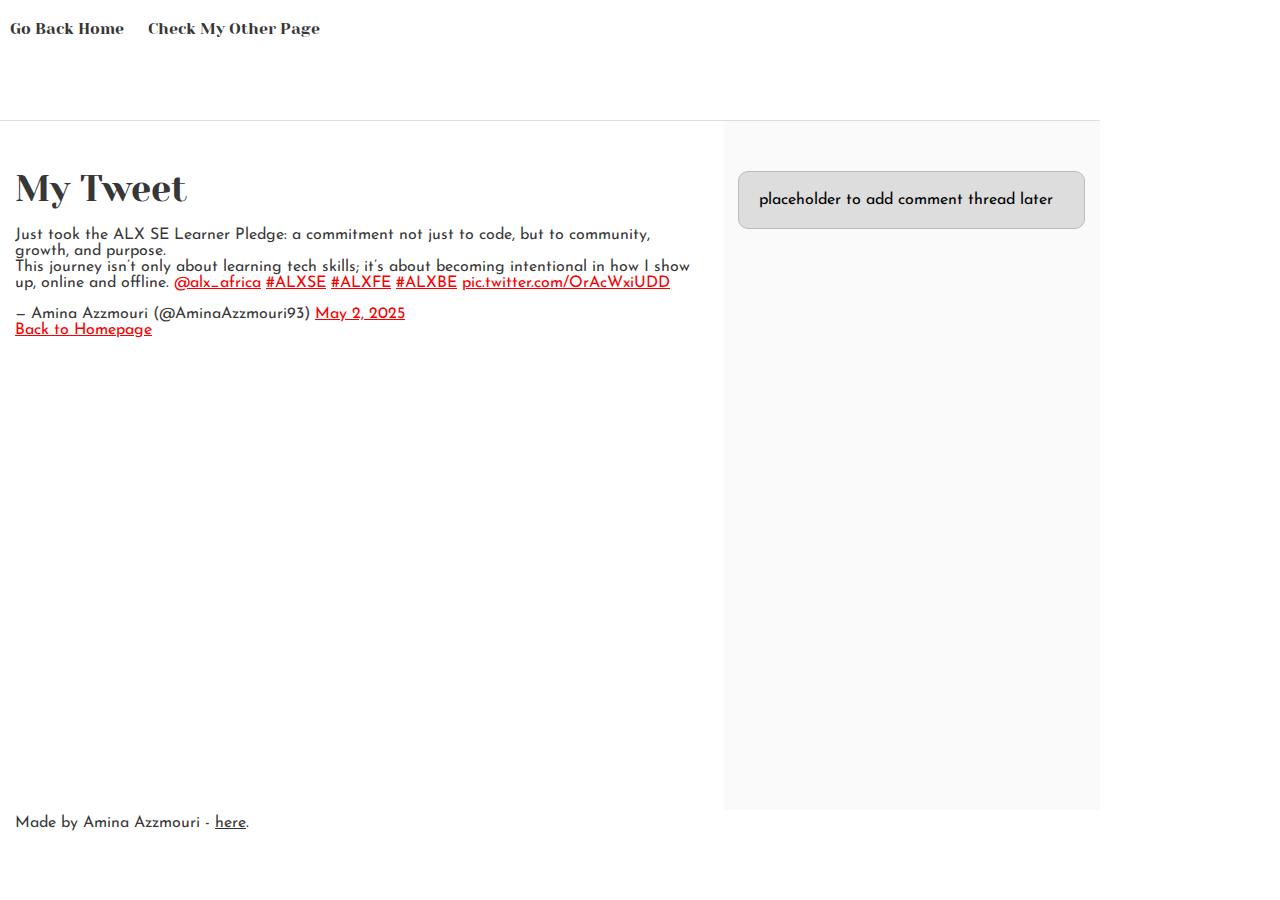
<file: css_basic/tweets.html>
<!DOCTYPE html>
<html lang="en">
<head>
    <meta charset="UTF-8">
    <meta name="description" content="This is for my HTML-course practice">
    <meta name="author" content="Amina Azzmouri">
    <meta name="viewport" content="width=device-width, initial-scale=1.0">
    <title>HTML Practice</title>
    <link href="base.css" rel="stylesheet">
    <link href="styles.css" rel="stylesheet">
</head>
<body>
    <header>

        <ul>

            <li><a href="base_index.html">Go Back Home</a></li>

            <li><a href="index.html">Check My Other Page</a></li>

        </ul>
    </header>

    <main>

        <article>

            <h1>My Tweet</h1>

            <!-- Embedding a Tweet -->
            <blockquote class="twitter-tweet" data-theme="dark">
                <p lang="en" dir="ltr">Just took the ALX SE Learner Pledge: a commitment not just to code, but to community, growth, and purpose.<br>This journey isn’t only about learning tech skills; it’s about becoming intentional in how I show up, online and offline.
                    <a href="https://twitter.com/alx_africa?ref_src=twsrc%5Etfw">@alx_africa</a> 
                    <a href="https://twitter.com/hashtag/ALXSE?src=hash&amp;ref_src=twsrc%5Etfw">#ALXSE</a> 
                    <a href="https://twitter.com/hashtag/ALXFE?src=hash&amp;ref_src=twsrc%5Etfw">#ALXFE</a> 
                    <a href="https://twitter.com/hashtag/ALXBE?src=hash&amp;ref_src=twsrc%5Etfw">#ALXBE</a> 
                    <a href="https://t.co/OrAcWxiUDD">pic.twitter.com/OrAcWxiUDD</a>
                </p>&mdash; Amina Azzmouri (@AminaAzzmouri93) <a href="https://twitter.com/AminaAzzmouri93/status/1918438757352784272?ref_src=twsrc%5Etfw">May 2, 2025</a>
            </blockquote> 
            <script async src="https://platform.twitter.com/widgets.js" charset="utf-8"></script>

            <!-- Embedding a Tweet -->
            <p><a href="base_index.html">Back to Homepage</a></p>

        </article>

        <aside>

            <p>placeholder to add comment thread later</p>

        </aside>

    </main>

    <footer><p>Made by Amina Azzmouri - <a href="https://www.linkedin.com/in/amina-azzmouri" target="_blank">here</a>.</p></footer>

</body>
</html>
</file>
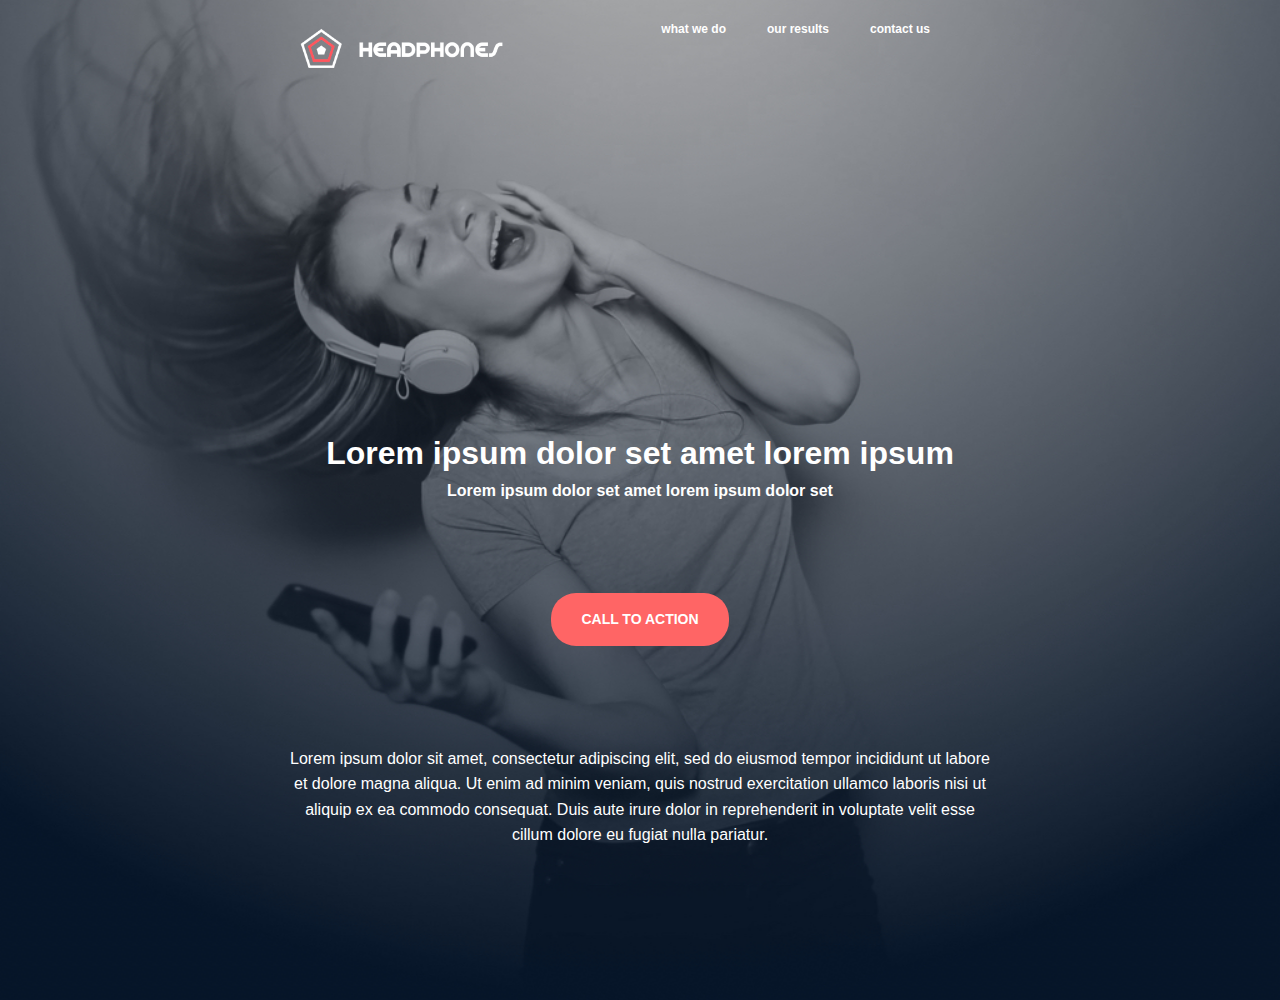
<file: headphones/0-index.html>
<!DOCTYPE html>
<html lang="en">
<head>
    <meta charset="UTF-8">
    <meta name="viewport" content="width=device-width, initial-scale=1.0">
    <title>Header Section</title>
    <link rel="stylesheet" href="0-styles.css"/>
    <link rel="stylesheet" href="holberton_school-icon/style.css">
</head>
<body>

        <header class="header">

        <nav class="nav">

            <div class="container">

                <div class="nav-container">

                    <a href="#" class="logo">

                        <img src="images/logo_headphones.png" alt="Headphones Logo">

                    </a>

                    <ul class="nav-menu" id="navMenu">

                        <li><a href="#" class="nav-link">what we do</a></li>
                        <li><a href="#" class="nav-link">our results</a></li>
                        <li><a href="#" class="nav-link">contact us</a></li>

                    </ul>

                    <div class="hamburger" id="hamburger">

                        <span></span>
                        <span></span>
                        <span></span>

                    </div>

                </div>

            </div>

        </nav>

        <div class="container">

            <section class="hero">

                <div class="hero-content">

                    <h1>Lorem ipsum dolor set amet lorem ipsum</h1>

                    <p class="hero-subtitle">Lorem ipsum dolor set amet lorem ipsum dolor set</p>

                    <a href="#" class="cta-button">Call to Action</a>

                    <p class="hero-description">
                        Lorem ipsum dolor sit amet, consectetur adipiscing elit, sed do eiusmod tempor incididunt ut 
                        labore et dolore magna aliqua. Ut enim ad minim veniam, quis nostrud exercitation ullamco 
                        laboris nisi ut aliquip ex ea commodo consequat. Duis aute irure dolor in reprehenderit in 
                        voluptate velit esse cillum dolore eu fugiat nulla pariatur.
                    </p>

                </div>

            </section>

        </div>

    </header>
    
</body>
</html>
</file>
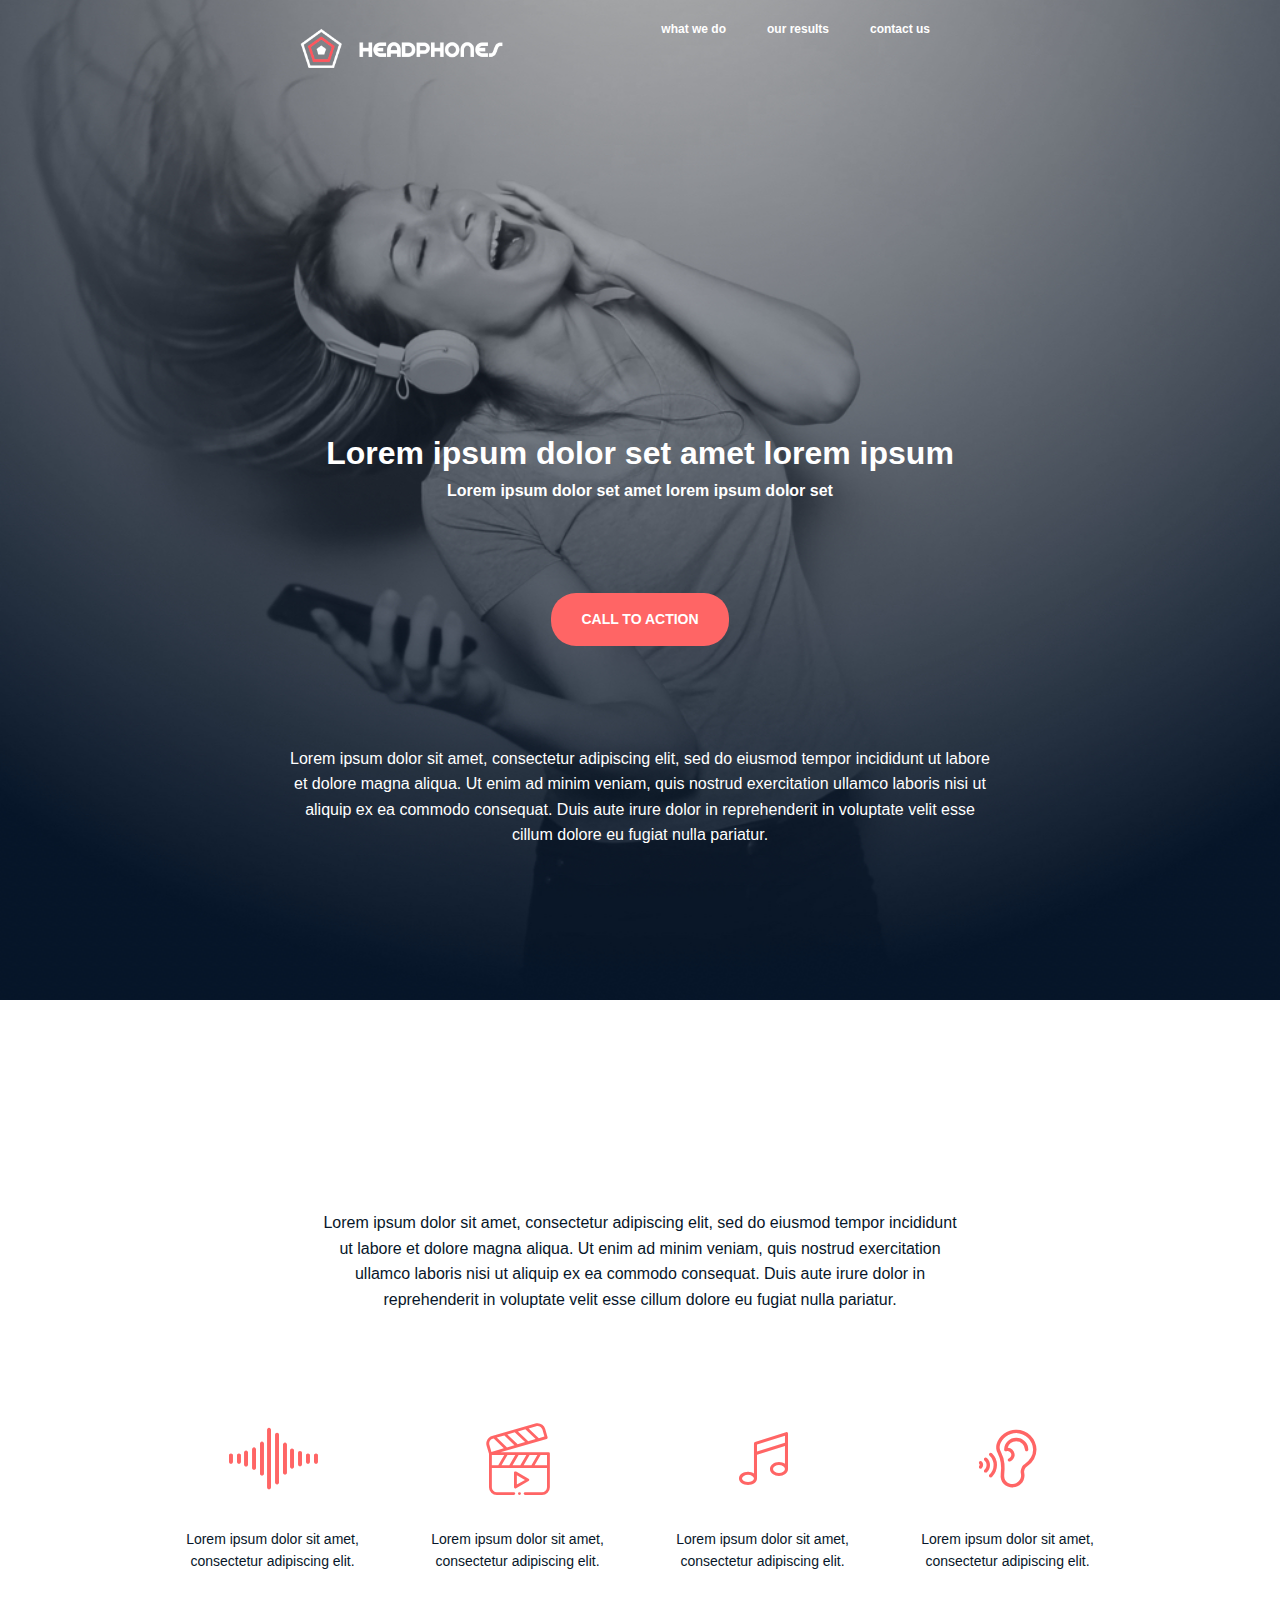
<file: headphones/1-index.html>
<!DOCTYPE html>
<html lang="en">
<head>
    <meta charset="UTF-8">
    <meta name="viewport" content="width=device-width, initial-scale=1.0">
    <title>What We Do Section</title>
    <link rel="stylesheet" href="1-styles.css"/>
    <link rel="stylesheet" href="holberton_school-icon/style.css">
</head>
<body>

        <header class="header">

        <nav class="nav">

            <div class="container">

                <div class="nav-container">

                    <a href="#" class="logo">

                        <img src="images/logo_headphones.png" alt="Headphones Logo">

                    </a>

                    <ul class="nav-menu" id="navMenu">

                        <li><a href="#" class="nav-link">what we do</a></li>
                        <li><a href="#" class="nav-link">our results</a></li>
                        <li><a href="#" class="nav-link">contact us</a></li>

                    </ul>

                    <div class="hamburger" id="hamburger">

                        <span></span>
                        <span></span>
                        <span></span>

                    </div>

                </div>

            </div>

        </nav>

        <div class="container">

            <section class="hero">

                <div class="hero-content">

                    <h1>Lorem ipsum dolor set amet lorem ipsum</h1>

                    <p class="hero-subtitle">Lorem ipsum dolor set amet lorem ipsum dolor set</p>

                    <a href="#" class="cta-button">Call to Action</a>

                    <p class="hero-description">
                        Lorem ipsum dolor sit amet, consectetur adipiscing elit, sed do eiusmod tempor incididunt ut 
                        labore et dolore magna aliqua. Ut enim ad minim veniam, quis nostrud exercitation ullamco 
                        laboris nisi ut aliquip ex ea commodo consequat. Duis aute irure dolor in reprehenderit in 
                        voluptate velit esse cillum dolore eu fugiat nulla pariatur.
                    </p>

                </div>

            </section>

        </div>

    </header>

    <!-- What we do section -->
    <section class="what-we-do">
        <div class="container">
            <div class="section-header">
                <p class="section-description">
                    Lorem ipsum dolor sit amet, consectetur adipiscing elit, sed do eiusmod tempor incididunt ut 
                    labore et dolore magna aliqua. Ut enim ad minim veniam, quis nostrud exercitation ullamco 
                    laboris nisi ut aliquip ex ea commodo consequat. Duis aute irure dolor in reprehenderit in 
                    voluptate velit esse cillum dolore eu fugiat nulla pariatur.
                </p>
            </div>
            
            <div class="services-grid">
                <div class="service-item">
                    <div class="service-icon">
                        <span class="holberton_school-icon-ic_sound"></span>
                    </div>
                    <p>Lorem ipsum dolor sit amet, consectetur adipiscing elit.</p>
                </div>
                
                <div class="service-item">
                    <div class="service-icon">
                        <span class="holberton_school-icon-ic_video"></span>
                    </div>
                    <p>Lorem ipsum dolor sit amet, consectetur adipiscing elit.</p>
                </div>
                
                <div class="service-item">
                    <div class="service-icon">
                        <span class="holberton_school-icon-ic_music"></span>
                    </div>
                    <p>Lorem ipsum dolor sit amet, consectetur adipiscing elit.</p>
                </div>
                
                <div class="service-item">
                    <div class="service-icon">
                        <span class="holberton_school-icon-ic_hearing"></span>
                    </div>
                    <p>Lorem ipsum dolor sit amet, consectetur adipiscing elit.</p>
                </div>
            </div>
        </div>
    </section>

</body>
</html>
</file>
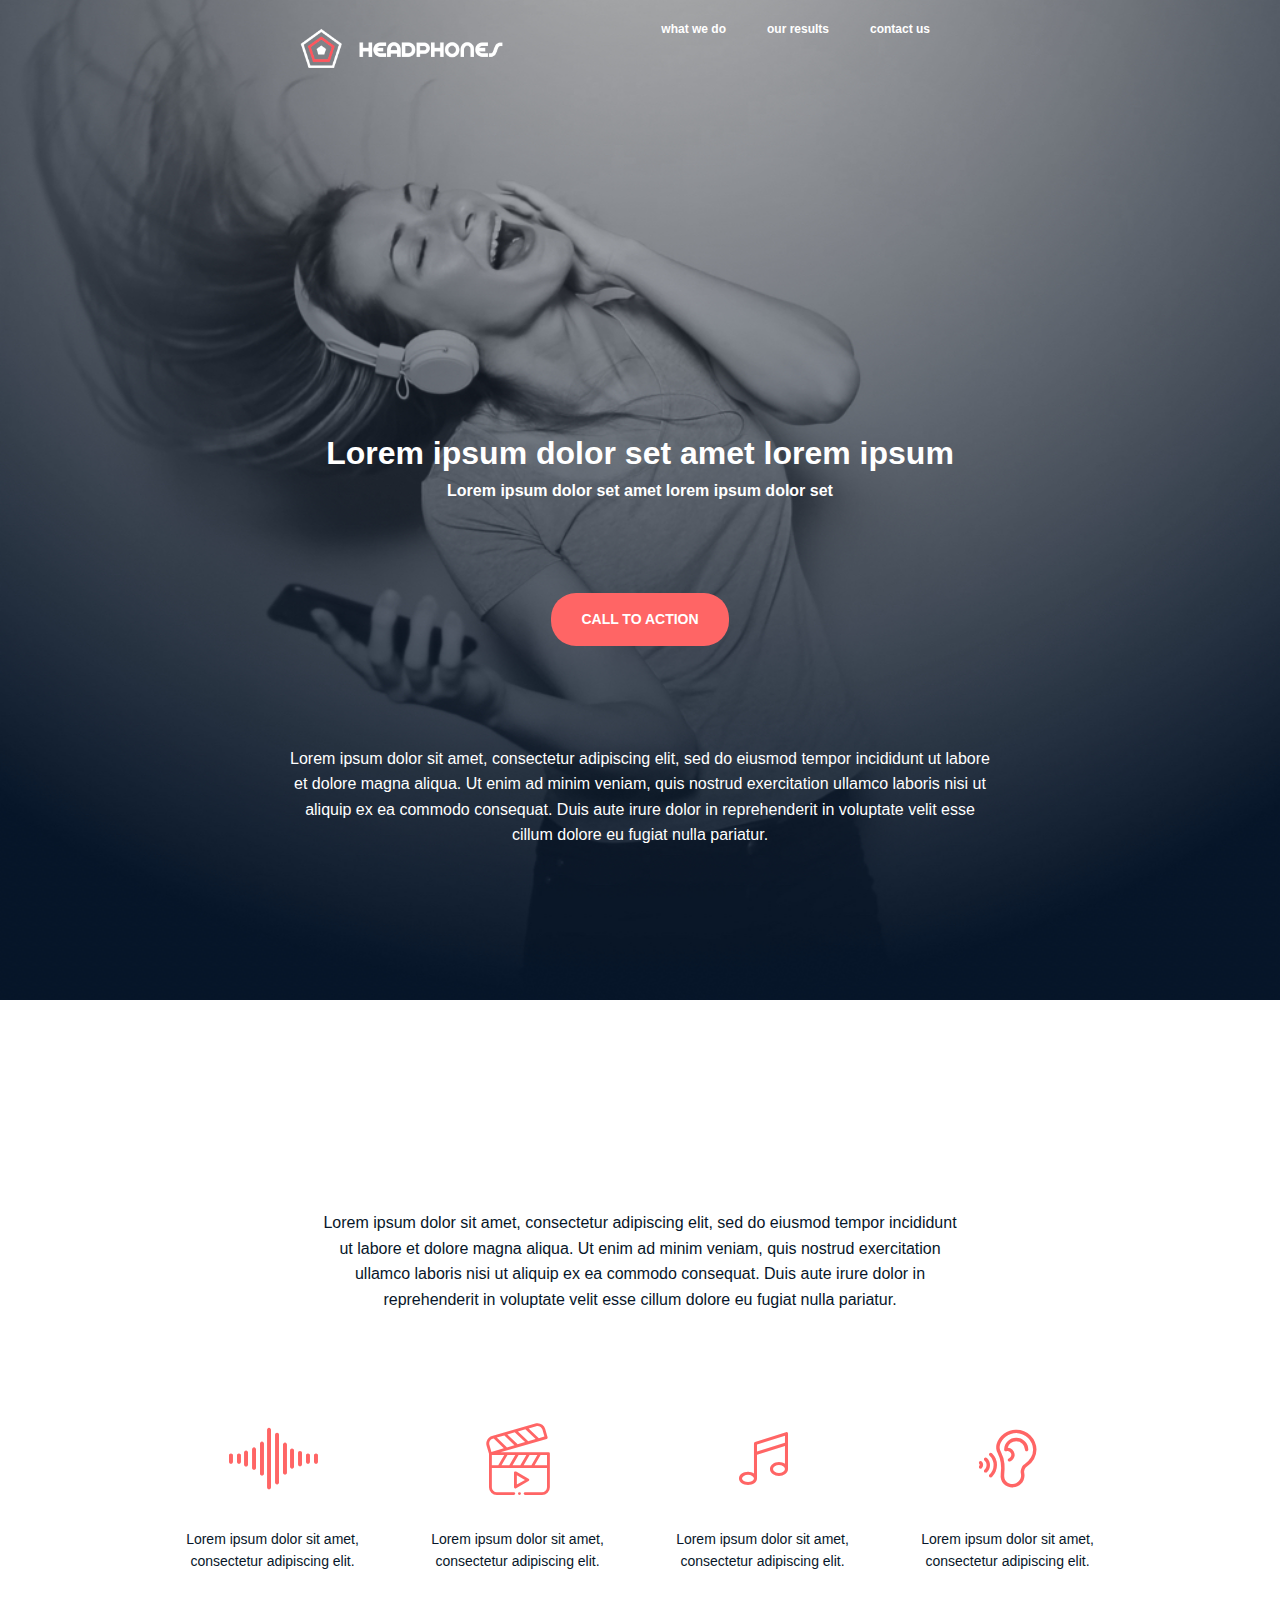
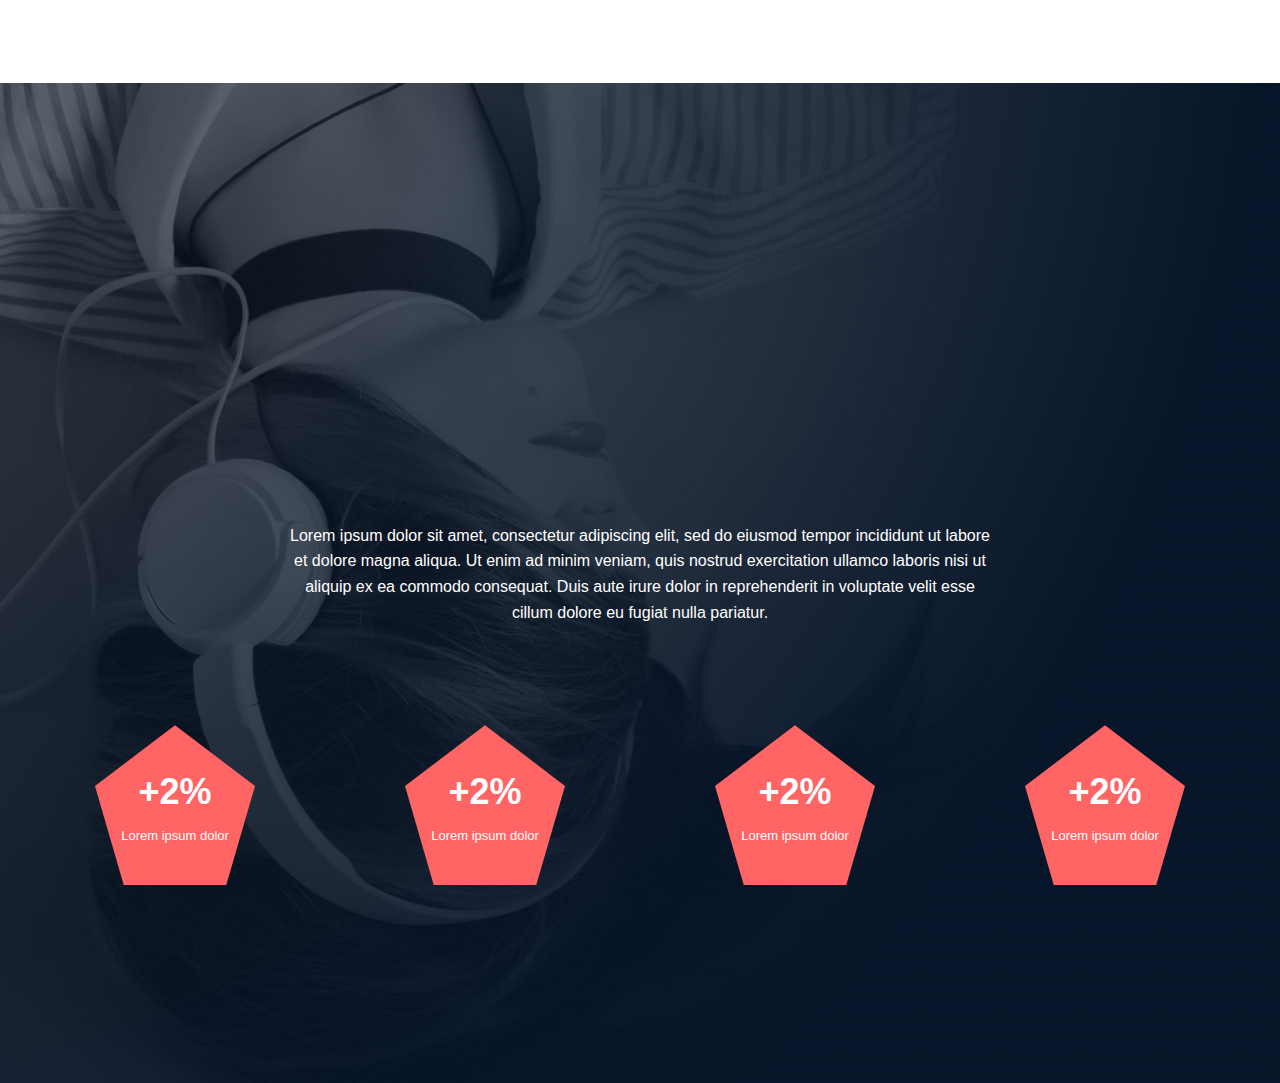
<file: headphones/2-index.html>
<!DOCTYPE html>
<html lang="en">
<head>
    <meta charset="UTF-8">
    <meta name="viewport" content="width=device-width, initial-scale=1.0">
    <title>Our Results Section</title>
    <link rel="stylesheet" href="2-styles.css"/>
    <link rel="stylesheet" href="holberton_school-icon/style.css">
</head>
<body>

        <header class="header">

        <nav class="nav">

            <div class="container">

                <div class="nav-container">

                    <a href="#" class="logo">

                        <img src="images/logo_headphones.png" alt="Headphones Logo">

                    </a>

                    <ul class="nav-menu" id="navMenu">

                        <li><a href="#" class="nav-link">what we do</a></li>
                        <li><a href="#" class="nav-link">our results</a></li>
                        <li><a href="#" class="nav-link">contact us</a></li>

                    </ul>

                    <div class="hamburger" id="hamburger">

                        <span></span>
                        <span></span>
                        <span></span>

                    </div>

                </div>

            </div>

        </nav>

        <div class="container">

            <section class="hero">

                <div class="hero-content">

                    <h1>Lorem ipsum dolor set amet lorem ipsum</h1>

                    <p class="hero-subtitle">Lorem ipsum dolor set amet lorem ipsum dolor set</p>

                    <a href="#" class="cta-button">Call to Action</a>

                    <p class="hero-description">
                        Lorem ipsum dolor sit amet, consectetur adipiscing elit, sed do eiusmod tempor incididunt ut 
                        labore et dolore magna aliqua. Ut enim ad minim veniam, quis nostrud exercitation ullamco 
                        laboris nisi ut aliquip ex ea commodo consequat. Duis aute irure dolor in reprehenderit in 
                        voluptate velit esse cillum dolore eu fugiat nulla pariatur.
                    </p>

                </div>

            </section>

        </div>

    </header>

    <!-- What we do section -->
    <section class="what-we-do">
        <div class="container">
            <div class="section-header">
                <p class="section-description">
                    Lorem ipsum dolor sit amet, consectetur adipiscing elit, sed do eiusmod tempor incididunt ut 
                    labore et dolore magna aliqua. Ut enim ad minim veniam, quis nostrud exercitation ullamco 
                    laboris nisi ut aliquip ex ea commodo consequat. Duis aute irure dolor in reprehenderit in 
                    voluptate velit esse cillum dolore eu fugiat nulla pariatur.
                </p>
            </div>
            
            <div class="services-grid">
                <div class="service-item">
                    <div class="service-icon">
                        <span class="holberton_school-icon-ic_sound"></span>
                    </div>
                    <p>Lorem ipsum dolor sit amet, consectetur adipiscing elit.</p>
                </div>
                
                <div class="service-item">
                    <div class="service-icon">
                        <span class="holberton_school-icon-ic_video"></span>
                    </div>
                    <p>Lorem ipsum dolor sit amet, consectetur adipiscing elit.</p>
                </div>
                
                <div class="service-item">
                    <div class="service-icon">
                        <span class="holberton_school-icon-ic_music"></span>
                    </div>
                    <p>Lorem ipsum dolor sit amet, consectetur adipiscing elit.</p>
                </div>
                
                <div class="service-item">
                    <div class="service-icon">
                        <span class="holberton_school-icon-ic_hearing"></span>
                    </div>
                    <p>Lorem ipsum dolor sit amet, consectetur adipiscing elit.</p>
                </div>
            </div>
        </div>
    </section>


    <!-- Our Results Section -->
<section class="our-results">
  <div class="container results-content">
    <p class="results-description">
      Lorem ipsum dolor sit amet, consectetur adipiscing elit, sed do eiusmod tempor incididunt ut 
      labore et dolore magna aliqua. Ut enim ad minim veniam, quis nostrud exercitation ullamco 
      laboris nisi ut aliquip ex ea commodo consequat. Duis aute irure dolor in reprehenderit in 
      voluptate velit esse cillum dolore eu fugiat nulla pariatur.
    </p>

    <div class="pentagon-grid">
      <div class="pentagon">
        <p class="percent">+2%</p>
        <p class="label">Lorem ipsum dolor</p>
      </div>
      <div class="pentagon">
        <p class="percent">+2%</p>
        <p class="label">Lorem ipsum dolor</p>
      </div>
      <div class="pentagon">
        <p class="percent">+2%</p>
        <p class="label">Lorem ipsum dolor</p>
      </div>
      <div class="pentagon">
        <p class="percent">+2%</p>
        <p class="label">Lorem ipsum dolor</p>
      </div>
    </div>
  </div>
</section>


</body>
</html>
</file>
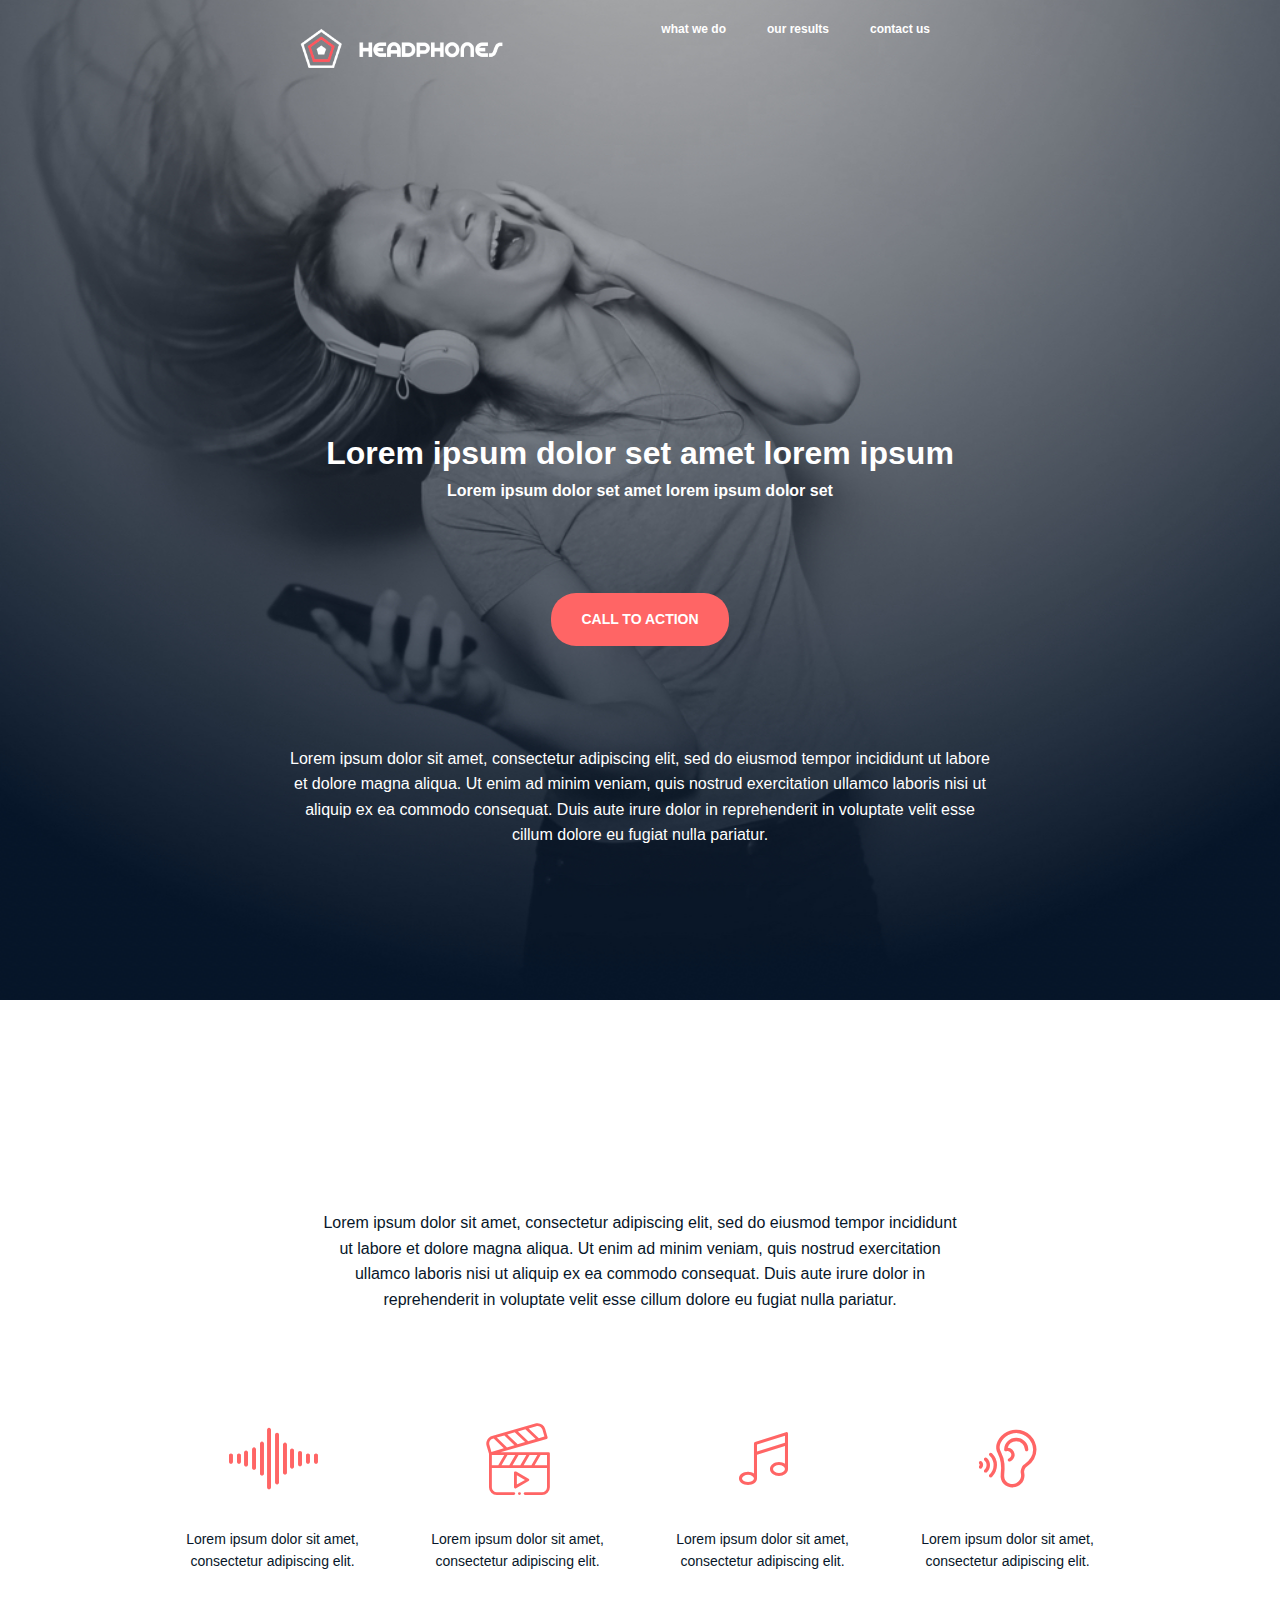
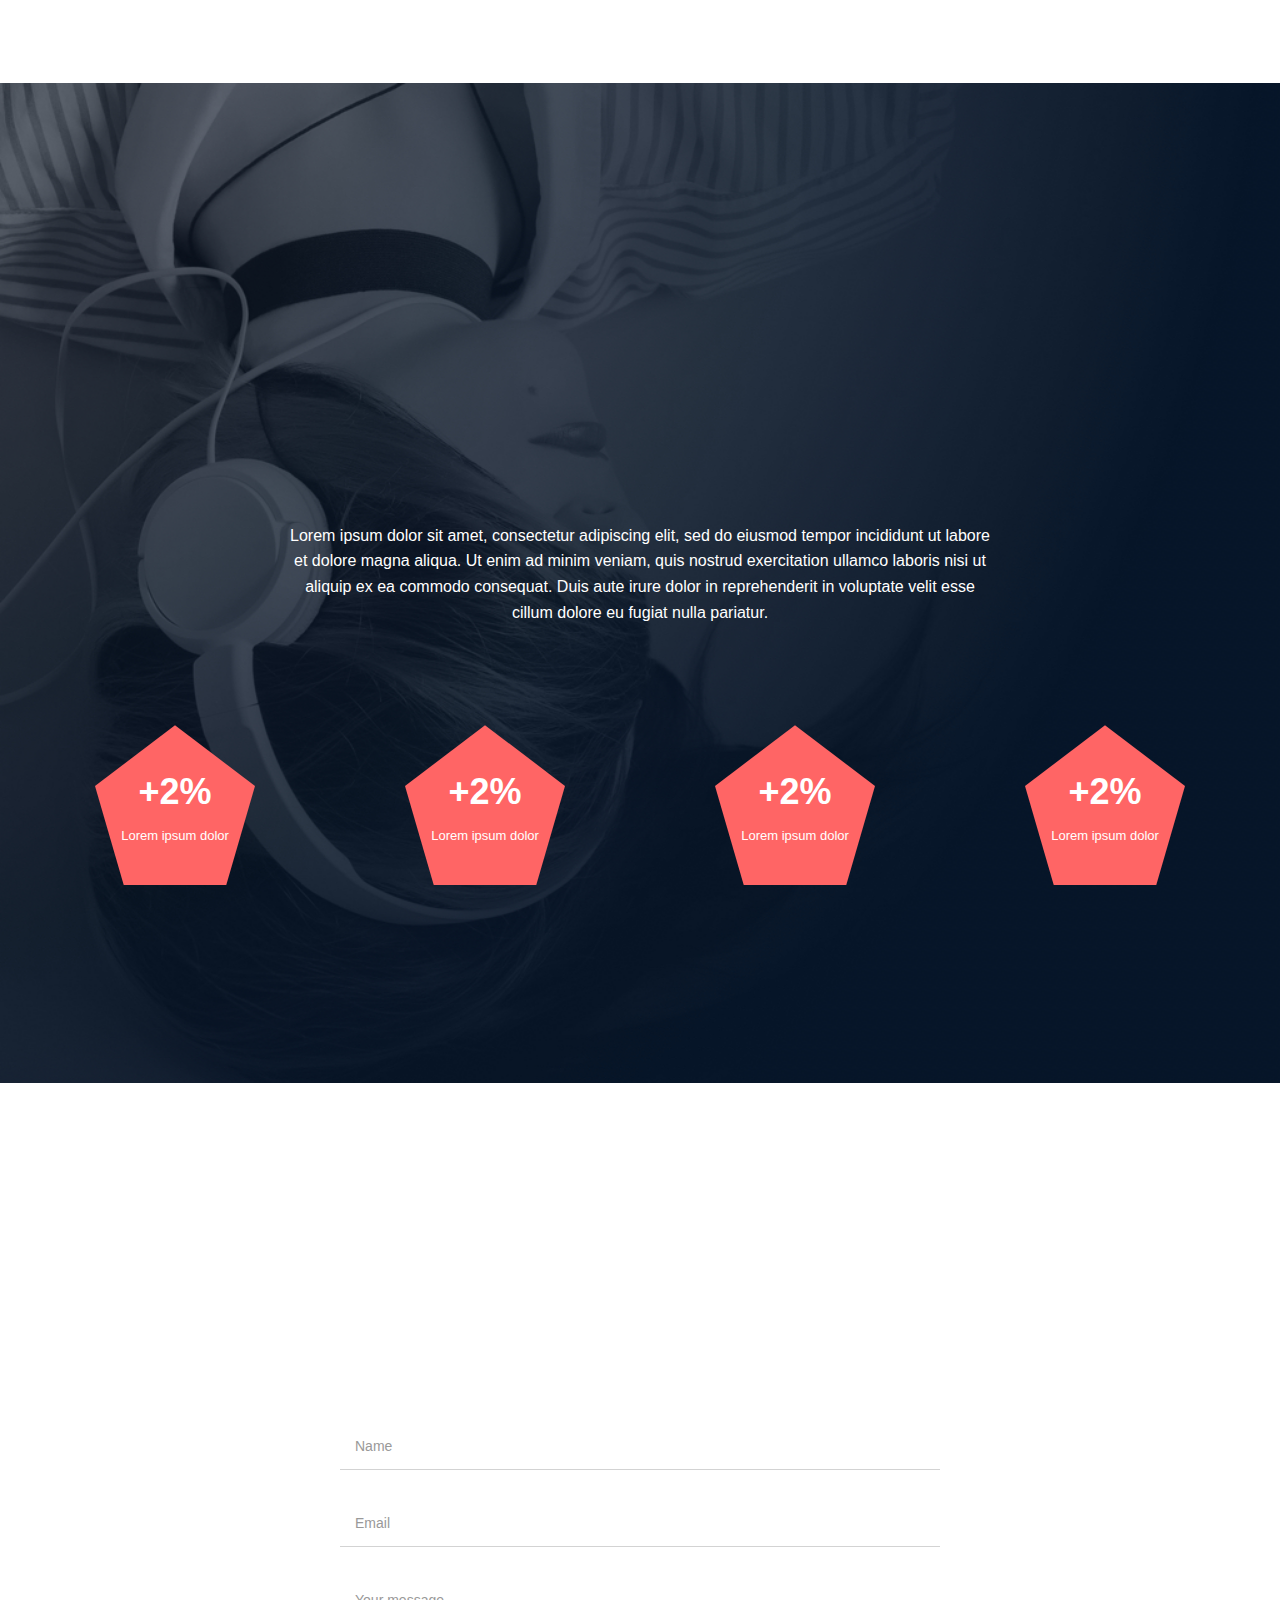
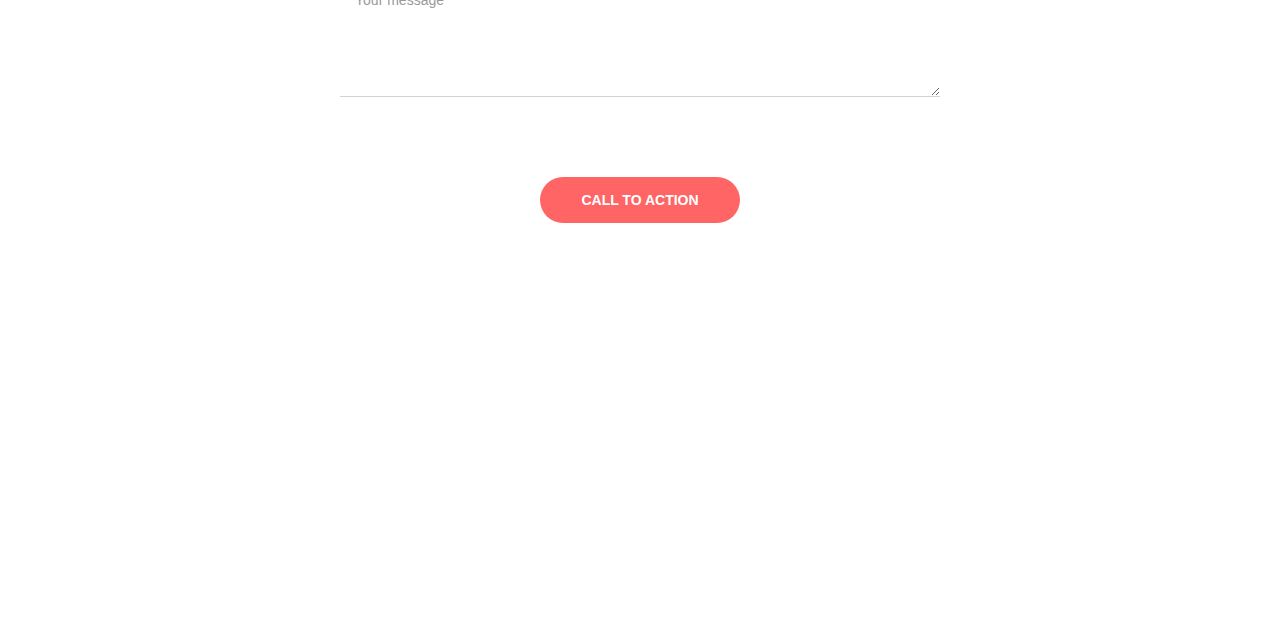
<file: headphones/3-index.html>
<!DOCTYPE html>
<html lang="en">
<head>
    <meta charset="UTF-8">
    <meta name="viewport" content="width=device-width, initial-scale=1.0">
    <title>Contact Us Section</title>
    <link rel="stylesheet" href="3-styles.css"/>
    <link rel="stylesheet" href="holberton_school-icon/style.css">
</head>
<body>

        <header class="header">

        <nav class="nav">

            <div class="container">

                <div class="nav-container">

                    <a href="#" class="logo">

                        <img src="images/logo_headphones.png" alt="Headphones Logo">

                    </a>

                    <ul class="nav-menu" id="navMenu">

                        <li><a href="#" class="nav-link">what we do</a></li>
                        <li><a href="#" class="nav-link">our results</a></li>
                        <li><a href="#" class="nav-link">contact us</a></li>

                    </ul>

                    <div class="hamburger" id="hamburger">

                        <span></span>
                        <span></span>
                        <span></span>

                    </div>

                </div>

            </div>

        </nav>

        <div class="container">

            <section class="hero">

                <div class="hero-content">

                    <h1>Lorem ipsum dolor set amet lorem ipsum</h1>

                    <p class="hero-subtitle">Lorem ipsum dolor set amet lorem ipsum dolor set</p>

                    <a href="#" class="cta-button">Call to Action</a>

                    <p class="hero-description">
                        Lorem ipsum dolor sit amet, consectetur adipiscing elit, sed do eiusmod tempor incididunt ut 
                        labore et dolore magna aliqua. Ut enim ad minim veniam, quis nostrud exercitation ullamco 
                        laboris nisi ut aliquip ex ea commodo consequat. Duis aute irure dolor in reprehenderit in 
                        voluptate velit esse cillum dolore eu fugiat nulla pariatur.
                    </p>

                </div>

            </section>

        </div>

    </header>

    <!-- What we do section -->
    <section class="what-we-do">
        <div class="container">
            <div class="section-header">
                <p class="section-description">
                    Lorem ipsum dolor sit amet, consectetur adipiscing elit, sed do eiusmod tempor incididunt ut 
                    labore et dolore magna aliqua. Ut enim ad minim veniam, quis nostrud exercitation ullamco 
                    laboris nisi ut aliquip ex ea commodo consequat. Duis aute irure dolor in reprehenderit in 
                    voluptate velit esse cillum dolore eu fugiat nulla pariatur.
                </p>
            </div>
            
            <div class="services-grid">
                <div class="service-item">
                    <div class="service-icon">
                        <span class="holberton_school-icon-ic_sound"></span>
                    </div>
                    <p>Lorem ipsum dolor sit amet, consectetur adipiscing elit.</p>
                </div>
                
                <div class="service-item">
                    <div class="service-icon">
                        <span class="holberton_school-icon-ic_video"></span>
                    </div>
                    <p>Lorem ipsum dolor sit amet, consectetur adipiscing elit.</p>
                </div>
                
                <div class="service-item">
                    <div class="service-icon">
                        <span class="holberton_school-icon-ic_music"></span>
                    </div>
                    <p>Lorem ipsum dolor sit amet, consectetur adipiscing elit.</p>
                </div>
                
                <div class="service-item">
                    <div class="service-icon">
                        <span class="holberton_school-icon-ic_hearing"></span>
                    </div>
                    <p>Lorem ipsum dolor sit amet, consectetur adipiscing elit.</p>
                </div>
            </div>
        </div>
    </section>


    <!-- Our Results Section -->
<section class="our-results">
  <div class="container results-content">
    <p class="results-description">
      Lorem ipsum dolor sit amet, consectetur adipiscing elit, sed do eiusmod tempor incididunt ut 
      labore et dolore magna aliqua. Ut enim ad minim veniam, quis nostrud exercitation ullamco 
      laboris nisi ut aliquip ex ea commodo consequat. Duis aute irure dolor in reprehenderit in 
      voluptate velit esse cillum dolore eu fugiat nulla pariatur.
    </p>

    <div class="pentagon-grid">
      <div class="pentagon">
        <p class="percent">+2%</p>
        <p class="label">Lorem ipsum dolor</p>
      </div>
      <div class="pentagon">
        <p class="percent">+2%</p>
        <p class="label">Lorem ipsum dolor</p>
      </div>
      <div class="pentagon">
        <p class="percent">+2%</p>
        <p class="label">Lorem ipsum dolor</p>
      </div>
      <div class="pentagon">
        <p class="percent">+2%</p>
        <p class="label">Lorem ipsum dolor</p>
      </div>
    </div>
  </div>
</section>


<!-- Contact Us Section -->
<section class="contact-section">
  <div class="container">
    <form class="contact-form">
  <input type="text" placeholder="Name" required />
  <input type="email" placeholder="Email" required />
  <textarea placeholder="Your message" required></textarea>
  <div class="button-wrapper">
    <button type="submit" class="cta-button contact-submit">Call to Action</button>
  </div>
</form>

  </div>
</section>



</body>
</html>
</file>
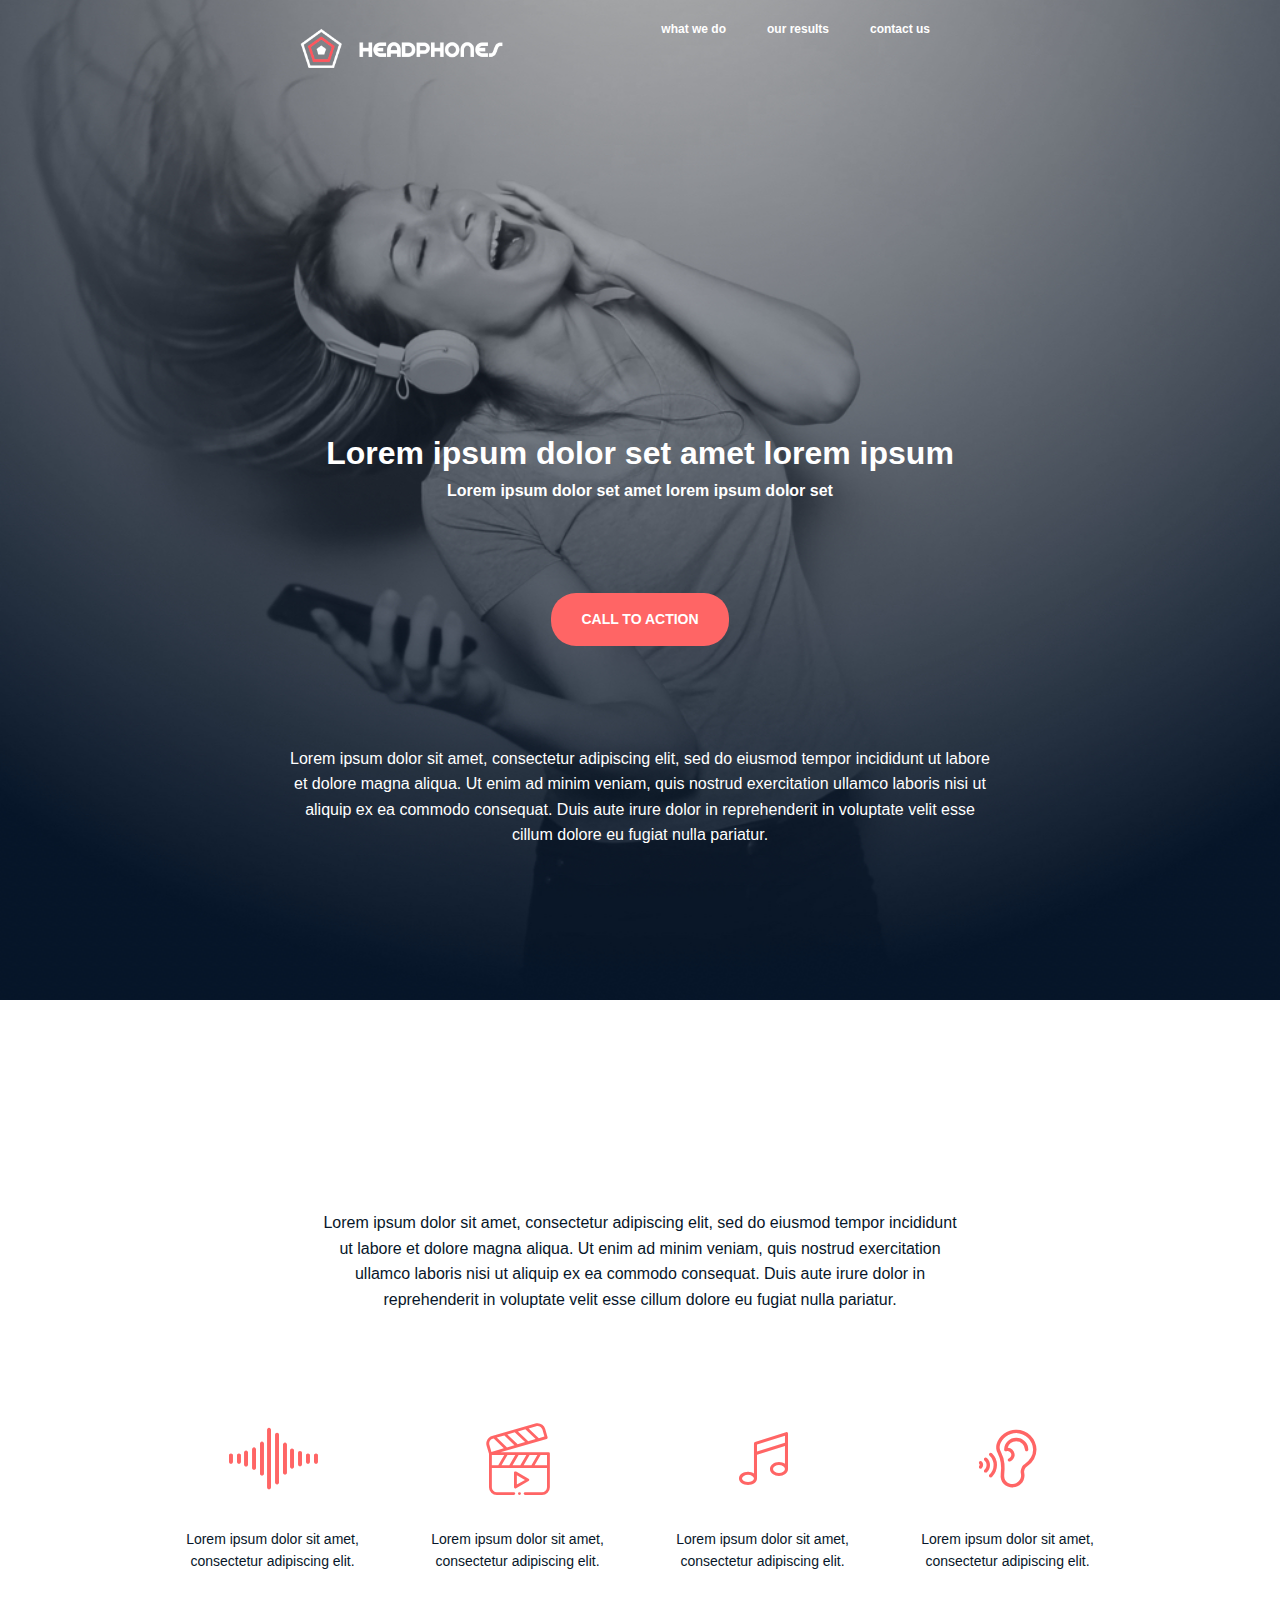
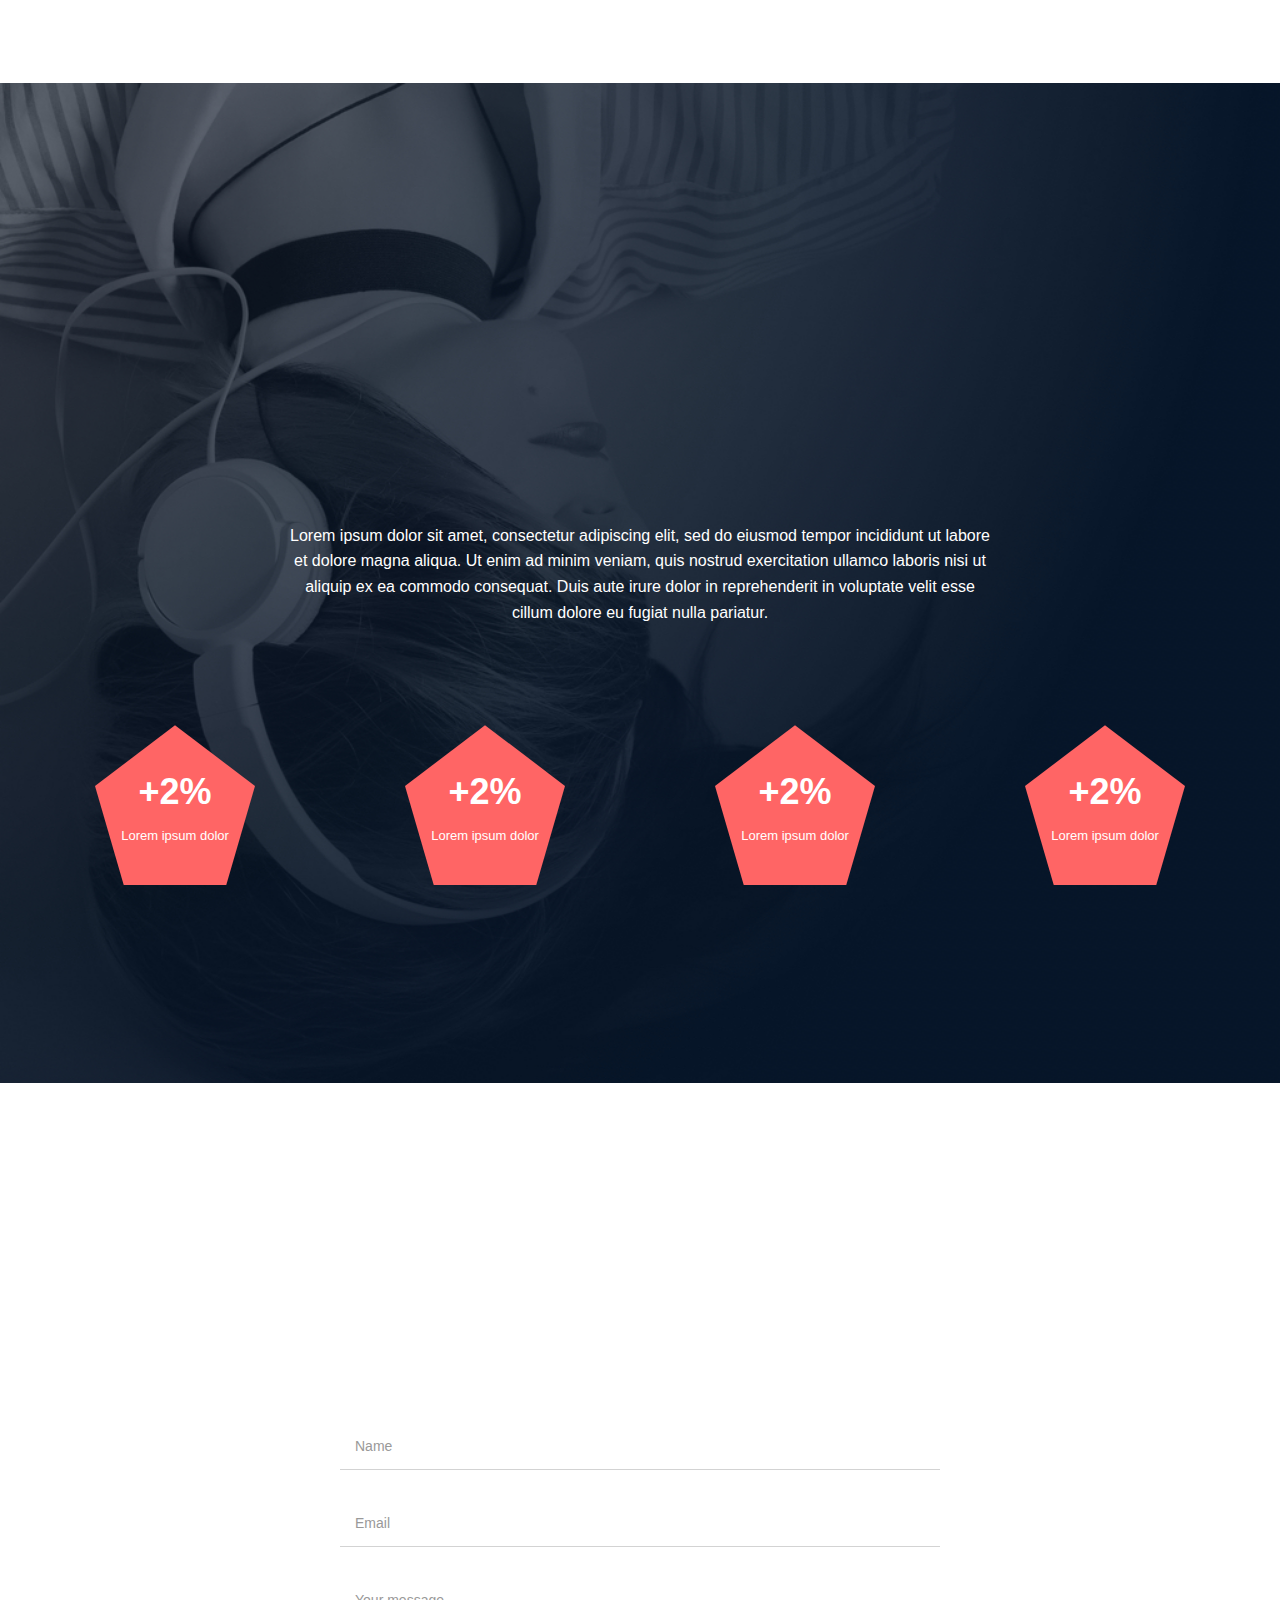
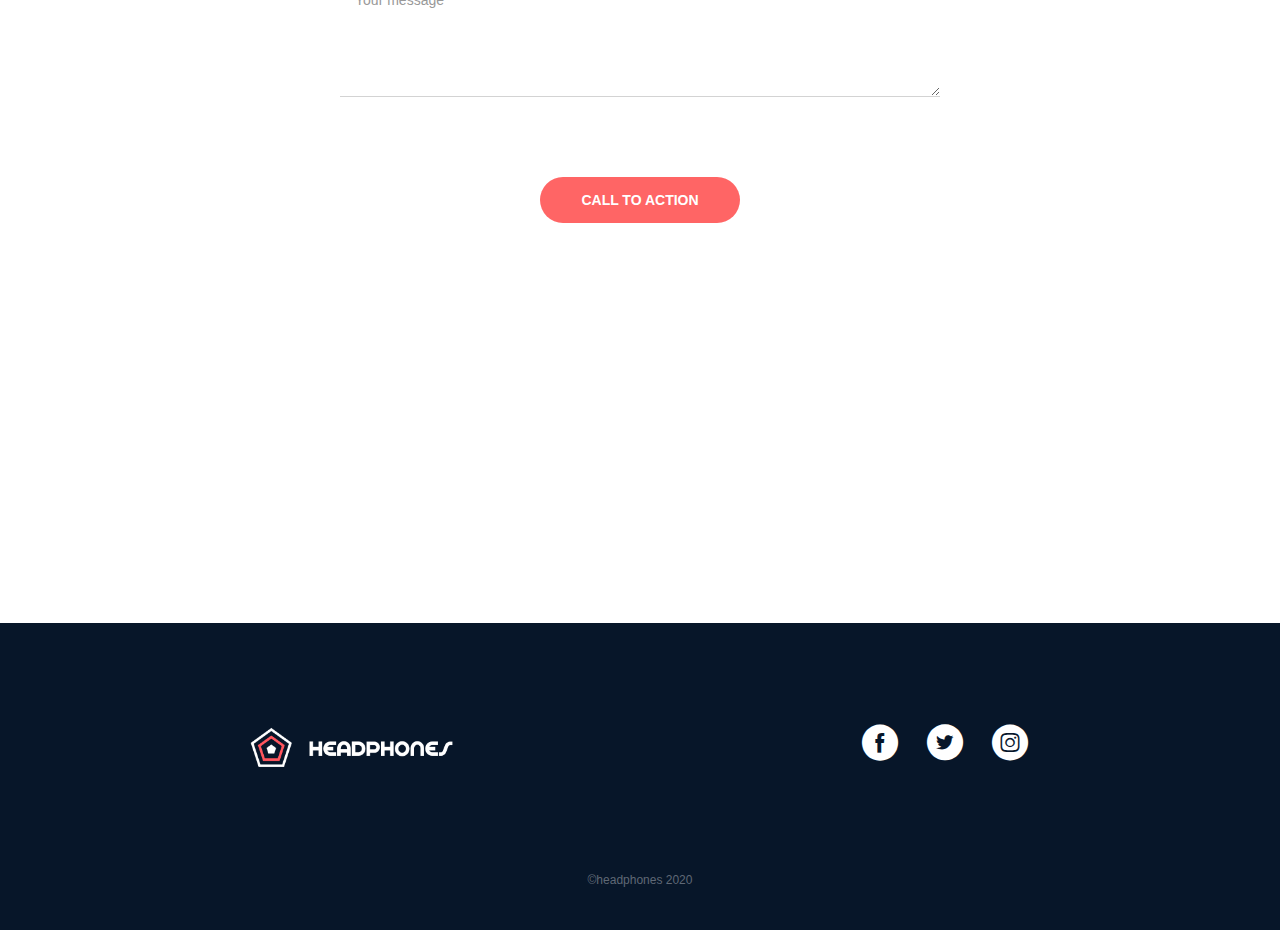
<file: headphones/4-index.html>
<!DOCTYPE html>
<html lang="en">
<head>
    <meta charset="UTF-8">
    <meta name="viewport" content="width=device-width, initial-scale=1.0">
    <title>Footer Section</title>
    <link rel="stylesheet" href="4-styles.css"/>
    <link rel="stylesheet" href="holberton_school-icon/style.css">
</head>
<body>

        <header class="header">

        <nav class="nav">

            <div class="container">

                <div class="nav-container">

                    <a href="#" class="logo">

                        <img src="images/logo_headphones.png" alt="Headphones Logo">

                    </a>

                    <ul class="nav-menu" id="navMenu">

                        <li><a href="#" class="nav-link">what we do</a></li>
                        <li><a href="#" class="nav-link">our results</a></li>
                        <li><a href="#" class="nav-link">contact us</a></li>

                    </ul>

                    <div class="hamburger" id="hamburger">

                        <span></span>
                        <span></span>
                        <span></span>

                    </div>

                </div>

            </div>

        </nav>

        <div class="container">

            <section class="hero">

                <div class="hero-content">

                    <h1>Lorem ipsum dolor set amet lorem ipsum</h1>

                    <p class="hero-subtitle">Lorem ipsum dolor set amet lorem ipsum dolor set</p>

                    <a href="#" class="cta-button">Call to Action</a>

                    <p class="hero-description">
                        Lorem ipsum dolor sit amet, consectetur adipiscing elit, sed do eiusmod tempor incididunt ut 
                        labore et dolore magna aliqua. Ut enim ad minim veniam, quis nostrud exercitation ullamco 
                        laboris nisi ut aliquip ex ea commodo consequat. Duis aute irure dolor in reprehenderit in 
                        voluptate velit esse cillum dolore eu fugiat nulla pariatur.
                    </p>

                </div>

            </section>

        </div>

    </header>

    <!-- What we do section -->
    <section class="what-we-do">
        <div class="container">
            <div class="section-header">
                <p class="section-description">
                    Lorem ipsum dolor sit amet, consectetur adipiscing elit, sed do eiusmod tempor incididunt ut 
                    labore et dolore magna aliqua. Ut enim ad minim veniam, quis nostrud exercitation ullamco 
                    laboris nisi ut aliquip ex ea commodo consequat. Duis aute irure dolor in reprehenderit in 
                    voluptate velit esse cillum dolore eu fugiat nulla pariatur.
                </p>
            </div>
            
            <div class="services-grid">
                <div class="service-item">
                    <div class="service-icon">
                        <span class="holberton_school-icon-ic_sound"></span>
                    </div>
                    <p>Lorem ipsum dolor sit amet, consectetur adipiscing elit.</p>
                </div>
                
                <div class="service-item">
                    <div class="service-icon">
                        <span class="holberton_school-icon-ic_video"></span>
                    </div>
                    <p>Lorem ipsum dolor sit amet, consectetur adipiscing elit.</p>
                </div>
                
                <div class="service-item">
                    <div class="service-icon">
                        <span class="holberton_school-icon-ic_music"></span>
                    </div>
                    <p>Lorem ipsum dolor sit amet, consectetur adipiscing elit.</p>
                </div>
                
                <div class="service-item">
                    <div class="service-icon">
                        <span class="holberton_school-icon-ic_hearing"></span>
                    </div>
                    <p>Lorem ipsum dolor sit amet, consectetur adipiscing elit.</p>
                </div>
            </div>
        </div>
    </section>


    <!-- Our Results Section -->
<section class="our-results">
  <div class="container results-content">
    <p class="results-description">
      Lorem ipsum dolor sit amet, consectetur adipiscing elit, sed do eiusmod tempor incididunt ut 
      labore et dolore magna aliqua. Ut enim ad minim veniam, quis nostrud exercitation ullamco 
      laboris nisi ut aliquip ex ea commodo consequat. Duis aute irure dolor in reprehenderit in 
      voluptate velit esse cillum dolore eu fugiat nulla pariatur.
    </p>

    <div class="pentagon-grid">
      <div class="pentagon">
        <p class="percent">+2%</p>
        <p class="label">Lorem ipsum dolor</p>
      </div>
      <div class="pentagon">
        <p class="percent">+2%</p>
        <p class="label">Lorem ipsum dolor</p>
      </div>
      <div class="pentagon">
        <p class="percent">+2%</p>
        <p class="label">Lorem ipsum dolor</p>
      </div>
      <div class="pentagon">
        <p class="percent">+2%</p>
        <p class="label">Lorem ipsum dolor</p>
      </div>
    </div>
  </div>
</section>


<!-- Contact Us Section -->
<section class="contact-section">
  <div class="container">
    <form class="contact-form">
  <input type="text" placeholder="Name" required />
  <input type="email" placeholder="Email" required />
  <textarea placeholder="Your message" required></textarea>
  <div class="button-wrapper">
    <button type="submit" class="cta-button contact-submit">Call to Action</button>
  </div>
</form>

  </div>
</section>

<footer class="footer">
  <div class="footer-top">
    <img src="images/logo_headphones.png" alt="Headphones Logo" class="footer-logo" />
    <div class="footer-socials">
      <a href="#" class="social-link"><span class="holberton_school-icon-ic_facebook"></span></a>
      <a href="#" class="social-link"><span class="holberton_school-icon-ic_twitter"></span></a>
      <a href="#" class="social-link"><span class="holberton_school-icon-ic_instagram"></span></a>
    </div>
  </div>
  <div class="footer-bottom">
    ©headphones 2020
  </div>
</footer>






</body>
</html>
</file>
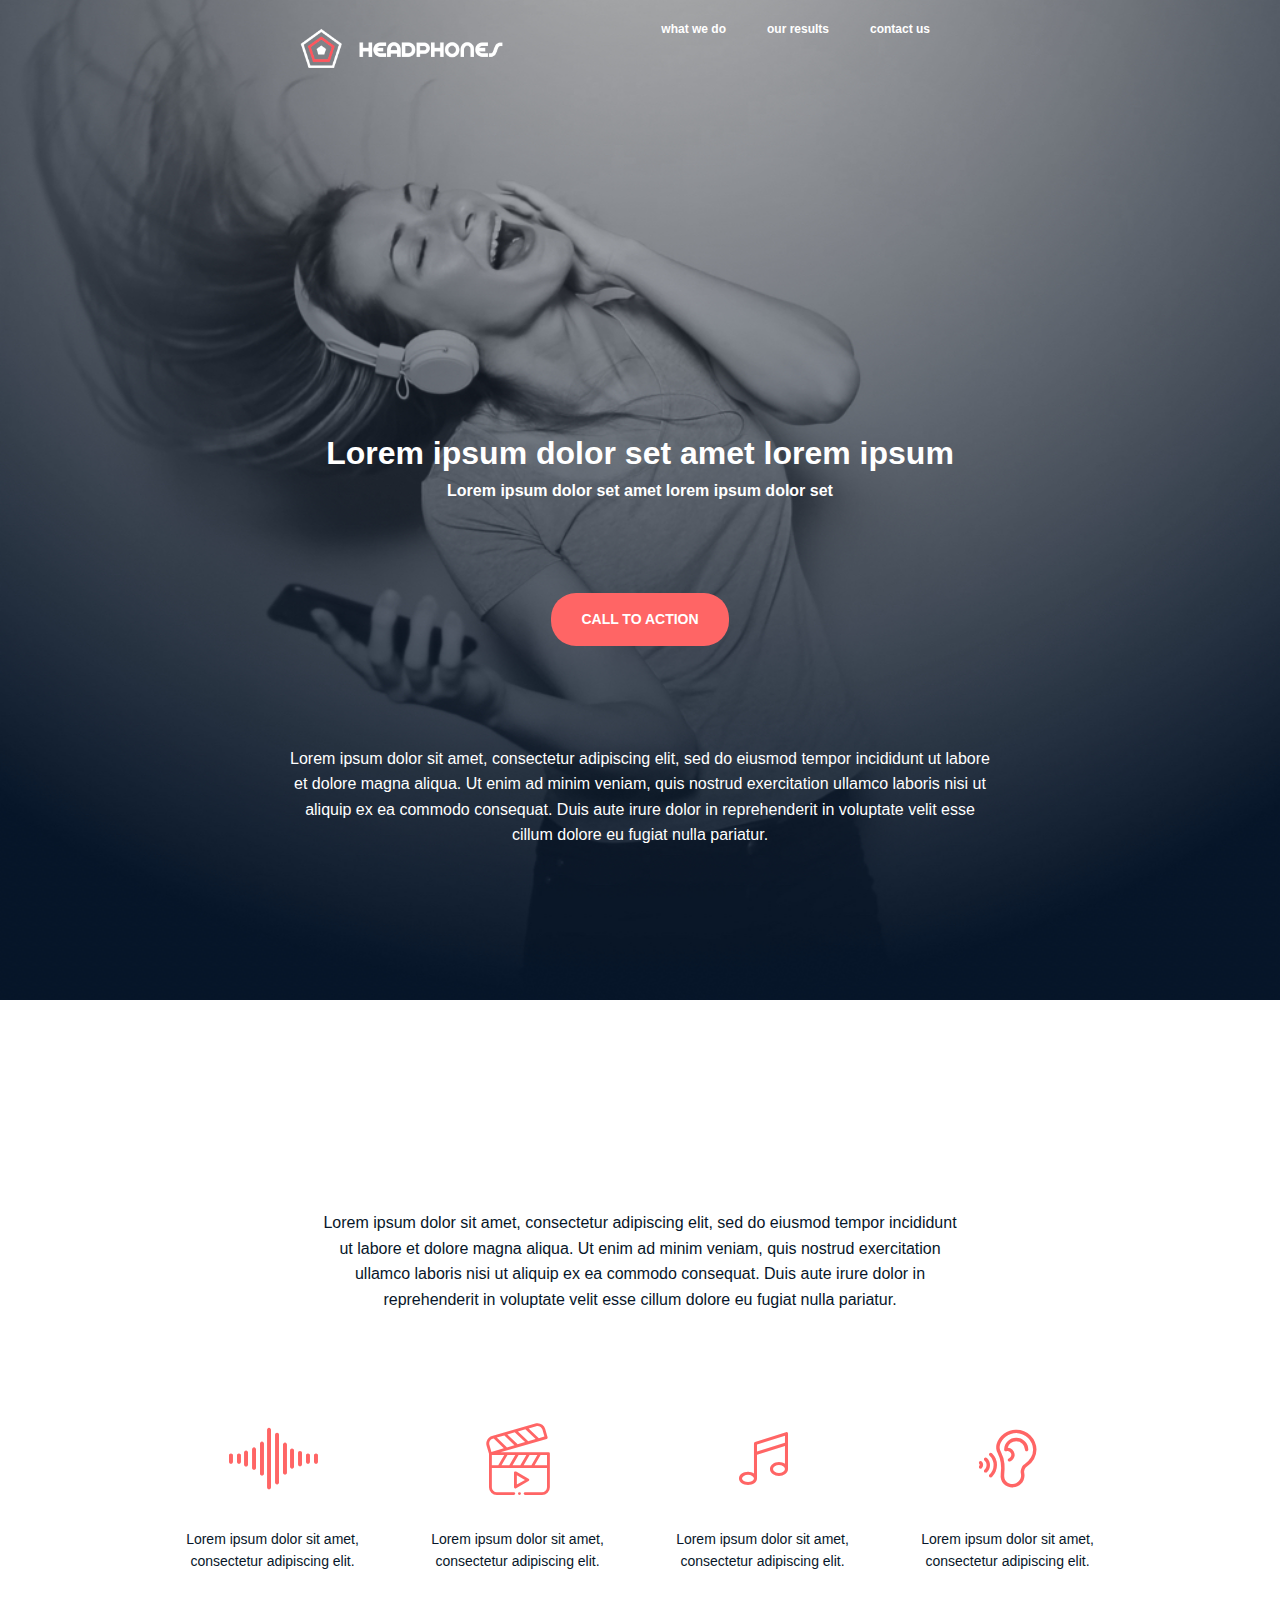
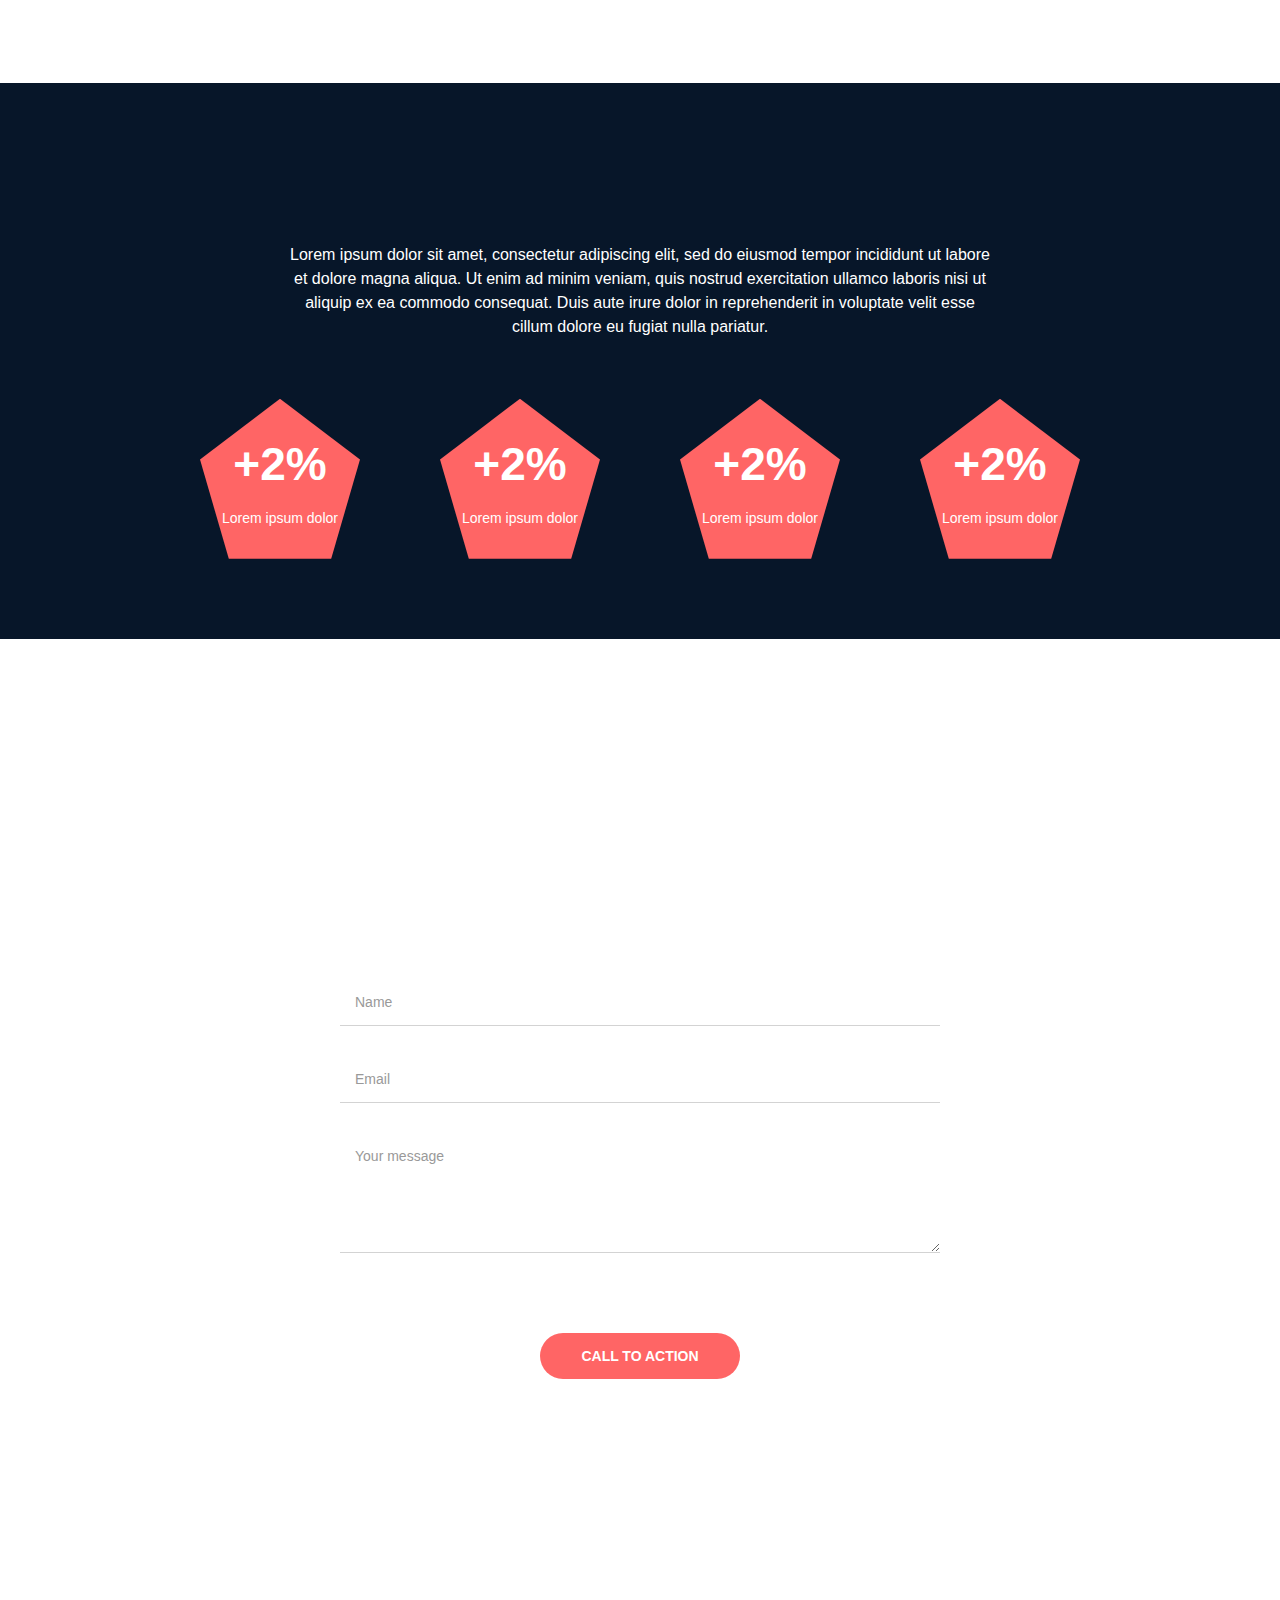
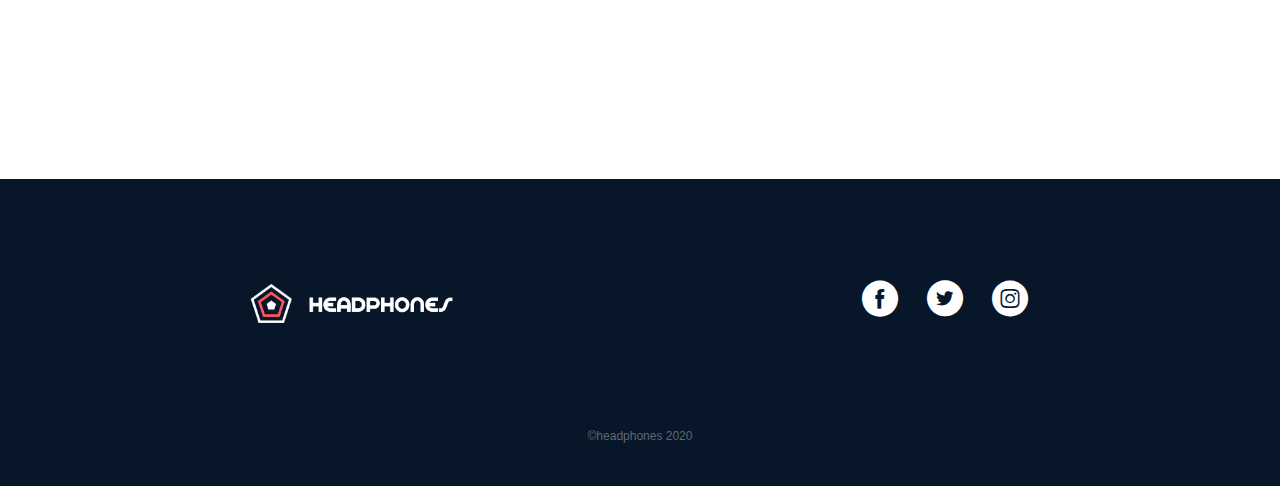
<file: headphones/6-index.html>
<!DOCTYPE html>
<html lang="en">
<head>
    <meta charset="UTF-8">
    <meta name="viewport" content="width=device-width, initial-scale=1.0">
    <title>Replace background image with... code!</title>
    <link rel="stylesheet" href="6-styles.css"/>
    <link rel="stylesheet" href="holberton_school-icon/style.css">
</head>
<body>

        <header class="header">

        <nav class="nav">

            <div class="container">

                <div class="nav-container">

                    <a href="#" class="logo">

                        <img src="images/logo_headphones.png" alt="Headphones Logo">

                    </a>

                    <ul class="nav-menu" id="navMenu">

                        <li><a href="#" class="nav-link">what we do</a></li>
                        <li><a href="#" class="nav-link">our results</a></li>
                        <li><a href="#" class="nav-link">contact us</a></li>

                    </ul>

                    <div class="hamburger" id="hamburger">

                        <span></span>
                        <span></span>
                        <span></span>

                    </div>

                </div>

            </div>

        </nav>

        <div class="container">

            <section class="hero">

                <div class="hero-content">

                    <h1>Lorem ipsum dolor set amet lorem ipsum</h1>

                    <p class="hero-subtitle">Lorem ipsum dolor set amet lorem ipsum dolor set</p>

                    <a href="#" class="cta-button">Call to Action</a>

                    <p class="hero-description">
                        Lorem ipsum dolor sit amet, consectetur adipiscing elit, sed do eiusmod tempor incididunt ut 
                        labore et dolore magna aliqua. Ut enim ad minim veniam, quis nostrud exercitation ullamco 
                        laboris nisi ut aliquip ex ea commodo consequat. Duis aute irure dolor in reprehenderit in 
                        voluptate velit esse cillum dolore eu fugiat nulla pariatur.
                    </p>

                </div>

            </section>

        </div>

    </header>

    <!-- What we do section -->
    <section class="what-we-do">
        <div class="container">
            <div class="section-header">
                <p class="section-description">
                    Lorem ipsum dolor sit amet, consectetur adipiscing elit, sed do eiusmod tempor incididunt ut 
                    labore et dolore magna aliqua. Ut enim ad minim veniam, quis nostrud exercitation ullamco 
                    laboris nisi ut aliquip ex ea commodo consequat. Duis aute irure dolor in reprehenderit in 
                    voluptate velit esse cillum dolore eu fugiat nulla pariatur.
                </p>
            </div>
            
            <div class="services-grid">
                <div class="service-item">
                    <div class="service-icon">
                        <span class="holberton_school-icon-ic_sound"></span>
                    </div>
                    <p>Lorem ipsum dolor sit amet, consectetur adipiscing elit.</p>
                </div>
                
                <div class="service-item">
                    <div class="service-icon">
                        <span class="holberton_school-icon-ic_video"></span>
                    </div>
                    <p>Lorem ipsum dolor sit amet, consectetur adipiscing elit.</p>
                </div>
                
                <div class="service-item">
                    <div class="service-icon">
                        <span class="holberton_school-icon-ic_music"></span>
                    </div>
                    <p>Lorem ipsum dolor sit amet, consectetur adipiscing elit.</p>
                </div>
                
                <div class="service-item">
                    <div class="service-icon">
                        <span class="holberton_school-icon-ic_hearing"></span>
                    </div>
                    <p>Lorem ipsum dolor sit amet, consectetur adipiscing elit.</p>
                </div>
            </div>
        </div>
    </section>


    <!-- Our Results Section -->
<section class="our-results">
  <div class="container">
    <p class="results-description">
      Lorem ipsum dolor sit amet, consectetur adipiscing elit, sed do eiusmod tempor incididunt ut labore et dolore magna aliqua. Ut enim ad minim veniam, quis nostrud exercitation ullamco laboris nisi ut aliquip ex ea commodo consequat. Duis aute irure dolor in reprehenderit in voluptate velit esse cillum dolore eu fugiat nulla pariatur.
    </p>
    <div class="pentagon-grid">
      <div class="pentagon">
        <p class="percent">+2%</p>
        <p class="label">Lorem ipsum dolor</p>
      </div>
      <div class="pentagon">
        <p class="percent">+2%</p>
        <p class="label">Lorem ipsum dolor</p>
      </div>
      <div class="pentagon">
        <p class="percent">+2%</p>
        <p class="label">Lorem ipsum dolor</p>
      </div>
      <div class="pentagon">
        <p class="percent">+2%</p>
        <p class="label">Lorem ipsum dolor</p>
      </div>
    </div>
  </div>
</section>


<!-- Contact Us Section -->
<section class="contact-section">
  <div class="container">
    <form class="contact-form">
  <input type="text" placeholder="Name" required />
  <input type="email" placeholder="Email" required />
  <textarea placeholder="Your message" required></textarea>
  <div class="button-wrapper">
    <button type="submit" class="cta-button contact-submit">Call to Action</button>
  </div>
</form>

  </div>
</section>

<footer class="footer">
  <div class="footer-top">
    <img src="images/logo_headphones.png" alt="Headphones Logo" class="footer-logo" />
    <div class="footer-socials">
      <a href="#" class="social-link"><span class="holberton_school-icon-ic_facebook"></span></a>
      <a href="#" class="social-link"><span class="holberton_school-icon-ic_twitter"></span></a>
      <a href="#" class="social-link"><span class="holberton_school-icon-ic_instagram"></span></a>
    </div>
  </div>
  <div class="footer-bottom">
    ©headphones 2020
  </div>
</footer>






</body>
</html>
</file>
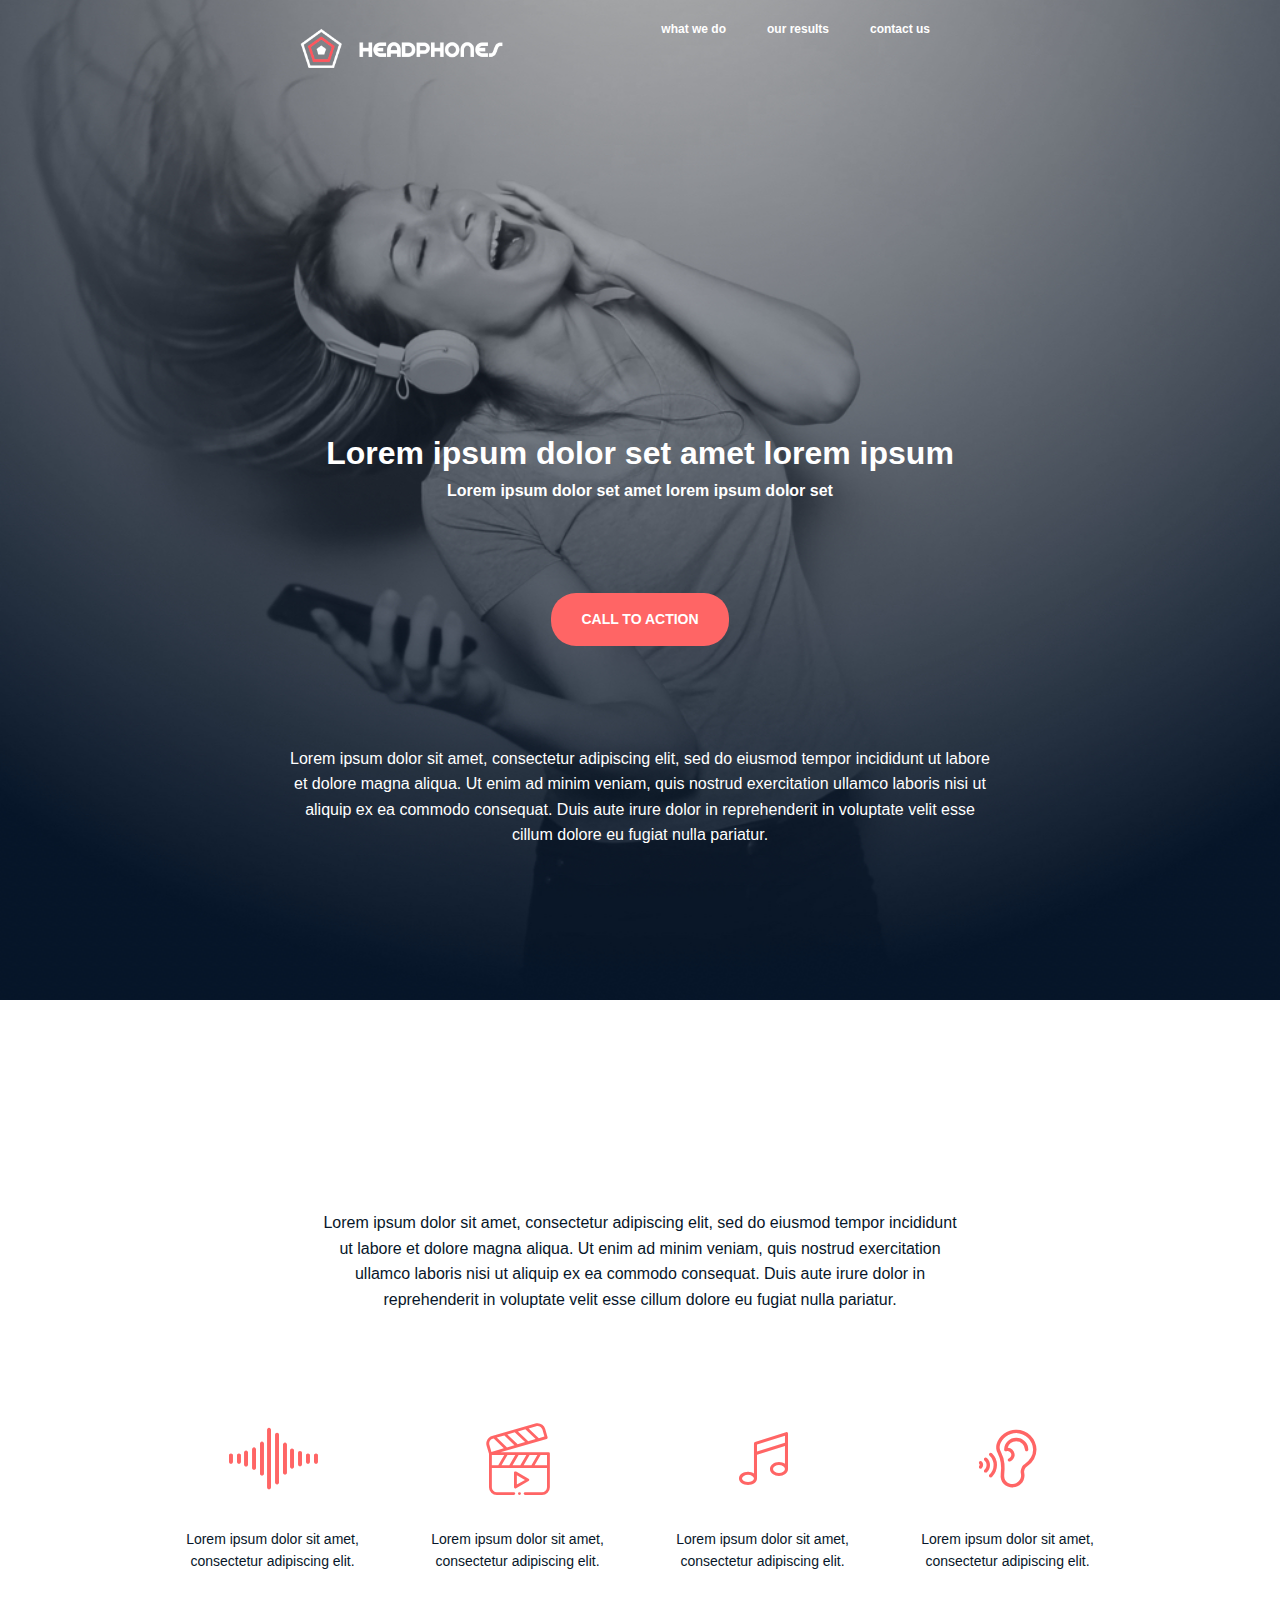
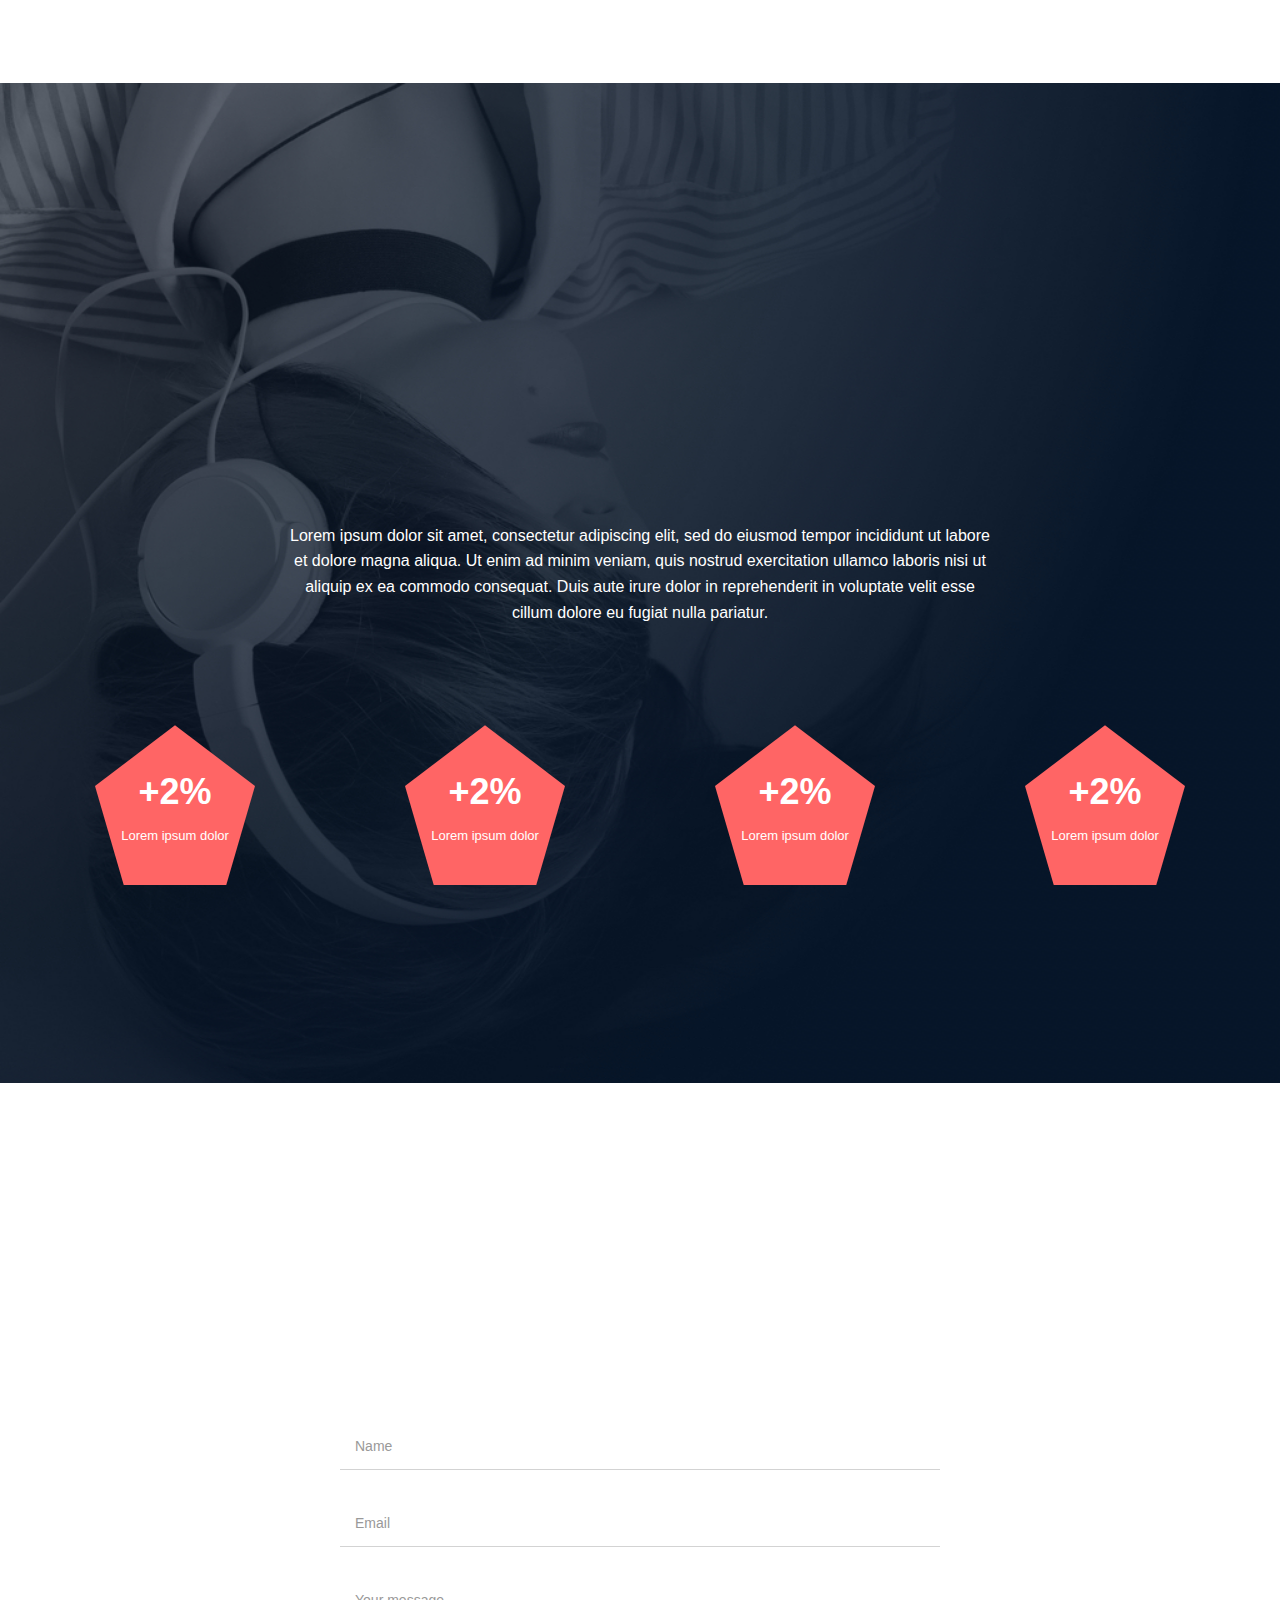
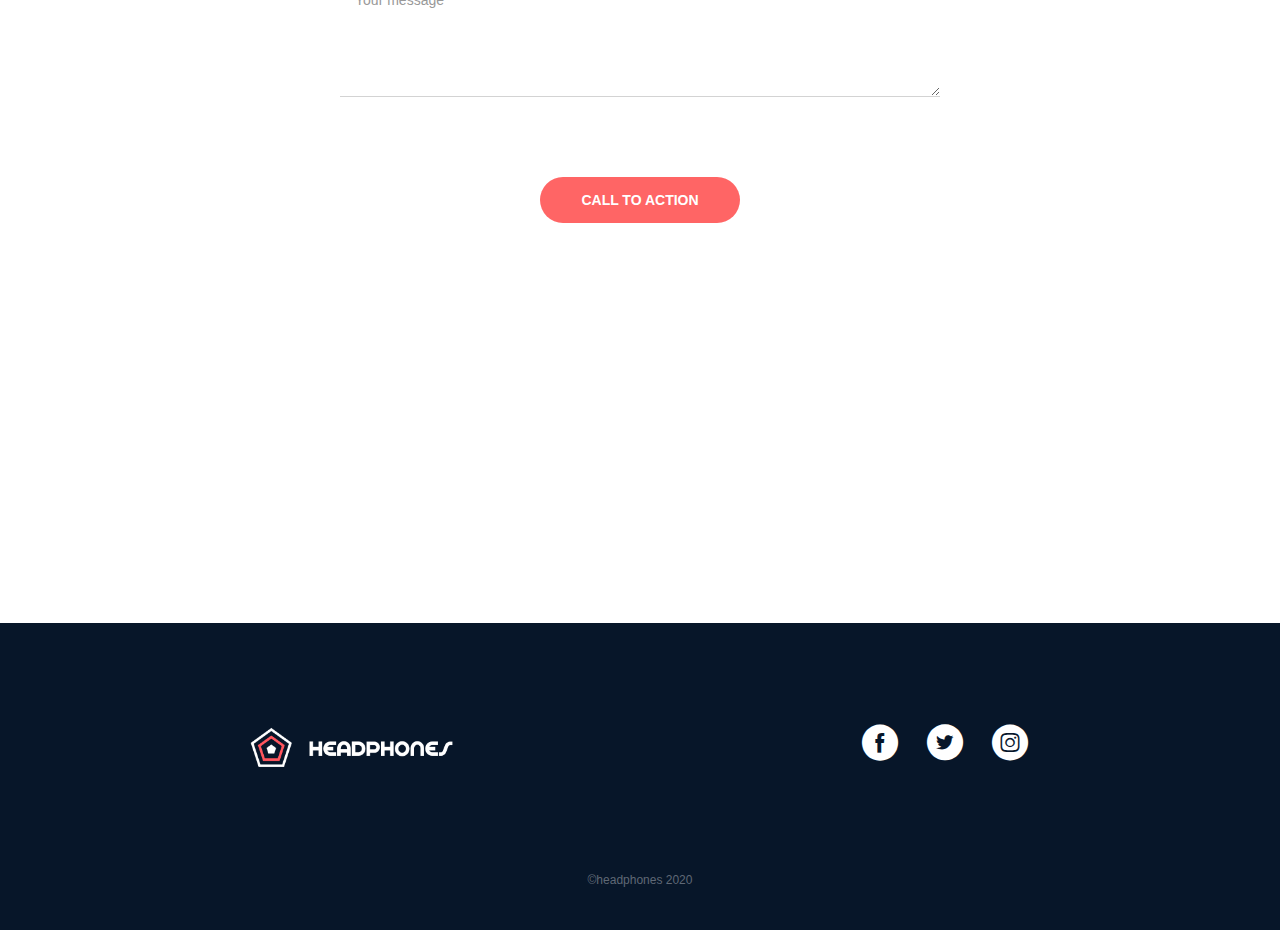
<file: headphones/7-index.html>
<!DOCTYPE html>
<html lang="en">
<head>
    <meta charset="UTF-8">
    <meta name="viewport" content="width=device-width, initial-scale=1.0">
    <title>Let's animate items</title>
    <link rel="stylesheet" href="7-styles.css"/>
    <link rel="stylesheet" href="holberton_school-icon/style.css">
</head>
<body>

        <header class="header">

        <nav class="nav">

            <div class="container">

                <div class="nav-container">

                    <a href="#" class="logo">

                        <img src="images/logo_headphones.png" alt="Headphones Logo">

                    </a>

                    <ul class="nav-menu" id="navMenu">

                        <li><a href="#" class="nav-link">what we do</a></li>
                        <li><a href="#" class="nav-link">our results</a></li>
                        <li><a href="#" class="nav-link">contact us</a></li>

                    </ul>

                    <div class="hamburger" id="hamburger">

                        <span></span>
                        <span></span>
                        <span></span>

                    </div>

                </div>

            </div>

        </nav>

        <div class="container">

            <section class="hero">

                <div class="hero-content">

                    <h1>Lorem ipsum dolor set amet lorem ipsum</h1>

                    <p class="hero-subtitle">Lorem ipsum dolor set amet lorem ipsum dolor set</p>

                    <a href="#" class="cta-button">Call to Action</a>

                    <p class="hero-description">
                        Lorem ipsum dolor sit amet, consectetur adipiscing elit, sed do eiusmod tempor incididunt ut 
                        labore et dolore magna aliqua. Ut enim ad minim veniam, quis nostrud exercitation ullamco 
                        laboris nisi ut aliquip ex ea commodo consequat. Duis aute irure dolor in reprehenderit in 
                        voluptate velit esse cillum dolore eu fugiat nulla pariatur.
                    </p>

                </div>

            </section>

        </div>

    </header>

    <!-- What we do section -->
    <section class="what-we-do">
        <div class="container">
            <div class="section-header">
                <p class="section-description">
                    Lorem ipsum dolor sit amet, consectetur adipiscing elit, sed do eiusmod tempor incididunt ut 
                    labore et dolore magna aliqua. Ut enim ad minim veniam, quis nostrud exercitation ullamco 
                    laboris nisi ut aliquip ex ea commodo consequat. Duis aute irure dolor in reprehenderit in 
                    voluptate velit esse cillum dolore eu fugiat nulla pariatur.
                </p>
            </div>
            
            <div class="services-grid">
                <div class="service-item">
                    <div class="service-icon">
                        <span class="holberton_school-icon-ic_sound"></span>
                    </div>
                    <p>Lorem ipsum dolor sit amet, consectetur adipiscing elit.</p>
                </div>
                
                <div class="service-item">
                    <div class="service-icon">
                        <span class="holberton_school-icon-ic_video"></span>
                    </div>
                    <p>Lorem ipsum dolor sit amet, consectetur adipiscing elit.</p>
                </div>
                
                <div class="service-item">
                    <div class="service-icon">
                        <span class="holberton_school-icon-ic_music"></span>
                    </div>
                    <p>Lorem ipsum dolor sit amet, consectetur adipiscing elit.</p>
                </div>
                
                <div class="service-item">
                    <div class="service-icon">
                        <span class="holberton_school-icon-ic_hearing"></span>
                    </div>
                    <p>Lorem ipsum dolor sit amet, consectetur adipiscing elit.</p>
                </div>
            </div>
        </div>
    </section>


    <!-- Our Results Section -->
<section class="our-results">
  <div class="container results-content">
    <p class="results-description">
      Lorem ipsum dolor sit amet, consectetur adipiscing elit, sed do eiusmod tempor incididunt ut 
      labore et dolore magna aliqua. Ut enim ad minim veniam, quis nostrud exercitation ullamco 
      laboris nisi ut aliquip ex ea commodo consequat. Duis aute irure dolor in reprehenderit in 
      voluptate velit esse cillum dolore eu fugiat nulla pariatur.
    </p>

    <div class="pentagon-grid">
      <div class="pentagon">
        <p class="percent">+2%</p>
        <p class="label">Lorem ipsum dolor</p>
      </div>
      <div class="pentagon">
        <p class="percent">+2%</p>
        <p class="label">Lorem ipsum dolor</p>
      </div>
      <div class="pentagon">
        <p class="percent">+2%</p>
        <p class="label">Lorem ipsum dolor</p>
      </div>
      <div class="pentagon">
        <p class="percent">+2%</p>
        <p class="label">Lorem ipsum dolor</p>
      </div>
    </div>
  </div>
</section>


<!-- Contact Us Section -->
<section class="contact-section">
  <div class="container">
    <form class="contact-form">
  <input type="text" placeholder="Name" required />
  <input type="email" placeholder="Email" required />
  <textarea placeholder="Your message" required></textarea>
  <div class="button-wrapper">
    <button type="submit" class="cta-button contact-submit">Call to Action</button>
  </div>
</form>

  </div>
</section>

<footer class="footer">
  <div class="footer-top">
    <img src="images/logo_headphones.png" alt="Headphones Logo" class="footer-logo" />
    <div class="footer-socials">
      <a href="#" class="social-link"><span class="holberton_school-icon-ic_facebook"></span></a>
      <a href="#" class="social-link"><span class="holberton_school-icon-ic_twitter"></span></a>
      <a href="#" class="social-link"><span class="holberton_school-icon-ic_instagram"></span></a>
    </div>
  </div>
  <div class="footer-bottom">
    ©headphones 2020
  </div>
</footer>






</body>
</html>
</file>
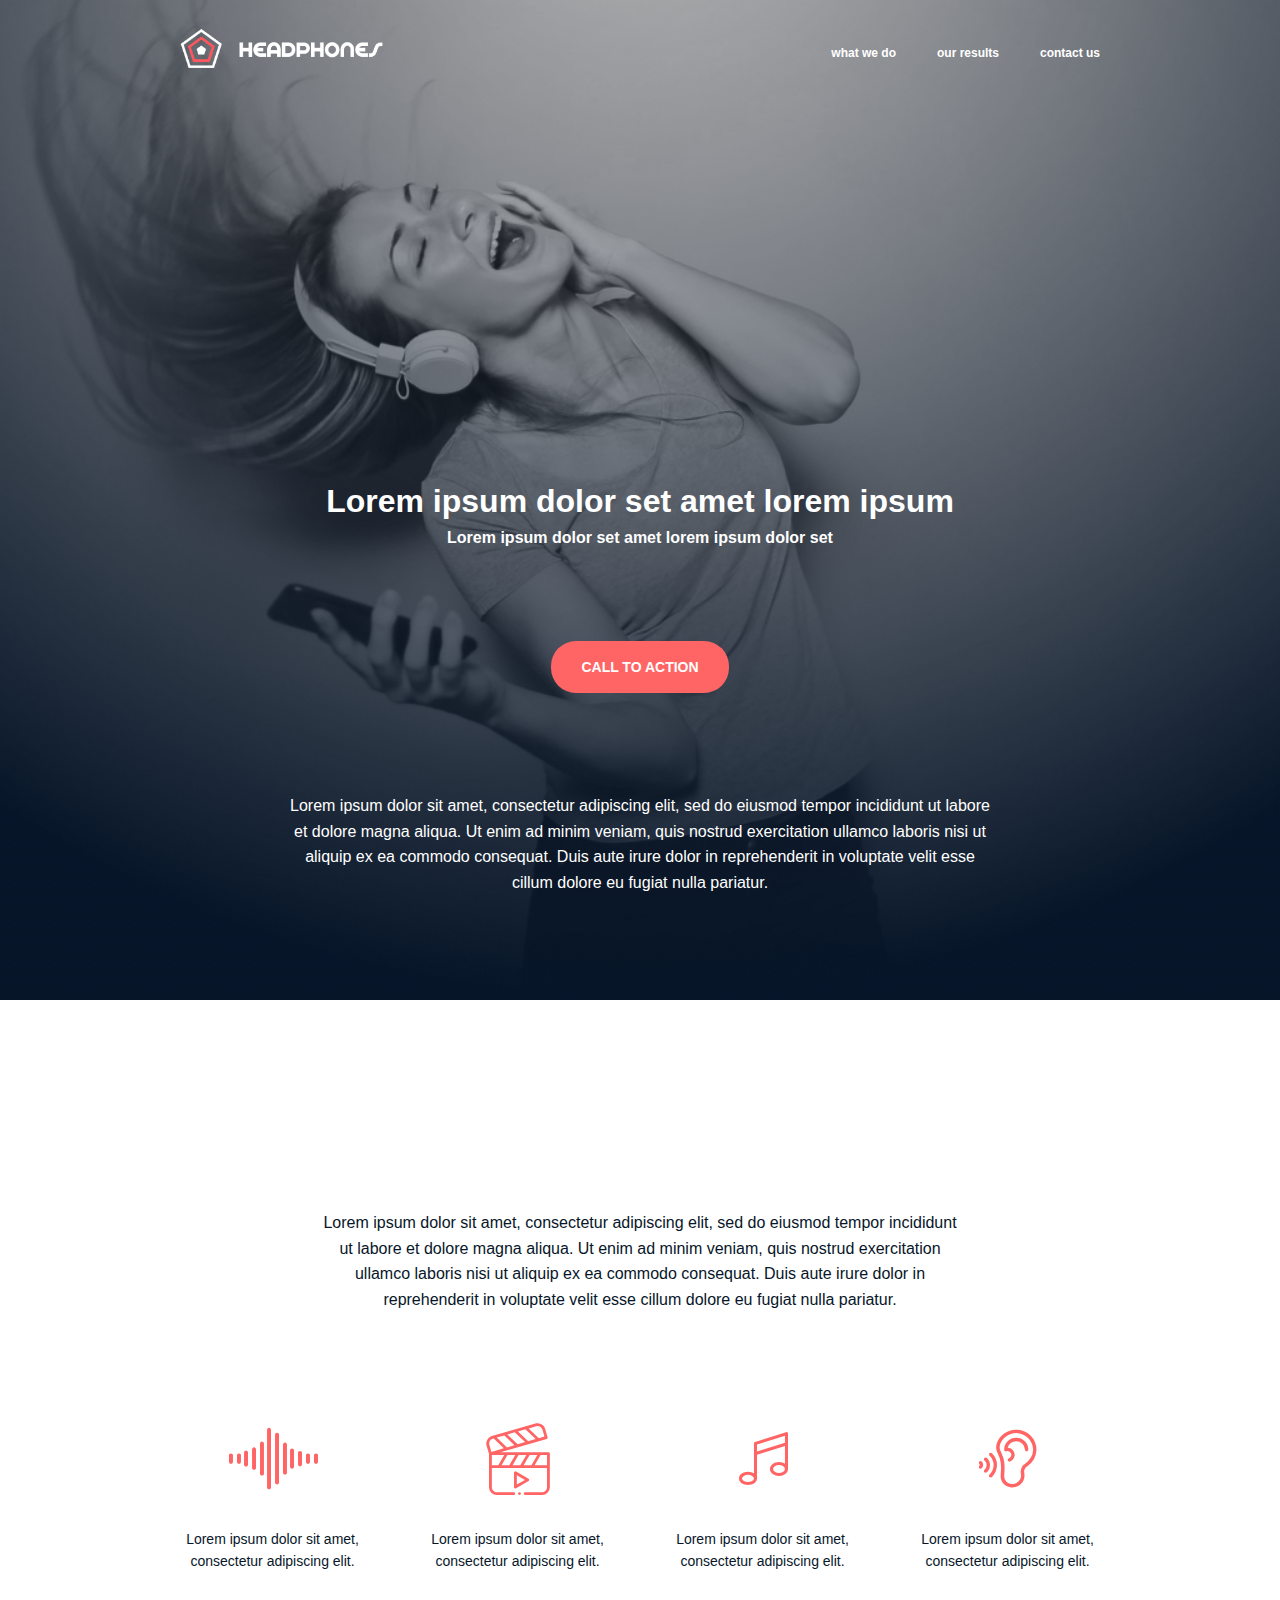
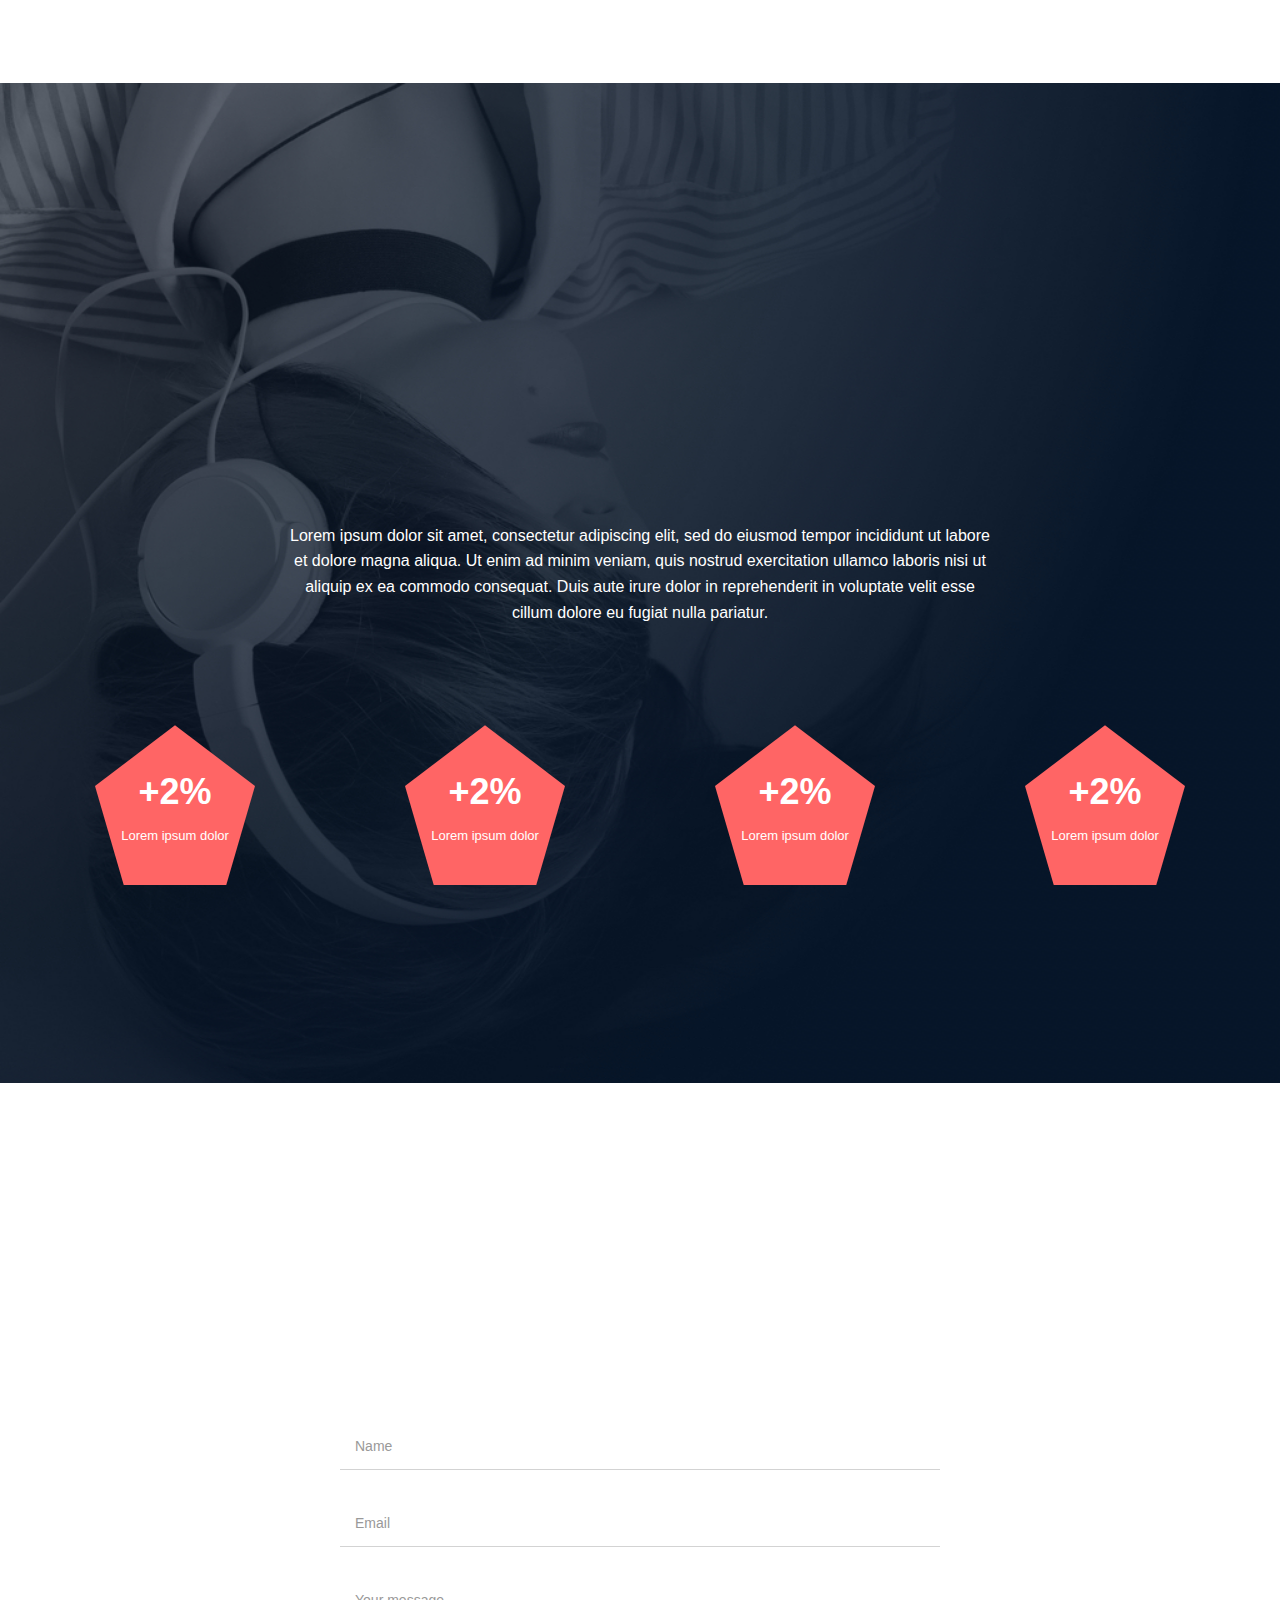
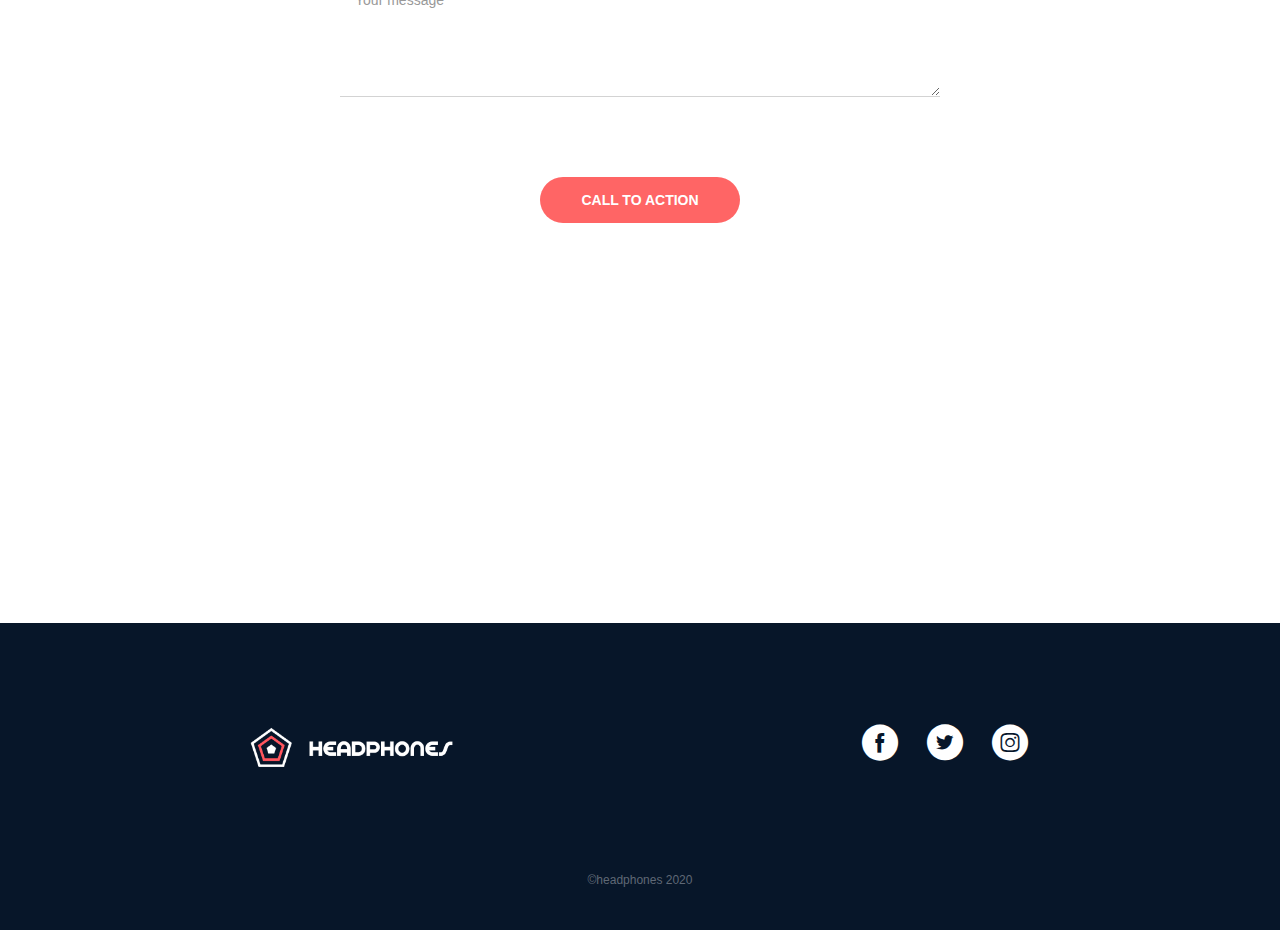
<file: headphones/8-index.html>
<!DOCTYPE html>
<html lang="en">
<head>
    <meta charset="UTF-8">
    <meta name="viewport" content="width=device-width, initial-scale=1.0">
    <title>Let's animate items</title>
    <link rel="stylesheet" href="8-styles.css"/>
    <link rel="stylesheet" href="holberton_school-icon/style.css">
</head>
<body>

        <header class="header">

        <nav class="nav">

            <div class="container">

                <div class="nav-container">

                    <a href="#" class="logo">

                        <img src="images/logo_headphones.png" alt="Headphones Logo">

                    </a>

                    <ul class="nav-menu" id="navMenu">

                        <li><a href="#what-we-do" class="nav-link">what we do</a></li>
                        <li><a href="#our-results" class="nav-link">our results</a></li>
                        <li><a href="#contact-us" class="nav-link">contact us</a></li>

                    </ul>

                    <div class="hamburger" id="hamburger">

                        <span></span>
                        <span></span>
                        <span></span>

                    </div>

                </div>

            </div>

        </nav>

        <div class="container">

            <section class="hero">

                <div class="hero-content">

                    <h1>Lorem ipsum dolor set amet lorem ipsum</h1>

                    <p class="hero-subtitle">Lorem ipsum dolor set amet lorem ipsum dolor set</p>

                    <a href="#" class="cta-button">Call to Action</a>

                    <p class="hero-description">
                        Lorem ipsum dolor sit amet, consectetur adipiscing elit, sed do eiusmod tempor incididunt ut 
                        labore et dolore magna aliqua. Ut enim ad minim veniam, quis nostrud exercitation ullamco 
                        laboris nisi ut aliquip ex ea commodo consequat. Duis aute irure dolor in reprehenderit in 
                        voluptate velit esse cillum dolore eu fugiat nulla pariatur.
                    </p>

                </div>

            </section>

        </div>

    </header>

    <!-- What we do section -->
    <section id="what-we-do" class="what-we-do">
        <div class="container">
            <div class="section-header">
                <p class="section-description">
                    Lorem ipsum dolor sit amet, consectetur adipiscing elit, sed do eiusmod tempor incididunt ut 
                    labore et dolore magna aliqua. Ut enim ad minim veniam, quis nostrud exercitation ullamco 
                    laboris nisi ut aliquip ex ea commodo consequat. Duis aute irure dolor in reprehenderit in 
                    voluptate velit esse cillum dolore eu fugiat nulla pariatur.
                </p>
            </div>
            
            <div class="services-grid">
                <div class="service-item">
                    <div class="service-icon">
                        <span class="holberton_school-icon-ic_sound"></span>
                    </div>
                    <p>Lorem ipsum dolor sit amet, consectetur adipiscing elit.</p>
                </div>
                
                <div class="service-item">
                    <div class="service-icon">
                        <span class="holberton_school-icon-ic_video"></span>
                    </div>
                    <p>Lorem ipsum dolor sit amet, consectetur adipiscing elit.</p>
                </div>
                
                <div class="service-item">
                    <div class="service-icon">
                        <span class="holberton_school-icon-ic_music"></span>
                    </div>
                    <p>Lorem ipsum dolor sit amet, consectetur adipiscing elit.</p>
                </div>
                
                <div class="service-item">
                    <div class="service-icon">
                        <span class="holberton_school-icon-ic_hearing"></span>
                    </div>
                    <p>Lorem ipsum dolor sit amet, consectetur adipiscing elit.</p>
                </div>
            </div>
        </div>
    </section>


    <!-- Our Results Section -->
<section id="our-results" class="our-results">
  <div class="container results-content">
    <p class="results-description">
      Lorem ipsum dolor sit amet, consectetur adipiscing elit, sed do eiusmod tempor incididunt ut 
      labore et dolore magna aliqua. Ut enim ad minim veniam, quis nostrud exercitation ullamco 
      laboris nisi ut aliquip ex ea commodo consequat. Duis aute irure dolor in reprehenderit in 
      voluptate velit esse cillum dolore eu fugiat nulla pariatur.
    </p>

    <div class="pentagon-grid">
      <div class="pentagon">
        <p class="percent">+2%</p>
        <p class="label">Lorem ipsum dolor</p>
      </div>
      <div class="pentagon">
        <p class="percent">+2%</p>
        <p class="label">Lorem ipsum dolor</p>
      </div>
      <div class="pentagon">
        <p class="percent">+2%</p>
        <p class="label">Lorem ipsum dolor</p>
      </div>
      <div class="pentagon">
        <p class="percent">+2%</p>
        <p class="label">Lorem ipsum dolor</p>
      </div>
    </div>
  </div>
</section>


<!-- Contact Us Section -->

<section id="contact-us" class="contact-section">
  <div class="container">
    <form class="contact-form">
  <input type="text" placeholder="Name" required />
  <input type="email" placeholder="Email" required />
  <textarea placeholder="Your message" required></textarea>
  <div class="button-wrapper">
    <button type="submit" class="cta-button contact-submit">Call to Action</button>
  </div>
</form>

  </div>
</section>

<footer class="footer">
  <div class="footer-top">
    <img src="images/logo_headphones.png" alt="Headphones Logo" class="footer-logo" />
    <div class="footer-socials">
      <a href="#" class="social-link"><span class="holberton_school-icon-ic_facebook"></span></a>
      <a href="#" class="social-link"><span class="holberton_school-icon-ic_twitter"></span></a>
      <a href="#" class="social-link"><span class="holberton_school-icon-ic_instagram"></span></a>
    </div>
  </div>
  <div class="footer-bottom">
    ©headphones 2020
  </div>
</footer>

<script src="8-script.js"></script>


</body>
</html>
</file>
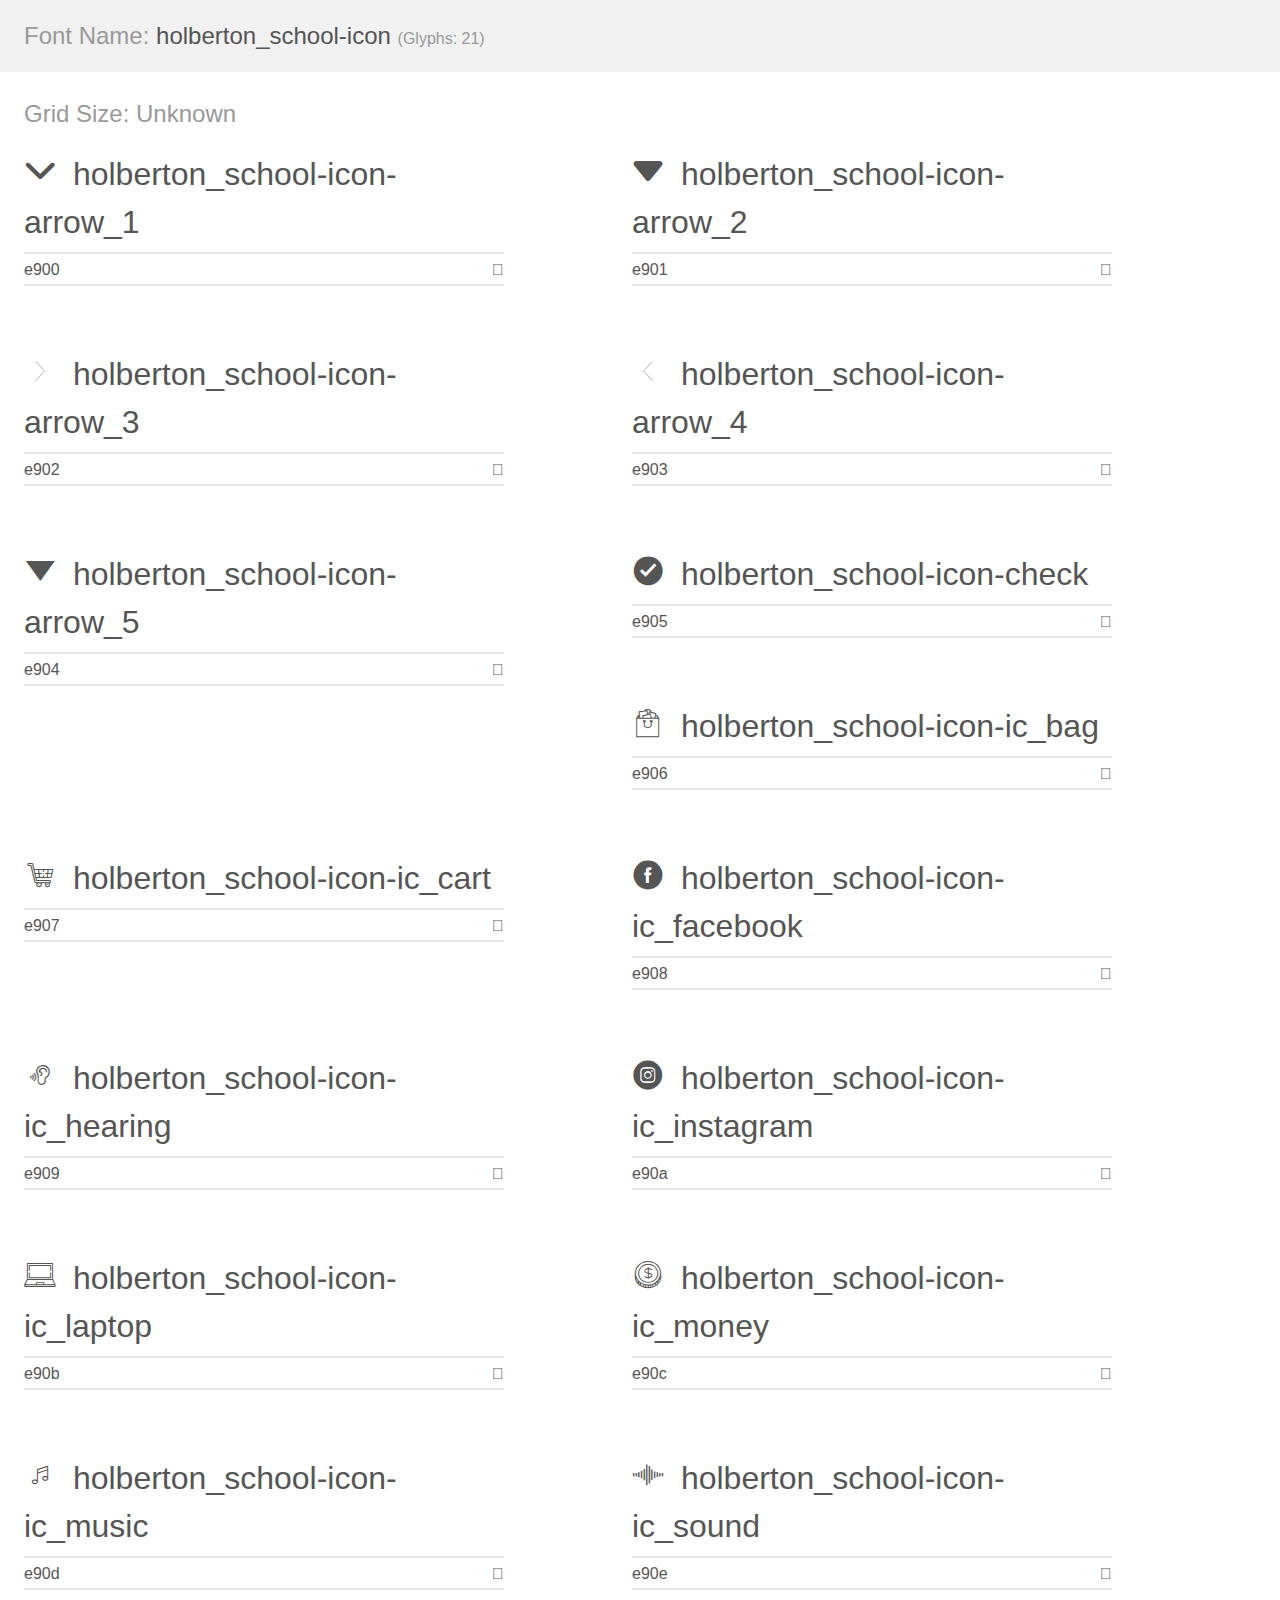
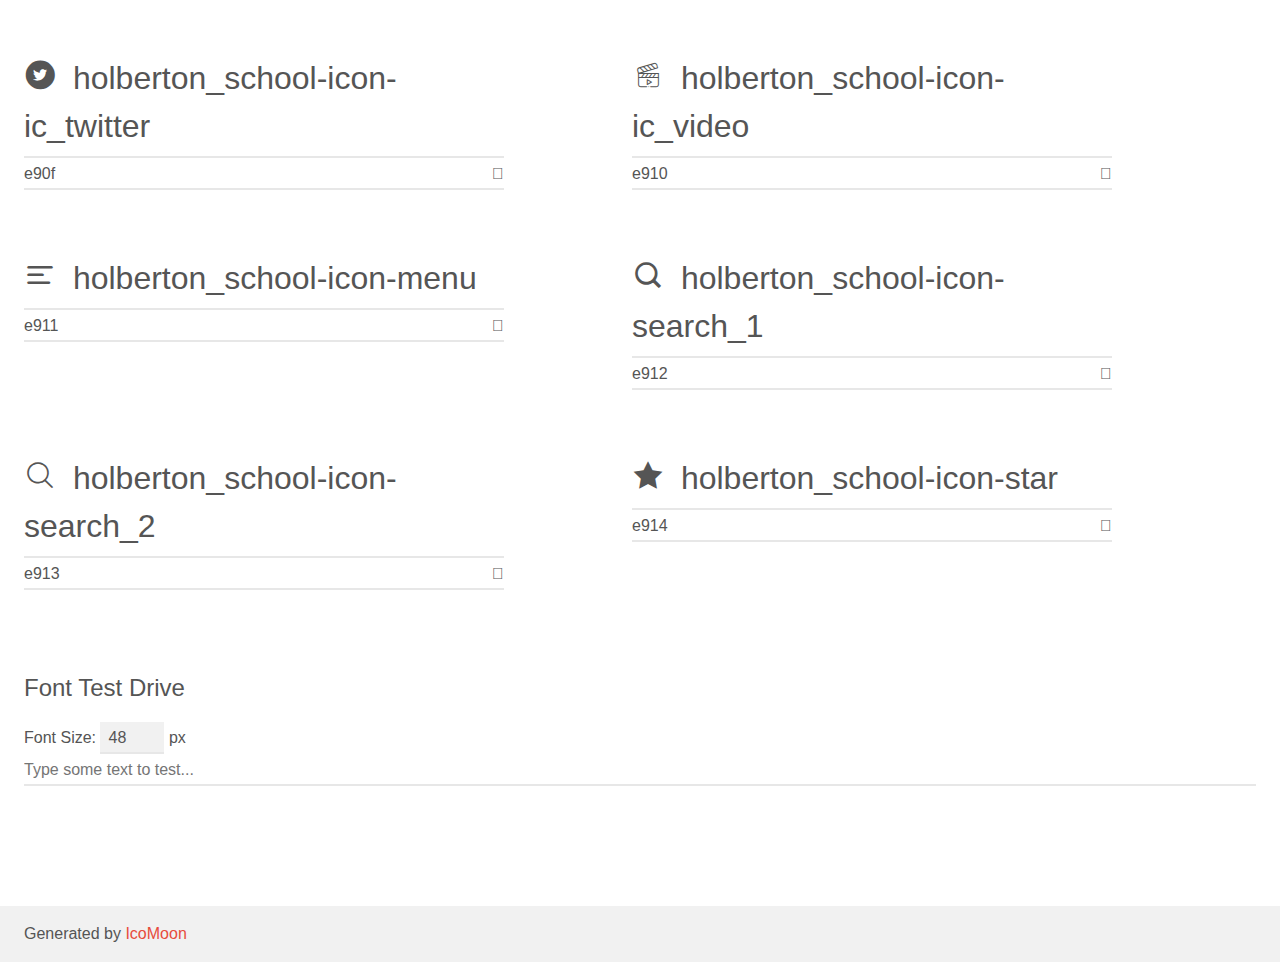
<file: headphones/holberton_school-icon/demo.html>
<!doctype html>
<html>
<head>
    <meta charset="utf-8">
    <title>IcoMoon Demo</title>
    <meta name="description" content="An Icon Font Generated By IcoMoon.io">
    <meta name="viewport" content="width=device-width, initial-scale=1">
    <link rel="stylesheet" href="demo-files/demo.css">
    <link rel="stylesheet" href="style.css"></head>
<body>
    <div class="bgc1 clearfix">
        <h1 class="mhmm mvm"><span class="fgc1">Font Name:</span> holberton_school-icon <small class="fgc1">(Glyphs:&nbsp;21)</small></h1>
    </div>
    <div class="clearfix mhl ptl">
        <h1 class="mvm mtn fgc1">Grid Size: Unknown</h1>
        <div class="glyph fs1">
            <div class="clearfix bshadow0 pbs">
                <span class="holberton_school-icon-arrow_1"></span>
                <span class="mls"> holberton_school-icon-arrow_1</span>
            </div>
            <fieldset class="fs0 size1of1 clearfix hidden-false">
                <input type="text" readonly value="e900" class="unit size1of2" />
                <input type="text" maxlength="1" readonly value="&#xe900;" class="unitRight size1of2 talign-right" />
            </fieldset>
            <div class="fs0 bshadow0 clearfix hidden-true">
                <span class="unit pvs fgc1">liga: </span>
                <input type="text" readonly value="" class="liga unitRight" />
            </div>
        </div>
        <div class="glyph fs1">
            <div class="clearfix bshadow0 pbs">
                <span class="holberton_school-icon-arrow_2"></span>
                <span class="mls"> holberton_school-icon-arrow_2</span>
            </div>
            <fieldset class="fs0 size1of1 clearfix hidden-false">
                <input type="text" readonly value="e901" class="unit size1of2" />
                <input type="text" maxlength="1" readonly value="&#xe901;" class="unitRight size1of2 talign-right" />
            </fieldset>
            <div class="fs0 bshadow0 clearfix hidden-true">
                <span class="unit pvs fgc1">liga: </span>
                <input type="text" readonly value="" class="liga unitRight" />
            </div>
        </div>
        <div class="glyph fs1">
            <div class="clearfix bshadow0 pbs">
                <span class="holberton_school-icon-arrow_3"></span>
                <span class="mls"> holberton_school-icon-arrow_3</span>
            </div>
            <fieldset class="fs0 size1of1 clearfix hidden-false">
                <input type="text" readonly value="e902" class="unit size1of2" />
                <input type="text" maxlength="1" readonly value="&#xe902;" class="unitRight size1of2 talign-right" />
            </fieldset>
            <div class="fs0 bshadow0 clearfix hidden-true">
                <span class="unit pvs fgc1">liga: </span>
                <input type="text" readonly value="" class="liga unitRight" />
            </div>
        </div>
        <div class="glyph fs1">
            <div class="clearfix bshadow0 pbs">
                <span class="holberton_school-icon-arrow_4"></span>
                <span class="mls"> holberton_school-icon-arrow_4</span>
            </div>
            <fieldset class="fs0 size1of1 clearfix hidden-false">
                <input type="text" readonly value="e903" class="unit size1of2" />
                <input type="text" maxlength="1" readonly value="&#xe903;" class="unitRight size1of2 talign-right" />
            </fieldset>
            <div class="fs0 bshadow0 clearfix hidden-true">
                <span class="unit pvs fgc1">liga: </span>
                <input type="text" readonly value="" class="liga unitRight" />
            </div>
        </div>
        <div class="glyph fs1">
            <div class="clearfix bshadow0 pbs">
                <span class="holberton_school-icon-arrow_5"></span>
                <span class="mls"> holberton_school-icon-arrow_5</span>
            </div>
            <fieldset class="fs0 size1of1 clearfix hidden-false">
                <input type="text" readonly value="e904" class="unit size1of2" />
                <input type="text" maxlength="1" readonly value="&#xe904;" class="unitRight size1of2 talign-right" />
            </fieldset>
            <div class="fs0 bshadow0 clearfix hidden-true">
                <span class="unit pvs fgc1">liga: </span>
                <input type="text" readonly value="" class="liga unitRight" />
            </div>
        </div>
        <div class="glyph fs1">
            <div class="clearfix bshadow0 pbs">
                <span class="holberton_school-icon-check"></span>
                <span class="mls"> holberton_school-icon-check</span>
            </div>
            <fieldset class="fs0 size1of1 clearfix hidden-false">
                <input type="text" readonly value="e905" class="unit size1of2" />
                <input type="text" maxlength="1" readonly value="&#xe905;" class="unitRight size1of2 talign-right" />
            </fieldset>
            <div class="fs0 bshadow0 clearfix hidden-true">
                <span class="unit pvs fgc1">liga: </span>
                <input type="text" readonly value="" class="liga unitRight" />
            </div>
        </div>
        <div class="glyph fs1">
            <div class="clearfix bshadow0 pbs">
                <span class="holberton_school-icon-ic_bag"></span>
                <span class="mls"> holberton_school-icon-ic_bag</span>
            </div>
            <fieldset class="fs0 size1of1 clearfix hidden-false">
                <input type="text" readonly value="e906" class="unit size1of2" />
                <input type="text" maxlength="1" readonly value="&#xe906;" class="unitRight size1of2 talign-right" />
            </fieldset>
            <div class="fs0 bshadow0 clearfix hidden-true">
                <span class="unit pvs fgc1">liga: </span>
                <input type="text" readonly value="" class="liga unitRight" />
            </div>
        </div>
        <div class="glyph fs1">
            <div class="clearfix bshadow0 pbs">
                <span class="holberton_school-icon-ic_cart"></span>
                <span class="mls"> holberton_school-icon-ic_cart</span>
            </div>
            <fieldset class="fs0 size1of1 clearfix hidden-false">
                <input type="text" readonly value="e907" class="unit size1of2" />
                <input type="text" maxlength="1" readonly value="&#xe907;" class="unitRight size1of2 talign-right" />
            </fieldset>
            <div class="fs0 bshadow0 clearfix hidden-true">
                <span class="unit pvs fgc1">liga: </span>
                <input type="text" readonly value="" class="liga unitRight" />
            </div>
        </div>
        <div class="glyph fs1">
            <div class="clearfix bshadow0 pbs">
                <span class="holberton_school-icon-ic_facebook"></span>
                <span class="mls"> holberton_school-icon-ic_facebook</span>
            </div>
            <fieldset class="fs0 size1of1 clearfix hidden-false">
                <input type="text" readonly value="e908" class="unit size1of2" />
                <input type="text" maxlength="1" readonly value="&#xe908;" class="unitRight size1of2 talign-right" />
            </fieldset>
            <div class="fs0 bshadow0 clearfix hidden-true">
                <span class="unit pvs fgc1">liga: </span>
                <input type="text" readonly value="" class="liga unitRight" />
            </div>
        </div>
        <div class="glyph fs1">
            <div class="clearfix bshadow0 pbs">
                <span class="holberton_school-icon-ic_hearing"></span>
                <span class="mls"> holberton_school-icon-ic_hearing</span>
            </div>
            <fieldset class="fs0 size1of1 clearfix hidden-false">
                <input type="text" readonly value="e909" class="unit size1of2" />
                <input type="text" maxlength="1" readonly value="&#xe909;" class="unitRight size1of2 talign-right" />
            </fieldset>
            <div class="fs0 bshadow0 clearfix hidden-true">
                <span class="unit pvs fgc1">liga: </span>
                <input type="text" readonly value="" class="liga unitRight" />
            </div>
        </div>
        <div class="glyph fs1">
            <div class="clearfix bshadow0 pbs">
                <span class="holberton_school-icon-ic_instagram"></span>
                <span class="mls"> holberton_school-icon-ic_instagram</span>
            </div>
            <fieldset class="fs0 size1of1 clearfix hidden-false">
                <input type="text" readonly value="e90a" class="unit size1of2" />
                <input type="text" maxlength="1" readonly value="&#xe90a;" class="unitRight size1of2 talign-right" />
            </fieldset>
            <div class="fs0 bshadow0 clearfix hidden-true">
                <span class="unit pvs fgc1">liga: </span>
                <input type="text" readonly value="" class="liga unitRight" />
            </div>
        </div>
        <div class="glyph fs1">
            <div class="clearfix bshadow0 pbs">
                <span class="holberton_school-icon-ic_laptop"></span>
                <span class="mls"> holberton_school-icon-ic_laptop</span>
            </div>
            <fieldset class="fs0 size1of1 clearfix hidden-false">
                <input type="text" readonly value="e90b" class="unit size1of2" />
                <input type="text" maxlength="1" readonly value="&#xe90b;" class="unitRight size1of2 talign-right" />
            </fieldset>
            <div class="fs0 bshadow0 clearfix hidden-true">
                <span class="unit pvs fgc1">liga: </span>
                <input type="text" readonly value="" class="liga unitRight" />
            </div>
        </div>
        <div class="glyph fs1">
            <div class="clearfix bshadow0 pbs">
                <span class="holberton_school-icon-ic_money"></span>
                <span class="mls"> holberton_school-icon-ic_money</span>
            </div>
            <fieldset class="fs0 size1of1 clearfix hidden-false">
                <input type="text" readonly value="e90c" class="unit size1of2" />
                <input type="text" maxlength="1" readonly value="&#xe90c;" class="unitRight size1of2 talign-right" />
            </fieldset>
            <div class="fs0 bshadow0 clearfix hidden-true">
                <span class="unit pvs fgc1">liga: </span>
                <input type="text" readonly value="" class="liga unitRight" />
            </div>
        </div>
        <div class="glyph fs1">
            <div class="clearfix bshadow0 pbs">
                <span class="holberton_school-icon-ic_music"></span>
                <span class="mls"> holberton_school-icon-ic_music</span>
            </div>
            <fieldset class="fs0 size1of1 clearfix hidden-false">
                <input type="text" readonly value="e90d" class="unit size1of2" />
                <input type="text" maxlength="1" readonly value="&#xe90d;" class="unitRight size1of2 talign-right" />
            </fieldset>
            <div class="fs0 bshadow0 clearfix hidden-true">
                <span class="unit pvs fgc1">liga: </span>
                <input type="text" readonly value="" class="liga unitRight" />
            </div>
        </div>
        <div class="glyph fs1">
            <div class="clearfix bshadow0 pbs">
                <span class="holberton_school-icon-ic_sound"></span>
                <span class="mls"> holberton_school-icon-ic_sound</span>
            </div>
            <fieldset class="fs0 size1of1 clearfix hidden-false">
                <input type="text" readonly value="e90e" class="unit size1of2" />
                <input type="text" maxlength="1" readonly value="&#xe90e;" class="unitRight size1of2 talign-right" />
            </fieldset>
            <div class="fs0 bshadow0 clearfix hidden-true">
                <span class="unit pvs fgc1">liga: </span>
                <input type="text" readonly value="" class="liga unitRight" />
            </div>
        </div>
        <div class="glyph fs1">
            <div class="clearfix bshadow0 pbs">
                <span class="holberton_school-icon-ic_twitter"></span>
                <span class="mls"> holberton_school-icon-ic_twitter</span>
            </div>
            <fieldset class="fs0 size1of1 clearfix hidden-false">
                <input type="text" readonly value="e90f" class="unit size1of2" />
                <input type="text" maxlength="1" readonly value="&#xe90f;" class="unitRight size1of2 talign-right" />
            </fieldset>
            <div class="fs0 bshadow0 clearfix hidden-true">
                <span class="unit pvs fgc1">liga: </span>
                <input type="text" readonly value="" class="liga unitRight" />
            </div>
        </div>
        <div class="glyph fs1">
            <div class="clearfix bshadow0 pbs">
                <span class="holberton_school-icon-ic_video"></span>
                <span class="mls"> holberton_school-icon-ic_video</span>
            </div>
            <fieldset class="fs0 size1of1 clearfix hidden-false">
                <input type="text" readonly value="e910" class="unit size1of2" />
                <input type="text" maxlength="1" readonly value="&#xe910;" class="unitRight size1of2 talign-right" />
            </fieldset>
            <div class="fs0 bshadow0 clearfix hidden-true">
                <span class="unit pvs fgc1">liga: </span>
                <input type="text" readonly value="" class="liga unitRight" />
            </div>
        </div>
        <div class="glyph fs1">
            <div class="clearfix bshadow0 pbs">
                <span class="holberton_school-icon-menu"></span>
                <span class="mls"> holberton_school-icon-menu</span>
            </div>
            <fieldset class="fs0 size1of1 clearfix hidden-false">
                <input type="text" readonly value="e911" class="unit size1of2" />
                <input type="text" maxlength="1" readonly value="&#xe911;" class="unitRight size1of2 talign-right" />
            </fieldset>
            <div class="fs0 bshadow0 clearfix hidden-true">
                <span class="unit pvs fgc1">liga: </span>
                <input type="text" readonly value="" class="liga unitRight" />
            </div>
        </div>
        <div class="glyph fs1">
            <div class="clearfix bshadow0 pbs">
                <span class="holberton_school-icon-search_1"></span>
                <span class="mls"> holberton_school-icon-search_1</span>
            </div>
            <fieldset class="fs0 size1of1 clearfix hidden-false">
                <input type="text" readonly value="e912" class="unit size1of2" />
                <input type="text" maxlength="1" readonly value="&#xe912;" class="unitRight size1of2 talign-right" />
            </fieldset>
            <div class="fs0 bshadow0 clearfix hidden-true">
                <span class="unit pvs fgc1">liga: </span>
                <input type="text" readonly value="" class="liga unitRight" />
            </div>
        </div>
        <div class="glyph fs1">
            <div class="clearfix bshadow0 pbs">
                <span class="holberton_school-icon-search_2"></span>
                <span class="mls"> holberton_school-icon-search_2</span>
            </div>
            <fieldset class="fs0 size1of1 clearfix hidden-false">
                <input type="text" readonly value="e913" class="unit size1of2" />
                <input type="text" maxlength="1" readonly value="&#xe913;" class="unitRight size1of2 talign-right" />
            </fieldset>
            <div class="fs0 bshadow0 clearfix hidden-true">
                <span class="unit pvs fgc1">liga: </span>
                <input type="text" readonly value="" class="liga unitRight" />
            </div>
        </div>
        <div class="glyph fs1">
            <div class="clearfix bshadow0 pbs">
                <span class="holberton_school-icon-star"></span>
                <span class="mls"> holberton_school-icon-star</span>
            </div>
            <fieldset class="fs0 size1of1 clearfix hidden-false">
                <input type="text" readonly value="e914" class="unit size1of2" />
                <input type="text" maxlength="1" readonly value="&#xe914;" class="unitRight size1of2 talign-right" />
            </fieldset>
            <div class="fs0 bshadow0 clearfix hidden-true">
                <span class="unit pvs fgc1">liga: </span>
                <input type="text" readonly value="" class="liga unitRight" />
            </div>
        </div>
    </div>

    <!--[if gt IE 8]><!-->
    <div class="mhl clearfix mbl">
        <h1>Font Test Drive</h1>
        <label>
            Font Size: <input id="fontSize" type="number" class="textbox0 mbm"
            min="8" value="48" />
            px
        </label>
        <input id="testText" type="text" class="phl size1of1 mvl"
        placeholder="Type some text to test..." value=""/>
        <div id="testDrive" class="holberton_school-icon-" style="font-family: holberton_school-icon">&nbsp;
        </div>
    </div>
    <!--<![endif]-->
    <div class="bgc1 clearfix">
        <p class="mhl">Generated by <a href="https://icomoon.io/app">IcoMoon</a></p>
    </div>

    <script src="demo-files/demo.js"></script>
</body>
</html>
</file>
<file: css_basic/base.css>
/* Importing webfonts */
/* (If you're learning CSS, you should disregard that) */

@import url(https://fonts.googleapis.com/css?family=Yeseva+One);
@import url(https://fonts.googleapis.com/css?family=Josefin+Sans:400,700,700italic,400italic);


/* CSS reset rules */

html, body {
	height: 100%;
	min-height: 100%;
}
html, body, div, span, applet, object, iframe,
h1, h2, h3, h4, h5, h6, p, blockquote, pre,
a, abbr, acronym, address, big, cite, code,
del, dfn, img, ins, kbd, q, s, samp,
small, strike, sub, sup, tt, var,
b, u, i, center,
dl, dt, dd,
fieldset, form, label, legend,
table, caption, tbody, tfoot, thead, tr, th, td,
article, aside, canvas, details, embed, 
figure, figcaption, footer, header, hgroup, 
menu, nav, output, ruby, section, summary,
time, mark, audio, video {
	margin: 0;
	padding: 0;
	border: 0;
	font-size: 100%;
	font: inherit;
	vertical-align: baseline;
}
/* HTML5 display-role reset for older browsers */
article, aside, details, figcaption, figure, 
footer, header, hgroup, menu, nav, section {
	display: block;
}
body {
	line-height: 1;
}
blockquote, q {
	quotes: none;
}
blockquote:before, blockquote:after,
q:before, q:after {
	content: '';
	content: none;
}
table {
	border-collapse: collapse;
	border-spacing: 0;
}


/* Fonts and colors */

body {
	font-family: 'Josefin Sans', serif;
	color: rgba(0, 0, 0, 0.8);
}
h1, h2, h3, h4, h5, h6, header {
	font-family: 'Yeseva One', sans-serif;
}
article {
}
header {
	border-bottom: 1px solid rgb(221,221,221);
	transition: border-bottom-color 1s ease;
}
header a {
	color: rgba(0, 0, 0, 0.8);
}
aside {
	background: #FAFAFA;
}
aside p {
	border: 1px solid #bbb;
	background: #ddd;
	color: black;
}
footer a {
	color: rgba(0, 0, 0, 0.8);
}
a {
	color: #F80002;
}


/* Positioning and margins */

@media (min-width: 1100px) {
	body {
		width: 1100px;
		margin: 0 auto;
	}
}

article {
	padding: 50px 15px;
}
article > *:first-child {
	margin-top: 0;
}
aside {
	padding: 50px 15px;
}
header .right {
	float: right;
	margin: 0 10px 15px;
}


/* Header */
header {
	padding: 20px 0;
	height: 80px;
}
header ul {
	list-style: none;
	margin: 0;
	padding: 0;
}
header li {
	display: inline;
	vertical-align:middle;
}
header li:first-child {
	margin: 0;
}
header li a {
	margin: 0 10px;
}
header li.logo {
	font-size: 36px;
}
header a {
	text-decoration: none;
}


/* Aside */

aside p {
	border-radius: 10px;
	padding: 20px 20px;
}


/* Footer */

footer {
	padding: 5px 15px;
	height: 80px;
}


/* Text styles and margins */

p {
	margin-bottom: 15px;
}
h1 {
	font-size: 36px;
	margin: 40px 0 20px;
}
h2 {
	font-size: 32px;
	margin: 30px 0 15px;
}
h3 {
	font-size: 28px;
	margin: 25px 0 10px;
}
h4 {
	font-size: 20px;
	font-weight: bold;
	margin: 20px 0 10px;
}
h5 {
	font-size: 18px;
	font-weight: bold;
	margin: 15px 0 10px;
}
h6 {
	font-weight: bold;
	margin: 5px 0;
}

@media (max-width: 800px) {
  body.works_on_smartphone {
  	display: block;
  }
  body.works_on_smartphone main {
  	display: block;
  }
  header .right {
  	float: none;
  }
}
</file>
<file: css_basic/styles.css>
body {
    display: flex;
    flex-direction: column;
    height: 100vh;
    margin: 0;
}

main {
    display: flex;
    flex-direction: row;
    flex: auto;
}

article {
    flex: 2;
    overflow-y: auto;
}

aside {
    flex: 1;
    overflow-y: auto;
}
</file>
<file: headphones/0-styles.css>
* {
    margin: 0;
    padding: 0;
    box-sizing: border-box;
}

body {
    font-family: 'Source Sans Pro', sans-serif;
    line-height: 1.6;
    color: #FFFFFF;
}

.container {
    max-width: 1000px;
    margin: 0 auto;
    padding: 0 40px;
}

/* Header Styles */
.header {
    background: url('images/headphones_hero_1.jpg');
    background-size: cover;
    background-position: center;
    background-repeat: no-repeat;
    height: 1000px;
    color: #FFFFFF;
    position: relative;
}

/* Navigation */
.nav-container {
    display: flex;
    justify-content: space-between;
    gap: 400px;
    align-items: center;
    padding: 28px 0;
}

.logo img {
    height: 40px;
    width: auto;
    position: absolute;
    left: 300px;
}

.nav-menu {
    display: flex;
    position: absolute;
    right: 350px;
    list-style: none;
    gap: 41px;
}

.nav-link {
    color: #FFFFFF;
    text-decoration: none;
    font-size: 12px;
    font-weight: bold;
    transition: color 0.3s ease;
    position: relative;
}

.nav-link:hover,
.nav-link:active {
    color: #FF6565;
}

.nav-link::after {
    content: '';
    position: absolute;
    bottom: -5px;
    left: 0;
    width: 0;
    height: 2px;
    background: #FF6565;
    transition: width 0.3s ease;
}

.nav-link:hover::after {
    width: 100%;
}

/* Mobile Menu Toggle */
.hamburger {
    display: none;
    flex-direction: column;
    cursor: pointer;
    gap: 4px;
}

.hamburger span {
    width: 25px;
    height: 3px;
    background: #FFFFFF;
    transition: all 0.3s ease;
}

.hamburger.active span:nth-child(1) {
    transform: rotate(45deg) translate(5px, 5px);
}

.hamburger.active span:nth-child(2) {
    opacity: 0;
}

.hamburger.active span:nth-child(3) {
    transform: rotate(-45deg) translate(7px, -6px);
}

/* Hero Section */
.hero {
    display: flex;
    align-items: center;
    min-height: 100vh;
    text-align: center;
    position: relative;
    z-index: 1;
}

.hero-content {
    width: 100%;
    padding-top: 270px;
}

.hero h1 {
    font-size: 32px;
    font-weight: bold;
    margin-top: 0px;
    margin-bottom: 5px;
    line-height: 1.2;
}

.hero-subtitle {
    font-size: 16px;
    font-weight: bold;
    margin-bottom: 90px;
    max-width: 600px;
    margin-left: auto;
    margin-right: auto;
}

.cta-button {
  display: inline-block;
    background: #FF6565;
    color: #FFFFFF;
    padding: 15px 30px;
    border: none;
    border-radius: 25px;
    font-size: 14px;
    font-weight: bold;
    text-decoration: none;
    text-transform: uppercase;
    transition: opacity 0.3s ease;
    cursor: pointer;
    margin-bottom: 100px;
  
}


.cta-button:hover,
.cta-button:active {
    opacity: 0.9;
}

.hero-description {
    font-size: 16px;
    font-weight: 400;
    line-height: 1.6;
    max-width: 700px;
    margin: 0 auto;
}

@media (max-width: 768px) and (min-width: 481px) {
    .hero h1 {
        font-size: 30px;
    }

    .nav-menu {
        gap: 25px;
    }

    .hero-content {
        padding-top: 200px;
    }
}
</file>
<file: headphones/holberton_school-icon/style.css>
@font-face {
  font-family: 'holberton_school-icon';
  src:  url('fonts/holberton_school-icon.eot?sq4eq4');
  src:  url('fonts/holberton_school-icon.eot?sq4eq4#iefix') format('embedded-opentype'),
    url('fonts/holberton_school-icon.ttf?sq4eq4') format('truetype'),
    url('fonts/holberton_school-icon.woff?sq4eq4') format('woff'),
    url('fonts/holberton_school-icon.svg?sq4eq4#holberton_school-icon') format('svg');
  font-weight: normal;
  font-style: normal;
  font-display: block;
}

[class^="holberton_school-icon-"], [class*=" holberton_school-icon-"] {
  /* use !important to prevent issues with browser extensions that change fonts */
  font-family: 'holberton_school-icon' !important;
  speak: none;
  font-style: normal;
  font-weight: normal;
  font-variant: normal;
  text-transform: none;
  line-height: 1;

  /* Better Font Rendering =========== */
  -webkit-font-smoothing: antialiased;
  -moz-osx-font-smoothing: grayscale;
}

.holberton_school-icon-arrow_1:before {
  content: "\e900";
}
.holberton_school-icon-arrow_2:before {
  content: "\e901";
}
.holberton_school-icon-arrow_3:before {
  content: "\e902";
}
.holberton_school-icon-arrow_4:before {
  content: "\e903";
}
.holberton_school-icon-arrow_5:before {
  content: "\e904";
}
.holberton_school-icon-check:before {
  content: "\e905";
}
.holberton_school-icon-ic_bag:before {
  content: "\e906";
}
.holberton_school-icon-ic_cart:before {
  content: "\e907";
}
.holberton_school-icon-ic_facebook:before {
  content: "\e908";
}
.holberton_school-icon-ic_hearing:before {
  content: "\e909";
}
.holberton_school-icon-ic_instagram:before {
  content: "\e90a";
}
.holberton_school-icon-ic_laptop:before {
  content: "\e90b";
}
.holberton_school-icon-ic_money:before {
  content: "\e90c";
}
.holberton_school-icon-ic_music:before {
  content: "\e90d";
}
.holberton_school-icon-ic_sound:before {
  content: "\e90e";
}
.holberton_school-icon-ic_twitter:before {
  content: "\e90f";
}
.holberton_school-icon-ic_video:before {
  content: "\e910";
}
.holberton_school-icon-menu:before {
  content: "\e911";
}
.holberton_school-icon-search_1:before {
  content: "\e912";
}
.holberton_school-icon-search_2:before {
  content: "\e913";
}
.holberton_school-icon-star:before {
  content: "\e914";
}
</file>
<file: headphones/1-styles.css>
* {
    margin: 0;
    padding: 0;
    box-sizing: border-box;
}

body {
    font-family: 'Source Sans Pro', sans-serif;
    line-height: 1.6;
    color: #FFFFFF;
}

.container {
    max-width: 1000px;
    margin: 0 auto;
    padding: 0 40px;
}

/* Header Styles */
.header {
    background: url('images/headphones_hero_1.jpg');
    background-size: cover;
    background-position: center;
    background-repeat: no-repeat;
    height: 1000px;
    color: #FFFFFF;
    position: relative;
}

/* Navigation */
.nav-container {
    display: flex;
    justify-content: space-between;
    gap: 400px;
    align-items: center;
    padding: 28px 0;
}

.logo img {
    height: 40px;
    width: auto;
    position: absolute;
    left: 300px;
}

.nav-menu {
    display: flex;
    position: absolute;
    right: 350px;
    list-style: none;
    gap: 41px;
}

.nav-link {
    color: #FFFFFF;
    text-decoration: none;
    font-size: 12px;
    font-weight: bold;
    transition: color 0.3s ease;
    position: relative;
}

.nav-link:hover,
.nav-link:active {
    color: #FF6565;
}

.nav-link::after {
    content: '';
    position: absolute;
    bottom: -5px;
    left: 0;
    width: 0;
    height: 2px;
    background: #FF6565;
    transition: width 0.3s ease;
}

.nav-link:hover::after {
    width: 100%;
}

/* Mobile Menu Toggle */
.hamburger {
    display: none;
    flex-direction: column;
    cursor: pointer;
    gap: 4px;
}

.hamburger span {
    width: 25px;
    height: 3px;
    background: #FFFFFF;
    transition: all 0.3s ease;
}

.hamburger.active span:nth-child(1) {
    transform: rotate(45deg) translate(5px, 5px);
}

.hamburger.active span:nth-child(2) {
    opacity: 0;
}

.hamburger.active span:nth-child(3) {
    transform: rotate(-45deg) translate(7px, -6px);
}

/* Hero Section */
.hero {
    display: flex;
    align-items: center;
    min-height: 100vh;
    text-align: center;
    position: relative;
    z-index: 1;
}

.hero-content {
    width: 100%;
    padding-top: 270px;
}

.hero h1 {
    font-size: 32px;
    font-weight: bold;
    margin-top: 0px;
    margin-bottom: 5px;
    line-height: 1.2;
}

.hero-subtitle {
    font-size: 16px;
    font-weight: bold;
    margin-bottom: 90px;
    max-width: 600px;
    margin-left: auto;
    margin-right: auto;
}

.cta-button {
  display: inline-block;
    background: #FF6565;
    color: #FFFFFF;
    padding: 15px 30px;
    border: none;
    border-radius: 25px;
    font-size: 14px;
    font-weight: bold;
    text-decoration: none;
    text-transform: uppercase;
    transition: opacity 0.3s ease;
    cursor: pointer;
    margin-bottom: 100px;
  
}


.cta-button:hover,
.cta-button:active {
    opacity: 0.9;
}

.hero-description {
    font-size: 16px;
    font-weight: 400;
    line-height: 1.6;
    max-width: 700px;
    margin: 0 auto;
}

/* What We Do Section */
.what-we-do {
    background: #FFFFFF;
    padding: 110px 0;
    color: #071629;
}

.section-header {
    text-align: center;
    margin-bottom: 100px;
}

.section-description {
    font-size: 16px;
    line-height: 1.6;
    max-width: 637px;
    margin: 0 auto;
    color: #071629;
    margin-top: 100px;
}

.services-grid {
    display: grid;
    grid-template-columns: repeat(4, 1fr);
    gap: 60px;
    max-width: 1000px;
    margin: 0 auto;
}

.service-item {
    text-align: center;
}

.service-icon {
    margin-bottom: 20px;
}

.service-icon span {
    font-size: 94px;
    color: #FF6565;
    line-height: 1;
}

.service-item h3 {
    font-size: 18px;
    font-weight: 600;
    margin-bottom: 15px;
    color: #071629;
}

.service-item p {
    font-size: 14px;
    line-height: 1.6;
    color: #071629;
}

/* Mobile Styles */
@media (max-width: 480px) {
    .nav-menu {
        position: fixed;
        top: 70px;
        left: -100%;
        width: 100%;
        height: calc(100vh - 70px);
        background: rgba(0, 0, 0, 0.95);
        flex-direction: column;
        justify-content: flex-start;
        align-items: center;
        gap: 30px;
        padding-top: 50px;
        transition: left 0.3s ease;
    }

    .nav-menu.active {
        left: 0;
    }

    .hamburger {
        display: flex;
    }

    .nav-container {
        padding: 15px 0;
    }

    .hero h1 {
        font-size: 28px;
    }

    .hero-subtitle {
        font-size: 14px;
        margin-bottom: 30px;
    }

    .hero-description {
        font-size: 14px;
        padding: 0 10px;
    }

    .cta-button {
        padding: 12px 25px;
        font-size: 12px;
        margin-bottom: 60px;
    }

    .container {
        padding: 0 25px;
    }

    .nav-link {
        font-size: 11px;
    }

    .hero-content {
        padding-top: 180px;
    }

    /* What We Do Mobile Styles */
    .what-we-do {
        padding: 60px 0;
    }

    .section-header {
        margin-bottom: 60px;
    }

    .section-header h2 {
        font-size: 28px;
        margin-bottom: 20px;
    }

    .section-description {
        font-size: 14px;
        padding: 0 10px;
    }

    .services-grid {
        grid-template-columns: 1fr;
        gap: 80px;
        padding: 0 20px;
    }

    .service-icon span {
        font-size: 80px;
    }

    .service-item h3 {
        font-size: 16px;
    }

    .service-item p {
        font-size: 14px;
        padding: 0 10px;
    }
}

@media (max-width: 768px) and (min-width: 481px) {
    .hero h1 {
        font-size: 30px;
    }

    .nav-menu {
        gap: 25px;
    }

    .hero-content {
        padding-top: 200px;
    }

    /* What We Do Tablet Styles */
    .what-we-do {
        padding: 80px 0;
    }

    .services-grid {
        grid-template-columns: repeat(2, 1fr);
        gap: 60px;
    }

    .service-icon span {
        font-size: 85px;
    }
}

/* Large tablet and small desktop adjustments */
@media (max-width: 1024px) and (min-width: 769px) {
    .services-grid {
        gap: 40px;
    }

    .service-icon span {
        font-size: 90px;
    }
}
</file>
<file: headphones/2-styles.css>
* {
    margin: 0;
    padding: 0;
    box-sizing: border-box;
}

body {
    font-family: 'Source Sans Pro', sans-serif;
    line-height: 1.6;
    color: #FFFFFF;
}

.container {
    max-width: 1000px;
    margin: 0 auto;
    padding: 0 40px;
}

/* Header Styles */
.header {
    background: url('images/headphones_hero_1.jpg');
    background-size: cover;
    background-position: center;
    background-repeat: no-repeat;
    height: 1000px;
    color: #FFFFFF;
    position: relative;
}

/* Navigation */
.nav-container {
    display: flex;
    justify-content: space-between;
    gap: 400px;
    align-items: center;
    padding: 28px 0;
}

.logo img {
    height: 40px;
    width: auto;
    position: absolute;
    left: 300px;
}

.nav-menu {
    display: flex;
    position: absolute;
    right: 350px;
    list-style: none;
    gap: 41px;
}

.nav-link {
    color: #FFFFFF;
    text-decoration: none;
    font-size: 12px;
    font-weight: bold;
    transition: color 0.3s ease;
    position: relative;
}

.nav-link:hover,
.nav-link:active {
    color: #FF6565;
}

.nav-link::after {
    content: '';
    position: absolute;
    bottom: -5px;
    left: 0;
    width: 0;
    height: 2px;
    background: #FF6565;
    transition: width 0.3s ease;
}

.nav-link:hover::after {
    width: 100%;
}

/* Mobile Menu Toggle */
.hamburger {
    display: none;
    flex-direction: column;
    cursor: pointer;
    gap: 4px;
}

.hamburger span {
    width: 25px;
    height: 3px;
    background: #FFFFFF;
    transition: all 0.3s ease;
}

.hamburger.active span:nth-child(1) {
    transform: rotate(45deg) translate(5px, 5px);
}

.hamburger.active span:nth-child(2) {
    opacity: 0;
}

.hamburger.active span:nth-child(3) {
    transform: rotate(-45deg) translate(7px, -6px);
}

/* Hero Section */
.hero {
    display: flex;
    align-items: center;
    min-height: 100vh;
    text-align: center;
    position: relative;
    z-index: 1;
}

.hero-content {
    width: 100%;
    padding-top: 270px;
}

.hero h1 {
    font-size: 32px;
    font-weight: bold;
    margin-top: 0px;
    margin-bottom: 5px;
    line-height: 1.2;
}

.hero-subtitle {
    font-size: 16px;
    font-weight: bold;
    margin-bottom: 90px;
    max-width: 600px;
    margin-left: auto;
    margin-right: auto;
}

.cta-button {
  display: inline-block;
    background: #FF6565;
    color: #FFFFFF;
    padding: 15px 30px;
    border: none;
    border-radius: 25px;
    font-size: 14px;
    font-weight: bold;
    text-decoration: none;
    text-transform: uppercase;
    transition: opacity 0.3s ease;
    cursor: pointer;
    margin-bottom: 100px;
  
}


.cta-button:hover,
.cta-button:active {
    opacity: 0.9;
}

.hero-description {
    font-size: 16px;
    font-weight: 400;
    line-height: 1.6;
    max-width: 700px;
    margin: 0 auto;
}

/* What We Do Section */
.what-we-do {
    background: #FFFFFF;
    padding: 110px 0;
    color: #071629;
}

.section-header {
    text-align: center;
    margin-bottom: 100px;
}

.section-description {
    font-size: 16px;
    line-height: 1.6;
    max-width: 637px;
    margin: 0 auto;
    color: #071629;
    margin-top: 100px;
}

.services-grid {
    display: grid;
    grid-template-columns: repeat(4, 1fr);
    gap: 60px;
    max-width: 1000px;
    margin: 0 auto;
}

.service-item {
    text-align: center;
}

.service-icon {
    margin-bottom: 20px;
}

.service-icon span {
    font-size: 94px;
    color: #FF6565;
    line-height: 1;
}

.service-item h3 {
    font-size: 18px;
    font-weight: 600;
    margin-bottom: 15px;
    color: #071629;
}

.service-item p {
    font-size: 14px;
    line-height: 1.6;
    color: #071629;
}

/* Mobile Styles */
@media (max-width: 480px) {
    .nav-menu {
        position: fixed;
        top: 70px;
        left: -100%;
        width: 100%;
        height: calc(100vh - 70px);
        background: rgba(0, 0, 0, 0.95);
        flex-direction: column;
        justify-content: flex-start;
        align-items: center;
        gap: 30px;
        padding-top: 50px;
        transition: left 0.3s ease;
    }

    .nav-menu.active {
        left: 0;
    }

    .hamburger {
        display: flex;
    }

    .nav-container {
        padding: 15px 0;
    }

    .hero h1 {
        font-size: 28px;
    }

    .hero-subtitle {
        font-size: 14px;
        margin-bottom: 30px;
    }

    .hero-description {
        font-size: 14px;
        padding: 0 10px;
    }

    .cta-button {
        padding: 12px 25px;
        font-size: 12px;
        margin-bottom: 60px;
    }

    .container {
        padding: 0 25px;
    }

    .nav-link {
        font-size: 11px;
    }

    .hero-content {
        padding-top: 180px;
    }

    /* What We Do Mobile Styles */
    .what-we-do {
        padding: 60px 0;
    }

    .section-header {
        margin-bottom: 60px;
    }

    .section-header h2 {
        font-size: 28px;
        margin-bottom: 20px;
    }

    .section-description {
        font-size: 14px;
        padding: 0 10px;
    }

    .services-grid {
        grid-template-columns: 1fr;
        gap: 80px;
        padding: 0 20px;
    }

    .service-icon span {
        font-size: 80px;
    }

    .service-item h3 {
        font-size: 16px;
    }

    .service-item p {
        font-size: 14px;
        padding: 0 10px;
    }
}

@media (max-width: 768px) and (min-width: 481px) {
    .hero h1 {
        font-size: 30px;
    }

    .nav-menu {
        gap: 25px;
    }

    .hero-content {
        padding-top: 200px;
    }

    /* What We Do Tablet Styles */
    .what-we-do {
        padding: 80px 0;
    }

    .services-grid {
        grid-template-columns: repeat(2, 1fr);
        gap: 60px;
    }

    .service-icon span {
        font-size: 85px;
    }
}

/* Large tablet and small desktop adjustments */
@media (max-width: 1024px) and (min-width: 769px) {
    .services-grid {
        gap: 40px;
    }

    .service-icon span {
        font-size: 90px;
    }
}


.our-results {
  background: url('images/headphones_hero_2.jpg') no-repeat center top;
  background-size: cover;
  color: white;
  height: 1000px;
  padding: 180px 0 120px; /* ⬅️ more space on top */
  text-align: center;
}

.results-description {
  font-size: 16px;
  font-weight: 400;
  max-width: 700px;
  margin: 200px auto 100px;
  line-height: 1.6;
}


.results-content {
  padding-top: 60px; /* 👈 only shifts the text/content */
}

.pentagon-grid {
  display: grid;
  grid-template-columns: repeat(4, auto);
  gap: 150px;
  justify-content: center; /* ⬅️ center-aligns grid items */
  max-width: 1000px;
  margin: 0 auto;
}



.pentagon {
  background-color: #FF6565;
  width: 160px;
  height: 160px;
  clip-path: polygon(50% 0%, 100% 38%, 82% 100%, 18% 100%, 0% 38%);
  display: flex;
  flex-direction: column;
  align-items: center;
  justify-content: center;
  padding: 15px;
  margin: 0 auto;
}


.pentagon .percent {
  font-size: 36px;
  font-weight: bold;
  margin: 0;
}

.pentagon .label {
  font-size: 13px;
  font-weight: 400px;
  margin-top: 5px;
}
</file>
<file: headphones/3-styles.css>
* {
    margin: 0;
    padding: 0;
    box-sizing: border-box;
}

body {
    font-family: 'Source Sans Pro', sans-serif;
    line-height: 1.6;
    color: #FFFFFF;
}

.container {
    max-width: 1000px;
    margin: 0 auto;
    padding: 0 40px;
}

/* Header Styles */
.header {
    background: url('images/headphones_hero_1.jpg');
    background-size: cover;
    background-position: center;
    background-repeat: no-repeat;
    height: 1000px;
    color: #FFFFFF;
    position: relative;
}

/* Navigation */
.nav-container {
    display: flex;
    justify-content: space-between;
    gap: 400px;
    align-items: center;
    padding: 28px 0;
}

.logo img {
    height: 40px;
    width: auto;
    position: absolute;
    left: 300px;
}

.nav-menu {
    display: flex;
    position: absolute;
    right: 350px;
    list-style: none;
    gap: 41px;
}

.nav-link {
    color: #FFFFFF;
    text-decoration: none;
    font-size: 12px;
    font-weight: bold;
    transition: color 0.3s ease;
    position: relative;
}

.nav-link:hover,
.nav-link:active {
    color: #FF6565;
}

.nav-link::after {
    content: '';
    position: absolute;
    bottom: -5px;
    left: 0;
    width: 0;
    height: 2px;
    background: #FF6565;
    transition: width 0.3s ease;
}

.nav-link:hover::after {
    width: 100%;
}

/* Mobile Menu Toggle */
.hamburger {
    display: none;
    flex-direction: column;
    cursor: pointer;
    gap: 4px;
}

.hamburger span {
    width: 25px;
    height: 3px;
    background: #FFFFFF;
    transition: all 0.3s ease;
}

.hamburger.active span:nth-child(1) {
    transform: rotate(45deg) translate(5px, 5px);
}

.hamburger.active span:nth-child(2) {
    opacity: 0;
}

.hamburger.active span:nth-child(3) {
    transform: rotate(-45deg) translate(7px, -6px);
}

/* Hero Section */
.hero {
    display: flex;
    align-items: center;
    min-height: 100vh;
    text-align: center;
    position: relative;
    z-index: 1;
}

.hero-content {
    width: 100%;
    padding-top: 270px;
}

.hero h1 {
    font-size: 32px;
    font-weight: bold;
    margin-top: 0px;
    margin-bottom: 5px;
    line-height: 1.2;
}

.hero-subtitle {
    font-size: 16px;
    font-weight: bold;
    margin-bottom: 90px;
    max-width: 600px;
    margin-left: auto;
    margin-right: auto;
}

.cta-button {
  display: inline-block;
    background: #FF6565;
    color: #FFFFFF;
    padding: 15px 30px;
    border: none;
    border-radius: 25px;
    font-size: 14px;
    font-weight: bold;
    text-decoration: none;
    text-transform: uppercase;
    transition: opacity 0.3s ease;
    cursor: pointer;
    margin-bottom: 100px;
  
}


.cta-button:hover,
.cta-button:active {
    opacity: 0.9;
}

.hero-description {
    font-size: 16px;
    font-weight: 400;
    line-height: 1.6;
    max-width: 700px;
    margin: 0 auto;
}

/* What We Do Section */
.what-we-do {
    background: #FFFFFF;
    padding: 110px 0;
    color: #071629;
}

.section-header {
    text-align: center;
    margin-bottom: 100px;
}

.section-description {
    font-size: 16px;
    line-height: 1.6;
    max-width: 637px;
    margin: 0 auto;
    color: #071629;
    margin-top: 100px;
}

.services-grid {
    display: grid;
    grid-template-columns: repeat(4, 1fr);
    gap: 60px;
    max-width: 1000px;
    margin: 0 auto;
}

.service-item {
    text-align: center;
}

.service-icon {
    margin-bottom: 20px;
}

.service-icon span {
    font-size: 94px;
    color: #FF6565;
    line-height: 1;
}

.service-item h3 {
    font-size: 18px;
    font-weight: 600;
    margin-bottom: 15px;
    color: #071629;
}

.service-item p {
    font-size: 14px;
    line-height: 1.6;
    color: #071629;
}

/* Mobile Styles */
@media (max-width: 480px) {
    .nav-menu {
        position: fixed;
        top: 70px;
        left: -100%;
        width: 100%;
        height: calc(100vh - 70px);
        background: rgba(0, 0, 0, 0.95);
        flex-direction: column;
        justify-content: flex-start;
        align-items: center;
        gap: 30px;
        padding-top: 50px;
        transition: left 0.3s ease;
    }

    .nav-menu.active {
        left: 0;
    }

    .hamburger {
        display: flex;
    }

    .nav-container {
        padding: 15px 0;
    }

    .hero h1 {
        font-size: 28px;
    }

    .hero-subtitle {
        font-size: 14px;
        margin-bottom: 30px;
    }

    .hero-description {
        font-size: 14px;
        padding: 0 10px;
    }

    .cta-button {
        padding: 12px 25px;
        font-size: 12px;
        margin-bottom: 60px;
    }

    .container {
        padding: 0 25px;
    }

    .nav-link {
        font-size: 11px;
    }

    .hero-content {
        padding-top: 180px;
    }

    /* What We Do Mobile Styles */
    .what-we-do {
        padding: 60px 0;
    }

    .section-header {
        margin-bottom: 60px;
    }

    .section-header h2 {
        font-size: 28px;
        margin-bottom: 20px;
    }

    .section-description {
        font-size: 14px;
        padding: 0 10px;
    }

    .services-grid {
        grid-template-columns: 1fr;
        gap: 80px;
        padding: 0 20px;
    }

    .service-icon span {
        font-size: 80px;
    }

    .service-item h3 {
        font-size: 16px;
    }

    .service-item p {
        font-size: 14px;
        padding: 0 10px;
    }
}

@media (max-width: 768px) and (min-width: 481px) {
    .hero h1 {
        font-size: 30px;
    }

    .nav-menu {
        gap: 25px;
    }

    .hero-content {
        padding-top: 200px;
    }

    /* What We Do Tablet Styles */
    .what-we-do {
        padding: 80px 0;
    }

    .services-grid {
        grid-template-columns: repeat(2, 1fr);
        gap: 60px;
    }

    .service-icon span {
        font-size: 85px;
    }
}

/* Large tablet and small desktop adjustments */
@media (max-width: 1024px) and (min-width: 769px) {
    .services-grid {
        gap: 40px;
    }

    .service-icon span {
        font-size: 90px;
    }
}


.our-results {
  background: url('images/headphones_hero_2.jpg') no-repeat center top;
  background-size: cover;
  color: white;
  height: 1000px;
  padding: 180px 0 120px; /* ⬅️ more space on top */
  text-align: center;
}

.results-description {
  font-size: 16px;
  font-weight: 400;
  max-width: 700px;
  margin: 200px auto 100px;
  line-height: 1.6;
}


.results-content {
  padding-top: 60px; /* 👈 only shifts the text/content */
}

.pentagon-grid {
  display: grid;
  grid-template-columns: repeat(4, auto);
  gap: 150px;
  justify-content: center; /* ⬅️ center-aligns grid items */
  max-width: 1000px;
  margin: 0 auto;
}



.pentagon {
  background-color: #FF6565;
  width: 160px;
  height: 160px;
  clip-path: polygon(50% 0%, 100% 38%, 82% 100%, 18% 100%, 0% 38%);
  display: flex;
  flex-direction: column;
  align-items: center;
  justify-content: center;
  padding: 15px;
  margin: 0 auto;
}


.pentagon .percent {
  font-size: 36px;
  font-weight: bold;
  margin: 0;
}

.pentagon .label {
  font-size: 13px;
  font-weight: 400px;
  margin-top: 5px;
}


.contact-section {
  background-color: #FFFFFF;
  padding: 300px 0;
  text-align: center;
  margin-top: 40px; /* adds space before the form */
}


.contact-form {
  max-width: 600px;
  margin: 0 auto;
  display: flex;
  flex-direction: column;
  gap: 30px;
}

.contact-form input,
.contact-form textarea {
  width: 100%;
  padding: 15px;
  border: none;
  border-bottom: 1px solid #d3d3d3;
  font-size: 14px;
  font-family: 'Source Sans Pro', sans-serif;
  color: #071629;
  background: transparent;
  outline: none;
}

.contact-form textarea {
  resize: vertical;
  min-height: 120px;
}

.contact-form input::placeholder,
.contact-form textarea::placeholder {
  color: #999;
}

/* Reuse .cta-button from earlier CSS (already styled) */

.contact-submit {
  margin-top: 50px; /* Add spacing only above this button */
  display: block;   /* Keep it block for centering */
  margin-left: auto;
  margin-right: auto;
  width: 200px;     /* Or whatever width matches your other buttons */
}
</file>
<file: headphones/4-styles.css>
* {
    margin: 0;
    padding: 0;
    box-sizing: border-box;
}

body {
    font-family: 'Source Sans Pro', sans-serif;
    line-height: 1.6;
    color: #FFFFFF;
}

.container {
    max-width: 1000px;
    margin: 0 auto;
    padding: 0 40px;
}

/* Header Styles */
.header {
    background: url('images/headphones_hero_1.jpg');
    background-size: cover;
    background-position: center;
    background-repeat: no-repeat;
    height: 1000px;
    color: #FFFFFF;
    position: relative;
}

/* Navigation */
.nav-container {
    display: flex;
    justify-content: space-between;
    gap: 400px;
    align-items: center;
    padding: 28px 0;
}

.logo img {
    height: 40px;
    width: auto;
    position: absolute;
    left: 300px;
}

.nav-menu {
    display: flex;
    position: absolute;
    right: 350px;
    list-style: none;
    gap: 41px;
}

.nav-link {
    color: #FFFFFF;
    text-decoration: none;
    font-size: 12px;
    font-weight: bold;
    transition: color 0.3s ease;
    position: relative;
}

.nav-link:hover,
.nav-link:active {
    color: #FF6565;
}

.nav-link::after {
    content: '';
    position: absolute;
    bottom: -5px;
    left: 0;
    width: 0;
    height: 2px;
    background: #FF6565;
    transition: width 0.3s ease;
}

.nav-link:hover::after {
    width: 100%;
}

/* Mobile Menu Toggle */
.hamburger {
    display: none;
    flex-direction: column;
    cursor: pointer;
    gap: 4px;
}

.hamburger span {
    width: 25px;
    height: 3px;
    background: #FFFFFF;
    transition: all 0.3s ease;
}

.hamburger.active span:nth-child(1) {
    transform: rotate(45deg) translate(5px, 5px);
}

.hamburger.active span:nth-child(2) {
    opacity: 0;
}

.hamburger.active span:nth-child(3) {
    transform: rotate(-45deg) translate(7px, -6px);
}

/* Hero Section */
.hero {
    display: flex;
    align-items: center;
    min-height: 100vh;
    text-align: center;
    position: relative;
    z-index: 1;
}

.hero-content {
    width: 100%;
    padding-top: 270px;
}

.hero h1 {
    font-size: 32px;
    font-weight: bold;
    margin-top: 0px;
    margin-bottom: 5px;
    line-height: 1.2;
}

.hero-subtitle {
    font-size: 16px;
    font-weight: bold;
    margin-bottom: 90px;
    max-width: 600px;
    margin-left: auto;
    margin-right: auto;
}

.cta-button {
  display: inline-block;
    background: #FF6565;
    color: #FFFFFF;
    padding: 15px 30px;
    border: none;
    border-radius: 25px;
    font-size: 14px;
    font-weight: bold;
    text-decoration: none;
    text-transform: uppercase;
    transition: opacity 0.3s ease;
    cursor: pointer;
    margin-bottom: 100px;
  
}


.cta-button:hover,
.cta-button:active {
    opacity: 0.9;
}

.hero-description {
    font-size: 16px;
    font-weight: 400;
    line-height: 1.6;
    max-width: 700px;
    margin: 0 auto;
}

/* What We Do Section */
.what-we-do {
    background: #FFFFFF;
    padding: 110px 0;
    color: #071629;
}

.section-header {
    text-align: center;
    margin-bottom: 100px;
}

.section-description {
    font-size: 16px;
    line-height: 1.6;
    max-width: 637px;
    margin: 0 auto;
    color: #071629;
    margin-top: 100px;
}

.services-grid {
    display: grid;
    grid-template-columns: repeat(4, 1fr);
    gap: 60px;
    max-width: 1000px;
    margin: 0 auto;
}

.service-item {
    text-align: center;
}

.service-icon {
    margin-bottom: 20px;
}

.service-icon span {
    font-size: 94px;
    color: #FF6565;
    line-height: 1;
}

.service-item h3 {
    font-size: 18px;
    font-weight: 600;
    margin-bottom: 15px;
    color: #071629;
}

.service-item p {
    font-size: 14px;
    line-height: 1.6;
    color: #071629;
}

/* Mobile Styles */
@media (max-width: 480px) {
    .nav-menu {
        position: fixed;
        top: 70px;
        left: -100%;
        width: 100%;
        height: calc(100vh - 70px);
        background: rgba(0, 0, 0, 0.95);
        flex-direction: column;
        justify-content: flex-start;
        align-items: center;
        gap: 30px;
        padding-top: 50px;
        transition: left 0.3s ease;
    }

    .nav-menu.active {
        left: 0;
    }

    .hamburger {
        display: flex;
    }

    .nav-container {
        padding: 15px 0;
    }

    .hero h1 {
        font-size: 28px;
    }

    .hero-subtitle {
        font-size: 14px;
        margin-bottom: 30px;
    }

    .hero-description {
        font-size: 14px;
        padding: 0 10px;
    }

    .cta-button {
        padding: 12px 25px;
        font-size: 12px;
        margin-bottom: 60px;
    }

    .container {
        padding: 0 25px;
    }

    .nav-link {
        font-size: 11px;
    }

    .hero-content {
        padding-top: 180px;
    }

    /* What We Do Mobile Styles */
    .what-we-do {
        padding: 60px 0;
    }

    .section-header {
        margin-bottom: 60px;
    }

    .section-header h2 {
        font-size: 28px;
        margin-bottom: 20px;
    }

    .section-description {
        font-size: 14px;
        padding: 0 10px;
    }

    .services-grid {
        grid-template-columns: 1fr;
        gap: 80px;
        padding: 0 20px;
    }

    .service-icon span {
        font-size: 80px;
    }

    .service-item h3 {
        font-size: 16px;
    }

    .service-item p {
        font-size: 14px;
        padding: 0 10px;
    }
}

@media (max-width: 768px) and (min-width: 481px) {
    .hero h1 {
        font-size: 30px;
    }

    .nav-menu {
        gap: 25px;
    }

    .hero-content {
        padding-top: 200px;
    }

    /* What We Do Tablet Styles */
    .what-we-do {
        padding: 80px 0;
    }

    .services-grid {
        grid-template-columns: repeat(2, 1fr);
        gap: 60px;
    }

    .service-icon span {
        font-size: 85px;
    }
}

/* Large tablet and small desktop adjustments */
@media (max-width: 1024px) and (min-width: 769px) {
    .services-grid {
        gap: 40px;
    }

    .service-icon span {
        font-size: 90px;
    }
}


.our-results {
  background: url('images/headphones_hero_2.jpg') no-repeat center top;
  background-size: cover;
  color: white;
  height: 1000px;
  padding: 180px 0 120px; /* ⬅️ more space on top */
  text-align: center;
}

.results-description {
  font-size: 16px;
  font-weight: 400;
  max-width: 700px;
  margin: 200px auto 100px;
  line-height: 1.6;
}


.results-content {
  padding-top: 60px; /* 👈 only shifts the text/content */
}

.pentagon-grid {
  display: grid;
  grid-template-columns: repeat(4, auto);
  gap: 150px;
  justify-content: center; /* ⬅️ center-aligns grid items */
  max-width: 1000px;
  margin: 0 auto;
}



.pentagon {
  background-color: #FF6565;
  width: 160px;
  height: 160px;
  clip-path: polygon(50% 0%, 100% 38%, 82% 100%, 18% 100%, 0% 38%);
  display: flex;
  flex-direction: column;
  align-items: center;
  justify-content: center;
  padding: 15px;
  margin: 0 auto;
}


.pentagon .percent {
  font-size: 36px;
  font-weight: bold;
  margin: 0;
}

.pentagon .label {
  font-size: 13px;
  font-weight: 400px;
  margin-top: 5px;
}


.contact-section {
  background-color: #FFFFFF;
  padding: 300px 0;
  text-align: center;
  margin-top: 40px; /* adds space before the form */
}


.contact-form {
  max-width: 600px;
  margin: 0 auto;
  display: flex;
  flex-direction: column;
  gap: 30px;
}

.contact-form input,
.contact-form textarea {
  width: 100%;
  padding: 15px;
  border: none;
  border-bottom: 1px solid #d3d3d3;
  font-size: 14px;
  font-family: 'Source Sans Pro', sans-serif;
  color: #071629;
  background: transparent;
  outline: none;
}

.contact-form textarea {
  resize: vertical;
  min-height: 120px;
}

.contact-form input::placeholder,
.contact-form textarea::placeholder {
  color: #999;
}

/* Reuse .cta-button from earlier CSS (already styled) */

.contact-submit {
  margin-top: 50px; /* Add spacing only above this button */
  display: block;   /* Keep it block for centering */
  margin-left: auto;
  margin-right: auto;
  width: 200px;     /* Or whatever width matches your other buttons */
}

.footer {
  background-color: #071629;
  color: white;
  font-family: 'Source Sans Pro', sans-serif;
  font-weight: 400;
  font-size: 12px;
  width: 100vw;
  padding-bottom: 40px;
}

.footer-top {
  display: flex;
  justify-content: space-between; /* pushes logo left and icons right */
  align-items: center;
  margin: 0px auto;
  padding: 100px 250px;
}

.footer-logo {
  height: 40px;
  width: auto;
  
  
}

.footer-socials {
  display: flex;
  gap: 25px;
}

.social-link {
  color: white;
  font-size: 24px;
  text-decoration: none;
  transition: color 0.3s ease;
}

.social-link:hover {
  color: #FF6565;
}

.footer-bottom {
  text-align: center;
  max-width: 1000px;
  margin: 0 auto;
  font-size: 12px;
  color: rgb(95, 104, 117);
  font-family: 'Source Sans Pro', sans-serif;
  font-style: normal;
}




/* Override Holberton icon font size specifically for social icons */
.social-link span[class^="holberton_school-icon-"],
.social-link span[class*=" holberton_school-icon-"] {
  font-size: 40px !important;
  line-height: 1;
  display: inline-block;
}
</file>
<file: headphones/6-styles.css>
* {
    margin: 0;
    padding: 0;
    box-sizing: border-box;
}

body {
    font-family: 'Source Sans Pro', sans-serif;
    line-height: 1.6;
    color: #FFFFFF;
}

.container {
    max-width: 1000px;
    margin: 0 auto;
    padding: 0 40px;
}

/* Header Styles */
.header {
    background: url('images/headphones_hero_1.jpg');
    background-size: cover;
    background-position: center;
    background-repeat: no-repeat;
    height: 1000px;
    color: #FFFFFF;
    position: relative;
}

/* Navigation */
.nav-container {
    display: flex;
    justify-content: space-between;
    gap: 400px;
    align-items: center;
    padding: 28px 0;
}

.logo img {
    height: 40px;
    width: auto;
    position: absolute;
    left: 300px;
}

.nav-menu {
    display: flex;
    position: absolute;
    right: 350px;
    list-style: none;
    gap: 41px;
}

.nav-link {
    color: #FFFFFF;
    text-decoration: none;
    font-size: 12px;
    font-weight: bold;
    transition: color 0.3s ease;
    position: relative;
}

.nav-link:hover,
.nav-link:active {
    color: #FF6565;
}

.nav-link::after {
    content: '';
    position: absolute;
    bottom: -5px;
    left: 0;
    width: 0;
    height: 2px;
    background: #FF6565;
    transition: width 0.3s ease;
}

.nav-link:hover::after {
    width: 100%;
}

/* Mobile Menu Toggle */
.hamburger {
    display: none;
    flex-direction: column;
    cursor: pointer;
    gap: 4px;
}

.hamburger span {
    width: 25px;
    height: 3px;
    background: #FFFFFF;
    transition: all 0.3s ease;
}

.hamburger.active span:nth-child(1) {
    transform: rotate(45deg) translate(5px, 5px);
}

.hamburger.active span:nth-child(2) {
    opacity: 0;
}

.hamburger.active span:nth-child(3) {
    transform: rotate(-45deg) translate(7px, -6px);
}

/* Hero Section */
.hero {
    display: flex;
    align-items: center;
    min-height: 100vh;
    text-align: center;
    position: relative;
    z-index: 1;
}

.hero-content {
    width: 100%;
    padding-top: 270px;
}

.hero h1 {
    font-size: 32px;
    font-weight: bold;
    margin-top: 0px;
    margin-bottom: 5px;
    line-height: 1.2;
}

.hero-subtitle {
    font-size: 16px;
    font-weight: bold;
    margin-bottom: 90px;
    max-width: 600px;
    margin-left: auto;
    margin-right: auto;
}

.cta-button {
  display: inline-block;
    background: #FF6565;
    color: #FFFFFF;
    padding: 15px 30px;
    border: none;
    border-radius: 25px;
    font-size: 14px;
    font-weight: bold;
    text-decoration: none;
    text-transform: uppercase;
    transition: opacity 0.3s ease;
    cursor: pointer;
    margin-bottom: 100px;
  
}


.cta-button:hover,
.cta-button:active {
    opacity: 0.9;
}

.hero-description {
    font-size: 16px;
    font-weight: 400;
    line-height: 1.6;
    max-width: 700px;
    margin: 0 auto;
}

/* What We Do Section */
.what-we-do {
    background: #FFFFFF;
    padding: 110px 0;
    color: #071629;
}

.section-header {
    text-align: center;
    margin-bottom: 100px;
}

.section-description {
    font-size: 16px;
    line-height: 1.6;
    max-width: 637px;
    margin: 0 auto;
    color: #071629;
    margin-top: 100px;
}

.services-grid {
    display: grid;
    grid-template-columns: repeat(4, 1fr);
    gap: 60px;
    max-width: 1000px;
    margin: 0 auto;
}

.service-item {
    text-align: center;
}

.service-icon {
    margin-bottom: 20px;
}

.service-icon span {
    font-size: 94px;
    color: #FF6565;
    line-height: 1;
}

.service-item h3 {
    font-size: 18px;
    font-weight: 600;
    margin-bottom: 15px;
    color: #071629;
}

.service-item p {
    font-size: 14px;
    line-height: 1.6;
    color: #071629;
}

/* Mobile Styles */
@media (max-width: 480px) {
    .nav-menu {
        position: fixed;
        top: 70px;
        left: -100%;
        width: 100%;
        height: calc(100vh - 70px);
        background: rgba(0, 0, 0, 0.95);
        flex-direction: column;
        justify-content: flex-start;
        align-items: center;
        gap: 30px;
        padding-top: 50px;
        transition: left 0.3s ease;
    }

    .nav-menu.active {
        left: 0;
    }

    .hamburger {
        display: flex;
    }

    .nav-container {
        padding: 15px 0;
    }

    .hero h1 {
        font-size: 28px;
    }

    .hero-subtitle {
        font-size: 14px;
        margin-bottom: 30px;
    }

    .hero-description {
        font-size: 14px;
        padding: 0 10px;
    }

    .cta-button {
        padding: 12px 25px;
        font-size: 12px;
        margin-bottom: 60px;
    }

    .container {
        padding: 0 25px;
    }

    .nav-link {
        font-size: 11px;
    }

    .hero-content {
        padding-top: 180px;
    }

    /* What We Do Mobile Styles */
    .what-we-do {
        padding: 60px 0;
    }

    .section-header {
        margin-bottom: 60px;
    }

    .section-header h2 {
        font-size: 28px;
        margin-bottom: 20px;
    }

    .section-description {
        font-size: 14px;
        padding: 0 10px;
    }

    .services-grid {
        grid-template-columns: 1fr;
        gap: 80px;
        padding: 0 20px;
    }

    .service-icon span {
        font-size: 80px;
    }

    .service-item h3 {
        font-size: 16px;
    }

    .service-item p {
        font-size: 14px;
        padding: 0 10px;
    }
}

@media (max-width: 768px) and (min-width: 481px) {
    .hero h1 {
        font-size: 30px;
    }

    .nav-menu {
        gap: 25px;
    }

    .hero-content {
        padding-top: 200px;
    }

    /* What We Do Tablet Styles */
    .what-we-do {
        padding: 80px 0;
    }

    .services-grid {
        grid-template-columns: repeat(2, 1fr);
        gap: 60px;
    }

    .service-icon span {
        font-size: 85px;
    }
}

/* Large tablet and small desktop adjustments */
@media (max-width: 1024px) and (min-width: 769px) {
    .services-grid {
        gap: 40px;
    }

    .service-icon span {
        font-size: 90px;
    }
}

.our-results {
  background-color: #071629; /* solid dark background */
  color: white;
  padding: 60px 20px 80px;
  text-align: center;
}

.results-description {
  font-size: 16px;
  max-width: 700px;
  margin: 100px auto 60px;
  line-height: 1.5;
}

.pentagon-grid {
  display: grid;
  grid-template-columns: repeat(4, 1fr);
  gap: 40px;
  max-width: 1000px;
  margin: 0 auto;
}

.pentagon {
  background-color: #FF6565;
  width: 160px;
  height: 160px;
  clip-path: polygon(50% 0%, 100% 38%, 82% 100%, 18% 100%, 0% 38%);
  display: flex;
  flex-direction: column;
  justify-content: center;
  align-items: center;
  padding: 15px;
  margin: 0 auto;
  box-shadow: 0 4px 6px rgba(0,0,0,0.3); /* optional for depth */
}

.pentagon .percent {
  font-size: 46px;
  font-weight: bold;
  margin-bottom: 5px;
}

.pentagon .label {
  font-size: 14px;
  font-weight: 400;
}


.contact-section {
  background-color: #FFFFFF;
  padding: 300px 0;
  text-align: center;
  margin-top: 40px; /* adds space before the form */
}


.contact-form {
  max-width: 600px;
  margin: 0 auto;
  display: flex;
  flex-direction: column;
  gap: 30px;
}

.contact-form input,
.contact-form textarea {
  width: 100%;
  padding: 15px;
  border: none;
  border-bottom: 1px solid #d3d3d3;
  font-size: 14px;
  font-family: 'Source Sans Pro', sans-serif;
  color: #071629;
  background: transparent;
  outline: none;
}

.contact-form textarea {
  resize: vertical;
  min-height: 120px;
}

.contact-form input::placeholder,
.contact-form textarea::placeholder {
  color: #999;
}

/* Reuse .cta-button from earlier CSS (already styled) */

.contact-submit {
  margin-top: 50px; /* Add spacing only above this button */
  display: block;   /* Keep it block for centering */
  margin-left: auto;
  margin-right: auto;
  width: 200px;     /* Or whatever width matches your other buttons */
}

.footer {
  background-color: #071629;
  color: white;
  font-family: 'Source Sans Pro', sans-serif;
  font-weight: 400;
  font-size: 12px;
  width: 100vw;
  padding-bottom: 40px;
}

.footer-top {
  display: flex;
  justify-content: space-between; /* pushes logo left and icons right */
  align-items: center;
  margin: 0px auto;
  padding: 100px 250px;
}

.footer-logo {
  height: 40px;
  width: auto;
  
  
}

.footer-socials {
  display: flex;
  gap: 25px;
}

.social-link {
  color: white;
  font-size: 24px;
  text-decoration: none;
  transition: color 0.3s ease;
}

.social-link:hover {
  color: #FF6565;
}

.footer-bottom {
  text-align: center;
  max-width: 1000px;
  margin: 0 auto;
  font-size: 12px;
  color: rgb(95, 104, 117);
  font-family: 'Source Sans Pro', sans-serif;
  font-style: normal;
}




/* Override Holberton icon font size specifically for social icons */
.social-link span[class^="holberton_school-icon-"],
.social-link span[class*=" holberton_school-icon-"] {
  font-size: 40px !important;
  line-height: 1;
  display: inline-block;
}
</file>
<file: headphones/7-styles.css>
* {
    margin: 0;
    padding: 0;
    box-sizing: border-box;
}

body {
    font-family: 'Source Sans Pro', sans-serif;
    line-height: 1.6;
    color: #FFFFFF;
}

.container {
    max-width: 1000px;
    margin: 0 auto;
    padding: 0 40px;
}

/* Header Styles */
.header {
    background: url('images/headphones_hero_1.jpg');
    background-size: cover;
    background-position: center;
    background-repeat: no-repeat;
    height: 1000px;
    color: #FFFFFF;
    position: relative;
}

/* Navigation */
.nav-container {
    display: flex;
    justify-content: space-between;
    gap: 400px;
    align-items: center;
    padding: 28px 0;
}

.logo img {
    height: 40px;
    width: auto;
    position: absolute;
    left: 300px;
}

.nav-menu {
    display: flex;
    position: absolute;
    right: 350px;
    list-style: none;
    gap: 41px;
}

.nav-link {
    color: #FFFFFF;
    text-decoration: none;
    font-size: 12px;
    font-weight: bold;
    transition: color 0.3s ease;
    position: relative;
}

.nav-link:hover,
.nav-link:active {
    color: #FF6565;
}

.nav-link::after {
    content: '';
    position: absolute;
    bottom: -5px;
    left: 0;
    width: 0;
    height: 2px;
    background: #FF6565;
    transition: width 0.3s ease;
}

.nav-link:hover::after {
    width: 100%;
}

/* Mobile Menu Toggle */
.hamburger {
    display: none;
    flex-direction: column;
    cursor: pointer;
    gap: 4px;
}

.hamburger span {
    width: 25px;
    height: 3px;
    background: #FFFFFF;
    transition: all 0.3s ease;
}

.hamburger.active span:nth-child(1) {
    transform: rotate(45deg) translate(5px, 5px);
}

.hamburger.active span:nth-child(2) {
    opacity: 0;
}

.hamburger.active span:nth-child(3) {
    transform: rotate(-45deg) translate(7px, -6px);
}

/* Hero Section */
.hero {
    display: flex;
    align-items: center;
    min-height: 100vh;
    text-align: center;
    position: relative;
    z-index: 1;
}

.hero-content {
    width: 100%;
    padding-top: 270px;
}

.hero h1 {
    font-size: 32px;
    font-weight: bold;
    margin-top: 0px;
    margin-bottom: 5px;
    line-height: 1.2;
}

.hero-subtitle {
    font-size: 16px;
    font-weight: bold;
    margin-bottom: 90px;
    max-width: 600px;
    margin-left: auto;
    margin-right: auto;
}

.cta-button {
  display: inline-block;
    background: #FF6565;
    color: #FFFFFF;
    padding: 15px 30px;
    border: none;
    border-radius: 25px;
    font-size: 14px;
    font-weight: bold;
    text-decoration: none;
    text-transform: uppercase;
    transition: opacity 0.3s ease;
    cursor: pointer;
    margin-bottom: 100px;
  
}


.cta-button:hover,
.cta-button:active {
    opacity: 0.9;
}

.hero-description {
    font-size: 16px;
    font-weight: 400;
    line-height: 1.6;
    max-width: 700px;
    margin: 0 auto;
}

/* What We Do Section */
.what-we-do {
    background: #FFFFFF;
    padding: 110px 0;
    color: #071629;
}

.section-header {
    text-align: center;
    margin-bottom: 100px;
}

.section-description {
    font-size: 16px;
    line-height: 1.6;
    max-width: 637px;
    margin: 0 auto;
    color: #071629;
    margin-top: 100px;
}

.services-grid {
    display: grid;
    grid-template-columns: repeat(4, 1fr);
    gap: 60px;
    max-width: 1000px;
    margin: 0 auto;
}

.service-item {
    text-align: center;
}

.service-icon {
    margin-bottom: 20px;
}

.service-icon span {
    font-size: 94px;
    color: #FF6565;
    line-height: 1;
}

.service-item h3 {
    font-size: 18px;
    font-weight: 600;
    margin-bottom: 15px;
    color: #071629;
}

.service-item p {
    font-size: 14px;
    line-height: 1.6;
    color: #071629;
}

/* Mobile Styles */
@media (max-width: 480px) {
    .nav-menu {
        position: fixed;
        top: 70px;
        left: -100%;
        width: 100%;
        height: calc(100vh - 70px);
        background: rgba(0, 0, 0, 0.95);
        flex-direction: column;
        justify-content: flex-start;
        align-items: center;
        gap: 30px;
        padding-top: 50px;
        transition: left 0.3s ease;
    }

    .nav-menu.active {
        left: 0;
    }

    .hamburger {
        display: flex;
    }

    .nav-container {
        padding: 15px 0;
    }

    .hero h1 {
        font-size: 28px;
    }

    .hero-subtitle {
        font-size: 14px;
        margin-bottom: 30px;
    }

    .hero-description {
        font-size: 14px;
        padding: 0 10px;
    }

    .cta-button {
        padding: 12px 25px;
        font-size: 12px;
        margin-bottom: 60px;
    }

    .container {
        padding: 0 25px;
    }

    .nav-link {
        font-size: 11px;
    }

    .hero-content {
        padding-top: 180px;
    }

    /* What We Do Mobile Styles */
    .what-we-do {
        padding: 60px 0;
    }

    .section-header {
        margin-bottom: 60px;
    }

    .section-header h2 {
        font-size: 28px;
        margin-bottom: 20px;
    }

    .section-description {
        font-size: 14px;
        padding: 0 10px;
    }

    .services-grid {
        grid-template-columns: 1fr;
        gap: 80px;
        padding: 0 20px;
    }

    .service-icon span {
        font-size: 80px;
    }

    .service-item h3 {
        font-size: 16px;
    }

    .service-item p {
        font-size: 14px;
        padding: 0 10px;
    }
}

@media (max-width: 768px) and (min-width: 481px) {
    .hero h1 {
        font-size: 30px;
    }

    .nav-menu {
        gap: 25px;
    }

    .hero-content {
        padding-top: 200px;
    }

    /* What We Do Tablet Styles */
    .what-we-do {
        padding: 80px 0;
    }

    .services-grid {
        grid-template-columns: repeat(2, 1fr);
        gap: 60px;
    }

    .service-icon span {
        font-size: 85px;
    }
}

/* Large tablet and small desktop adjustments */
@media (max-width: 1024px) and (min-width: 769px) {
    .services-grid {
        gap: 40px;
    }

    .service-icon span {
        font-size: 90px;
    }
}


.our-results {
  background: url('images/headphones_hero_2.jpg') no-repeat center top;
  background-size: cover;
  color: white;
  height: 1000px;
  padding: 180px 0 120px; /* ⬅️ more space on top */
  text-align: center;
}

.results-description {
  font-size: 16px;
  font-weight: 400;
  max-width: 700px;
  margin: 200px auto 100px;
  line-height: 1.6;
}


.results-content {
  padding-top: 60px; /* 👈 only shifts the text/content */
}

.pentagon-grid {
  display: grid;
  grid-template-columns: repeat(4, auto);
  gap: 150px;
  justify-content: center; /* ⬅️ center-aligns grid items */
  max-width: 1000px;
  margin: 0 auto;
}



.pentagon {
  background-color: #FF6565;
  width: 160px;
  height: 160px;
  clip-path: polygon(50% 0%, 100% 38%, 82% 100%, 18% 100%, 0% 38%);
  display: flex;
  flex-direction: column;
  align-items: center;
  justify-content: center;
  padding: 15px;
  margin: 0 auto;
}


.pentagon .percent {
  font-size: 36px;
  font-weight: bold;
  margin: 0;
}

.pentagon .label {
  font-size: 13px;
  font-weight: 400px;
  margin-top: 5px;
}


.contact-section {
  background-color: #FFFFFF;
  padding: 300px 0;
  text-align: center;
  margin-top: 40px; /* adds space before the form */
}


.contact-form {
  max-width: 600px;
  margin: 0 auto;
  display: flex;
  flex-direction: column;
  gap: 30px;
}

.contact-form input,
.contact-form textarea {
  width: 100%;
  padding: 15px;
  border: none;
  border-bottom: 1px solid #d3d3d3;
  font-size: 14px;
  font-family: 'Source Sans Pro', sans-serif;
  color: #071629;
  background: transparent;
  outline: none;
}

.contact-form textarea {
  resize: vertical;
  min-height: 120px;
}

.contact-form input::placeholder,
.contact-form textarea::placeholder {
  color: #999;
}

/* Reuse .cta-button from earlier CSS (already styled) */

.contact-submit {
  margin-top: 50px; /* Add spacing only above this button */
  display: block;   /* Keep it block for centering */
  margin-left: auto;
  margin-right: auto;
  width: 200px;     /* Or whatever width matches your other buttons */
}

.footer {
  background-color: #071629;
  color: white;
  font-family: 'Source Sans Pro', sans-serif;
  font-weight: 400;
  font-size: 12px;
  width: 100vw;
  padding-bottom: 40px;
}

.footer-top {
  display: flex;
  justify-content: space-between; /* pushes logo left and icons right */
  align-items: center;
  margin: 0px auto;
  padding: 100px 250px;
}

.footer-logo {
  height: 40px;
  width: auto;
  
  
}

.footer-socials {
  display: flex;
  gap: 25px;
}

.social-link {
  color: white;
  font-size: 24px;
  text-decoration: none;
  transition: color 0.3s ease;
}

.social-link:hover {
  color: #FF6565;
}

.footer-bottom {
  text-align: center;
  max-width: 1000px;
  margin: 0 auto;
  font-size: 12px;
  color: rgb(95, 104, 117);
  font-family: 'Source Sans Pro', sans-serif;
  font-style: normal;
}




/* Override Holberton icon font size specifically for social icons */
.social-link span[class^="holberton_school-icon-"],
.social-link span[class*=" holberton_school-icon-"] {
  font-size: 40px !important;
  line-height: 1;
  display: inline-block;
}







/* Animation keyframes */
@keyframes bounceScale {
  0%, 100% {
    transform: scale(1);
  }
  50% {
    transform: scale(1.1);
  }
}

/* Apply animation on hover */
.service-item:hover {
  animation: bounceScale 0.6s ease-in-out infinite;
}

/* Or apply continuous animation */
.service-item {
  animation: bounceScale 3s ease-in-out infinite;
}




@keyframes bounceScale {
  0%, 100% {
    transform: scale(1);
  }
  50% {
    transform: scale(1.1);
  }
}

.service-item:hover {
  animation: bounceScale 0.6s ease-in-out;
  cursor: pointer;
}




@keyframes rotateFade {
  0% {
    opacity: 1;
    transform: rotate(0deg) scale(1);
  }
  50% {
    opacity: 0.7;
    transform: rotate(10deg) scale(1.05);
  }
  100% {
    opacity: 1;
    transform: rotate(0deg) scale(1);
  }
}

.pentagon:hover {
  animation: rotateFade 1.5s ease-in-out;
  cursor: pointer;
}


.service-item:hover,
.pentagon:hover {
  filter: drop-shadow(0 0 8px #ff6565);
  transition: filter 0.3s ease;
}
</file>
<file: headphones/8-styles.css>
* {
    margin: 0;
    padding: 0;
    box-sizing: border-box;
}

body {
    font-family: 'Source Sans Pro', sans-serif;
    line-height: 1.6;
    color: #FFFFFF;
    overflow-x: hidden;
}

.container {
    max-width: 1000px;
    margin: 0 auto;
    padding: 0 40px;
}

/* Header Styles */
.header {
    background: url('images/headphones_hero_1.jpg');
    background-size: cover;
    background-position: center;
    background-repeat: no-repeat;
    height: 1000px;
    color: #FFFFFF;
    position: relative;
}

/* Navigation */
.nav-container {
    display: flex;
    justify-content: space-between;
    align-items: center;
    padding: 28px 0;
    position: relative;
    max-width: 1000px;
    width: 100%;
    margin: 0 auto;
}

.logo img {
    height: 40px;
    width: auto;
}

.nav-menu {
    display: flex;
    list-style: none;
    gap: 41px;
}

.nav-link {
    color: #FFFFFF;
    text-decoration: none;
    font-size: 12px;
    font-weight: bold;
    transition: color 0.3s ease;
    position: relative;
}

.nav-link:hover,
.nav-link:active {
    color: #FF6565;
}

.nav-link::after {
    content: '';
    position: absolute;
    bottom: -5px;
    left: 0;
    width: 0;
    height: 2px;
    background: #FF6565;
    transition: width 0.3s ease;
}

.nav-link:hover::after {
    width: 100%;
}

/* Mobile Menu Toggle */
.hamburger {
    display: none;
    flex-direction: column;
    cursor: pointer;
    gap: 4px;
    z-index: 1001;
}

.hamburger span {
    width: 25px;
    height: 3px;
    background: #FFFFFF;
    transition: all 0.3s ease;
}

.hamburger.active span:nth-child(1) {
    transform: rotate(45deg) translate(5px, 5px);
}

.hamburger.active span:nth-child(2) {
    opacity: 0;
}

.hamburger.active span:nth-child(3) {
    transform: rotate(-45deg) translate(7px, -6px);
}

/* Hero Section */
.hero {
    display: flex;
    align-items: center;
    min-height: 100vh;
    text-align: center;
    position: relative;
    z-index: 1;
}

.hero-content {
    width: 100%;
    padding-top: 270px;
}

.hero h1 {
    font-size: 32px;
    font-weight: bold;
    margin-top: 0px;
    margin-bottom: 5px;
    line-height: 1.2;
}

.hero-subtitle {
    font-size: 16px;
    font-weight: bold;
    margin-bottom: 90px;
    max-width: 600px;
    margin-left: auto;
    margin-right: auto;
}

.cta-button {
    display: inline-block;
    background: #FF6565;
    color: #FFFFFF;
    padding: 15px 30px;
    border: none;
    border-radius: 25px;
    font-size: 14px;
    font-weight: bold;
    text-decoration: none;
    text-transform: uppercase;
    transition: opacity 0.3s ease;
    cursor: pointer;
    margin-bottom: 100px;
}

.cta-button:hover,
.cta-button:active {
    opacity: 0.9;
}

.hero-description {
    font-size: 16px;
    font-weight: 400;
    line-height: 1.6;
    max-width: 700px;
    margin: 0 auto;
}

/* What We Do Section */
.what-we-do {
    background: #FFFFFF;
    padding: 110px 0;
    color: #071629;
}

.section-header {
    text-align: center;
    margin-bottom: 100px;
}

.section-description {
    font-size: 16px;
    line-height: 1.6;
    max-width: 637px;
    margin: 0 auto;
    color: #071629;
    margin-top: 100px;
}

.services-grid {
    display: grid;
    grid-template-columns: repeat(4, 1fr);
    gap: 60px;
    max-width: 1000px;
    margin: 0 auto;
}

.service-item {
    text-align: center;
}

.service-icon {
    margin-bottom: 20px;
}

.service-icon span {
    font-size: 94px;
    color: #FF6565;
    line-height: 1;
}

.service-item h3 {
    font-size: 18px;
    font-weight: 600;
    margin-bottom: 15px;
    color: #071629;
}

.service-item p {
    font-size: 14px;
    line-height: 1.6;
    color: #071629;
}

/* Our Results Section */
.our-results {
    background: url('images/headphones_hero_2.jpg') no-repeat center top;
    background-size: cover;
    color: white;
    height: 1000px;
    padding: 180px 0 120px;
    text-align: center;
}

.results-description {
    font-size: 16px;
    font-weight: 400;
    max-width: 700px;
    margin: 200px auto 100px;
    line-height: 1.6;
}

.results-content {
    padding-top: 60px;
}

.pentagon-grid {
    display: grid;
    grid-template-columns: repeat(4, auto);
    gap: 150px;
    justify-content: center;
    max-width: 1000px;
    margin: 0 auto;
}

.pentagon {
    background-color: #FF6565;
    width: 160px;
    height: 160px;
    clip-path: polygon(50% 0%, 100% 38%, 82% 100%, 18% 100%, 0% 38%);
    display: flex;
    flex-direction: column;
    align-items: center;
    justify-content: center;
    padding: 15px;
    margin: 0 auto;
}

.pentagon .percent {
    font-size: 36px;
    font-weight: bold;
    margin: 0;
}

.pentagon .label {
    font-size: 13px;
    font-weight: 400px;
    margin-top: 5px;
}

/* Contact Section */
.contact-section {
    background-color: #FFFFFF;
    padding: 300px 0;
    text-align: center;
    margin-top: 40px;
}

.contact-form {
    max-width: 600px;
    margin: 0 auto;
    display: flex;
    flex-direction: column;
    gap: 30px;
}

.contact-form input,
.contact-form textarea {
    width: 100%;
    padding: 15px;
    border: none;
    border-bottom: 1px solid #d3d3d3;
    font-size: 14px;
    font-family: 'Source Sans Pro', sans-serif;
    color: #071629;
    background: transparent;
    outline: none;
}

.contact-form textarea {
    resize: vertical;
    min-height: 120px;
}

.contact-form input::placeholder,
.contact-form textarea::placeholder {
    color: #999;
}

.contact-submit {
    margin-top: 50px;
    display: block;
    margin-left: auto;
    margin-right: auto;
    width: 200px;
}

/* Footer */
.footer {
    background-color: #071629;
    color: white;
    font-family: 'Source Sans Pro', sans-serif;
    font-weight: 400;
    font-size: 12px;
    width: 100vw;
    padding-bottom: 40px;
}

.footer-top {
    display: flex;
    justify-content: space-between;
    align-items: center;
    margin: 0px auto;
    padding: 100px 250px;
}

.footer-logo {
    height: 40px;
    width: auto;
}

.footer-socials {
    display: flex;
    gap: 25px;
}

.social-link {
    color: white;
    font-size: 24px;
    text-decoration: none;
    transition: color 0.3s ease;
}

.social-link:hover {
    color: #FF6565;
}

.footer-bottom {
    text-align: center;
    max-width: 1000px;
    margin: 0 auto;
    font-size: 12px;
    color: rgb(95, 104, 117);
    font-family: 'Source Sans Pro', sans-serif;
    font-style: normal;
}

/* Override Holberton icon font size specifically for social icons */
.social-link span[class^="holberton_school-icon-"],
.social-link span[class*=" holberton_school-icon-"] {
    font-size: 40px !important;
    line-height: 1;
    display: inline-block;
}

/* Animation keyframes */
@keyframes bounceScale {
    0%, 100% {
        transform: scale(1);
    }
    50% {
        transform: scale(1.1);
    }
}

.service-item:hover {
    animation: bounceScale 0.6s ease-in-out;
    cursor: pointer;
}

@keyframes rotateFade {
    0% {
        opacity: 1;
        transform: rotate(0deg) scale(1);
    }
    50% {
        opacity: 0.7;
        transform: rotate(10deg) scale(1.05);
    }
    100% {
        opacity: 1;
        transform: rotate(0deg) scale(1);
    }
}

.pentagon:hover {
    animation: rotateFade 1.5s ease-in-out;
    cursor: pointer;
}

.service-item:hover,
.pentagon:hover {
    filter: drop-shadow(0 0 8px #ff6565);
    transition: filter 0.3s ease;
}

/* Smooth scrolling */
html {
    scroll-behavior: smooth;
}

/* MOBILE STYLES - 480px and below */
@media (max-width: 480px) {
    .container {
        padding: 0 20px;
    }

    /* Navigation Mobile Styles */
    .nav-container {
        padding: 20px;
    }

    .hamburger {
        display: flex;
    }

    .nav-menu {
        position: fixed;
        top: 0;
        left: -100%;
        width: 100%;
        height: 100vh;
        background: rgba(0, 0, 0, 0.95);
        flex-direction: column;
        justify-content: center;
        align-items: center;
        gap: 40px;
        transition: left 0.3s ease;
        z-index: 1000;
    }

    .nav-menu.active {
        left: 0;
    }

    .nav-link {
        font-size: 16px;
        text-transform: uppercase;
    }

    /* Hero Mobile Styles */
    .hero-content {
        padding-top: 150px;
    }

    .hero h1 {
        font-size: 28px;
    }

    .hero-subtitle {
        font-size: 14px;
        margin-bottom: 30px;
    }

    .hero-description {
        font-size: 14px;
        padding: 0 10px;
    }

    .cta-button {
        padding: 12px 25px;
        font-size: 12px;
        margin-bottom: 60px;
    }

    /* What We Do Mobile Styles */
    .what-we-do {
        padding: 60px 0;
    }

    .section-header {
        margin-bottom: 60px;
    }

    .section-description {
        font-size: 14px;
        padding: 0 10px;
        margin-top: 40px;
    }

    .services-grid {
        grid-template-columns: 1fr;
        gap: 80px;
        padding: 0 20px;
    }

    .service-icon span {
        font-size: 80px;
    }

    .service-item p {
        font-size: 14px;
        padding: 0 10px;
    }

    /* Results Mobile Styles */
    .our-results {
        padding: 100px 0 80px;
        height: auto;
        min-height: 800px;
    }

    .results-description {
        margin: 40px auto 80px;
        font-size: 14px;
        padding: 0 20px;
    }

    .pentagon-grid {
        grid-template-columns: 1fr 1fr;
        gap: 40px;
        padding: 0 20px;
    }

    .pentagon {
        width: 140px;
        height: 140px;
    }

    .pentagon .percent {
        font-size: 30px;
    }

    .pentagon .label {
        font-size: 12px;
    }

    /* Contact Mobile Styles */
    .contact-section {
        padding: 100px 0;
    }

    .contact-form {
        padding: 0 20px;
    }

    /* Footer Mobile Styles */
    .footer-top {
        flex-direction: column;
        gap: 30px;
        padding: 60px 20px;
    }

    .footer-socials {
        gap: 20px;
    }

    .social-link span {
        font-size: 30px !important;
    }
}

/* TABLET STYLES - 481px to 768px */
@media (max-width: 768px) and (min-width: 481px) {
    .hero h1 {
        font-size: 30px;
    }

    .nav-menu {
        gap: 25px;
    }

    .hero-content {
        padding-top: 200px;
    }

    .what-we-do {
        padding: 80px 0;
    }

    .services-grid {
        grid-template-columns: repeat(2, 1fr);
        gap: 60px;
    }

    .service-icon span {
        font-size: 85px;
    }

    .pentagon-grid {
        grid-template-columns: repeat(2, 1fr);
        gap: 60px;
    }

    .results-description {
        margin: 100px auto 80px;
    }
}

/* LARGE TABLET - 769px to 1024px */
@media (max-width: 1024px) and (min-width: 769px) {
    .services-grid {
        gap: 40px;
    }

    .service-icon span {
        font-size: 90px;
    }

    .pentagon-grid {
        gap: 100px;
    }
}
</file>
<file: headphones/holberton_school-icon/demo-files/demo.css>
body {
  padding: 0;
  margin: 0;
  font-family: sans-serif;
  font-size: 1em;
  line-height: 1.5;
  color: #555;
  background: #fff;
}
h1 {
  font-size: 1.5em;
  font-weight: normal;
}
small {
  font-size: .66666667em;
}
a {
  color: #e74c3c;
  text-decoration: none;
}
a:hover, a:focus {
  box-shadow: 0 1px #e74c3c;
}
.bshadow0, input {
  box-shadow: inset 0 -2px #e7e7e7;
}
input:hover {
  box-shadow: inset 0 -2px #ccc;
}
input, fieldset {
  font-family: sans-serif;
  font-size: 1em;
  margin: 0;
  padding: 0;
  border: 0;
}
input {
  color: inherit;
  line-height: 1.5;
  height: 1.5em;
  padding: .25em 0;
}
input:focus {
  outline: none;
  box-shadow: inset 0 -2px #449fdb;
}
.glyph {
  font-size: 16px;
  width: 15em;
  padding-bottom: 1em;
  margin-right: 4em;
  margin-bottom: 1em;
  float: left;
  overflow: hidden;
}
.liga {
  width: 80%;
  width: calc(100% - 2.5em);
}
.talign-right {
  text-align: right;
}
.talign-center {
  text-align: center;
}
.bgc1 {
  background: #f1f1f1;
}
.fgc1 {
  color: #999;
}
.fgc0 {
  color: #000;
}
p {
  margin-top: 1em;
  margin-bottom: 1em;
}
.mvm {
  margin-top: .75em;
  margin-bottom: .75em;
}
.mtn {
  margin-top: 0;
}
.mtl, .mal {
  margin-top: 1.5em;
}
.mbl, .mal {
  margin-bottom: 1.5em;
}
.mal, .mhl {
  margin-left: 1.5em;
  margin-right: 1.5em;
}
.mhmm {
  margin-left: 1em;
  margin-right: 1em;
}
.mls {
  margin-left: .25em;
}
.ptl {
  padding-top: 1.5em;
}
.pbs, .pvs {
  padding-bottom: .25em;
}
.pvs, .pts {
  padding-top: .25em;
}
.unit {
  float: left;
}
.unitRight {
  float: right;
}
.size1of2 {
  width: 50%;
}
.size1of1 {
  width: 100%;
}
.clearfix:before, .clearfix:after {
  content: " ";
  display: table;
}
.clearfix:after {
  clear: both;
}
.hidden-true {
  display: none;
}
.textbox0 {
  width: 3em;
  background: #f1f1f1;
  padding: .25em .5em;
  line-height: 1.5;
  height: 1.5em;
}
#testDrive {
  display: block;
  padding-top: 24px;
  line-height: 1.5;
}
.fs0 {
  font-size: 16px;
}
.fs1 {
  font-size: 32px;
}
</file>
